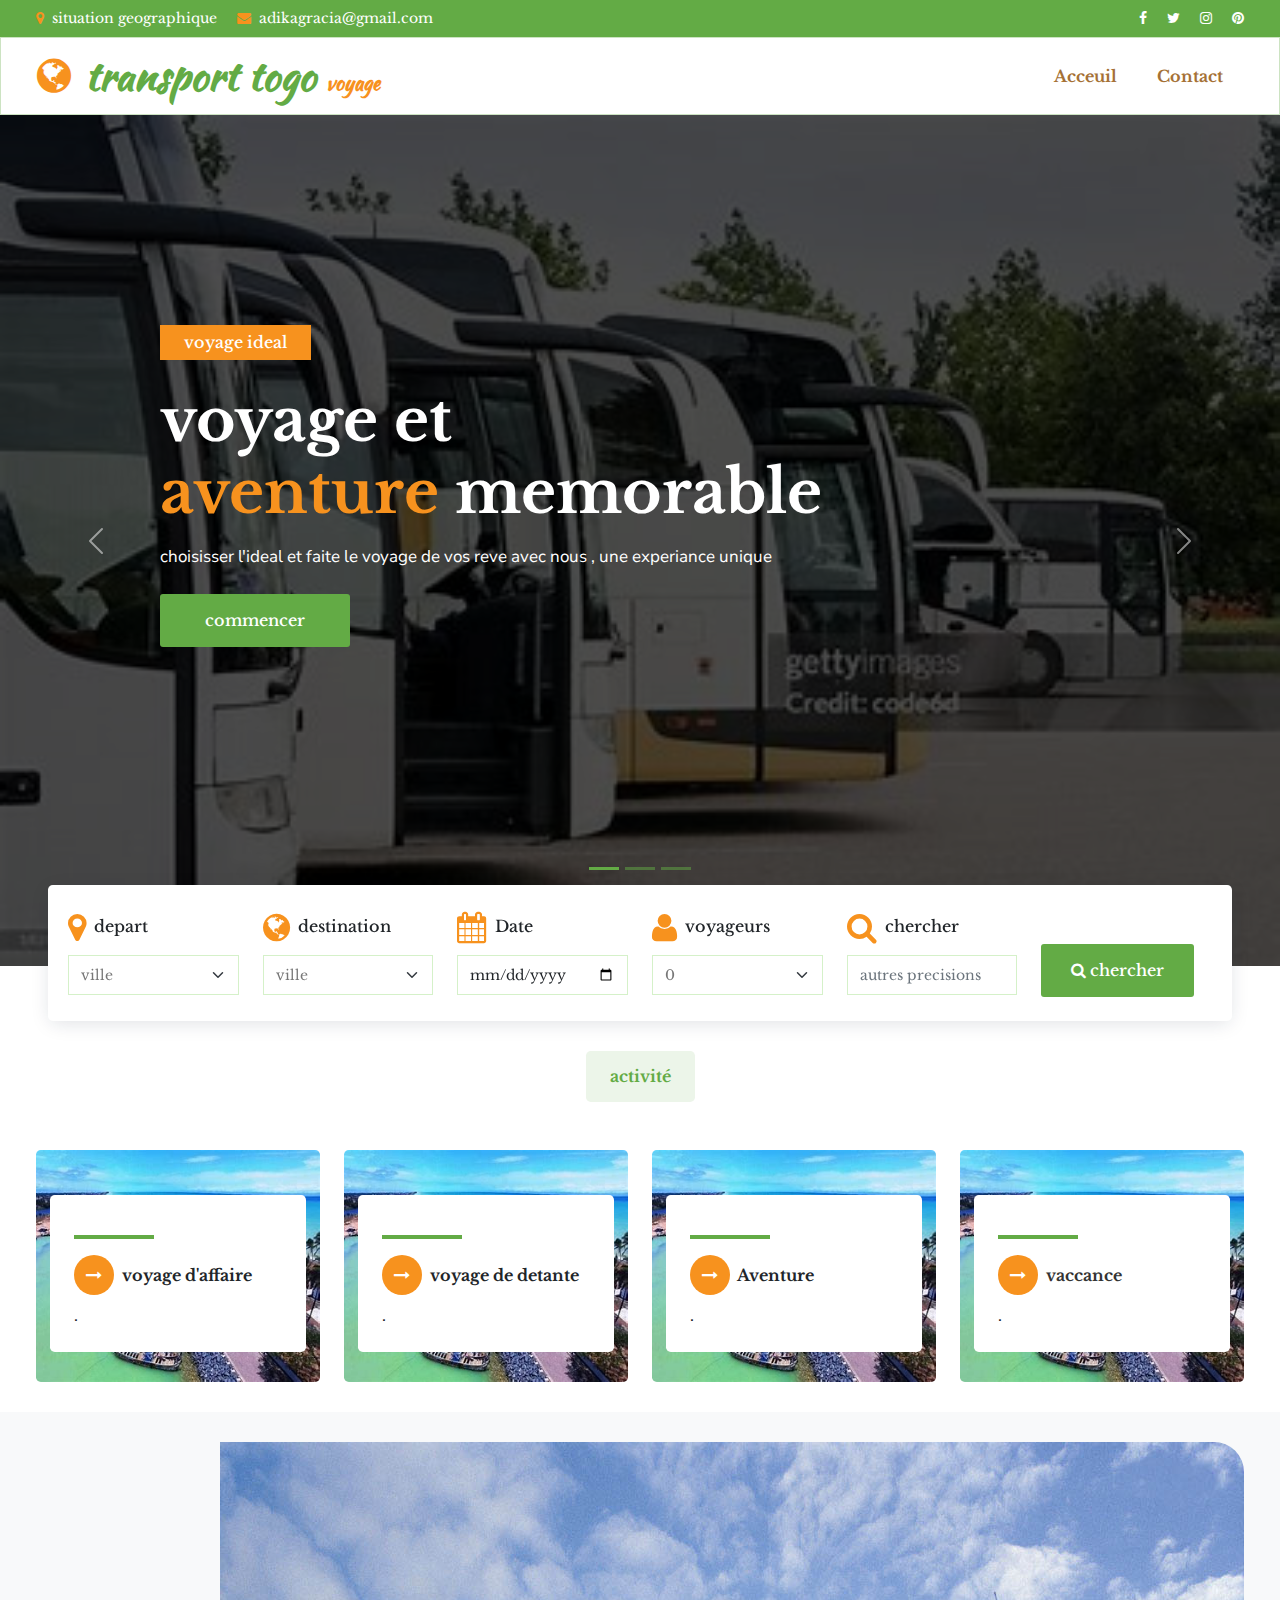
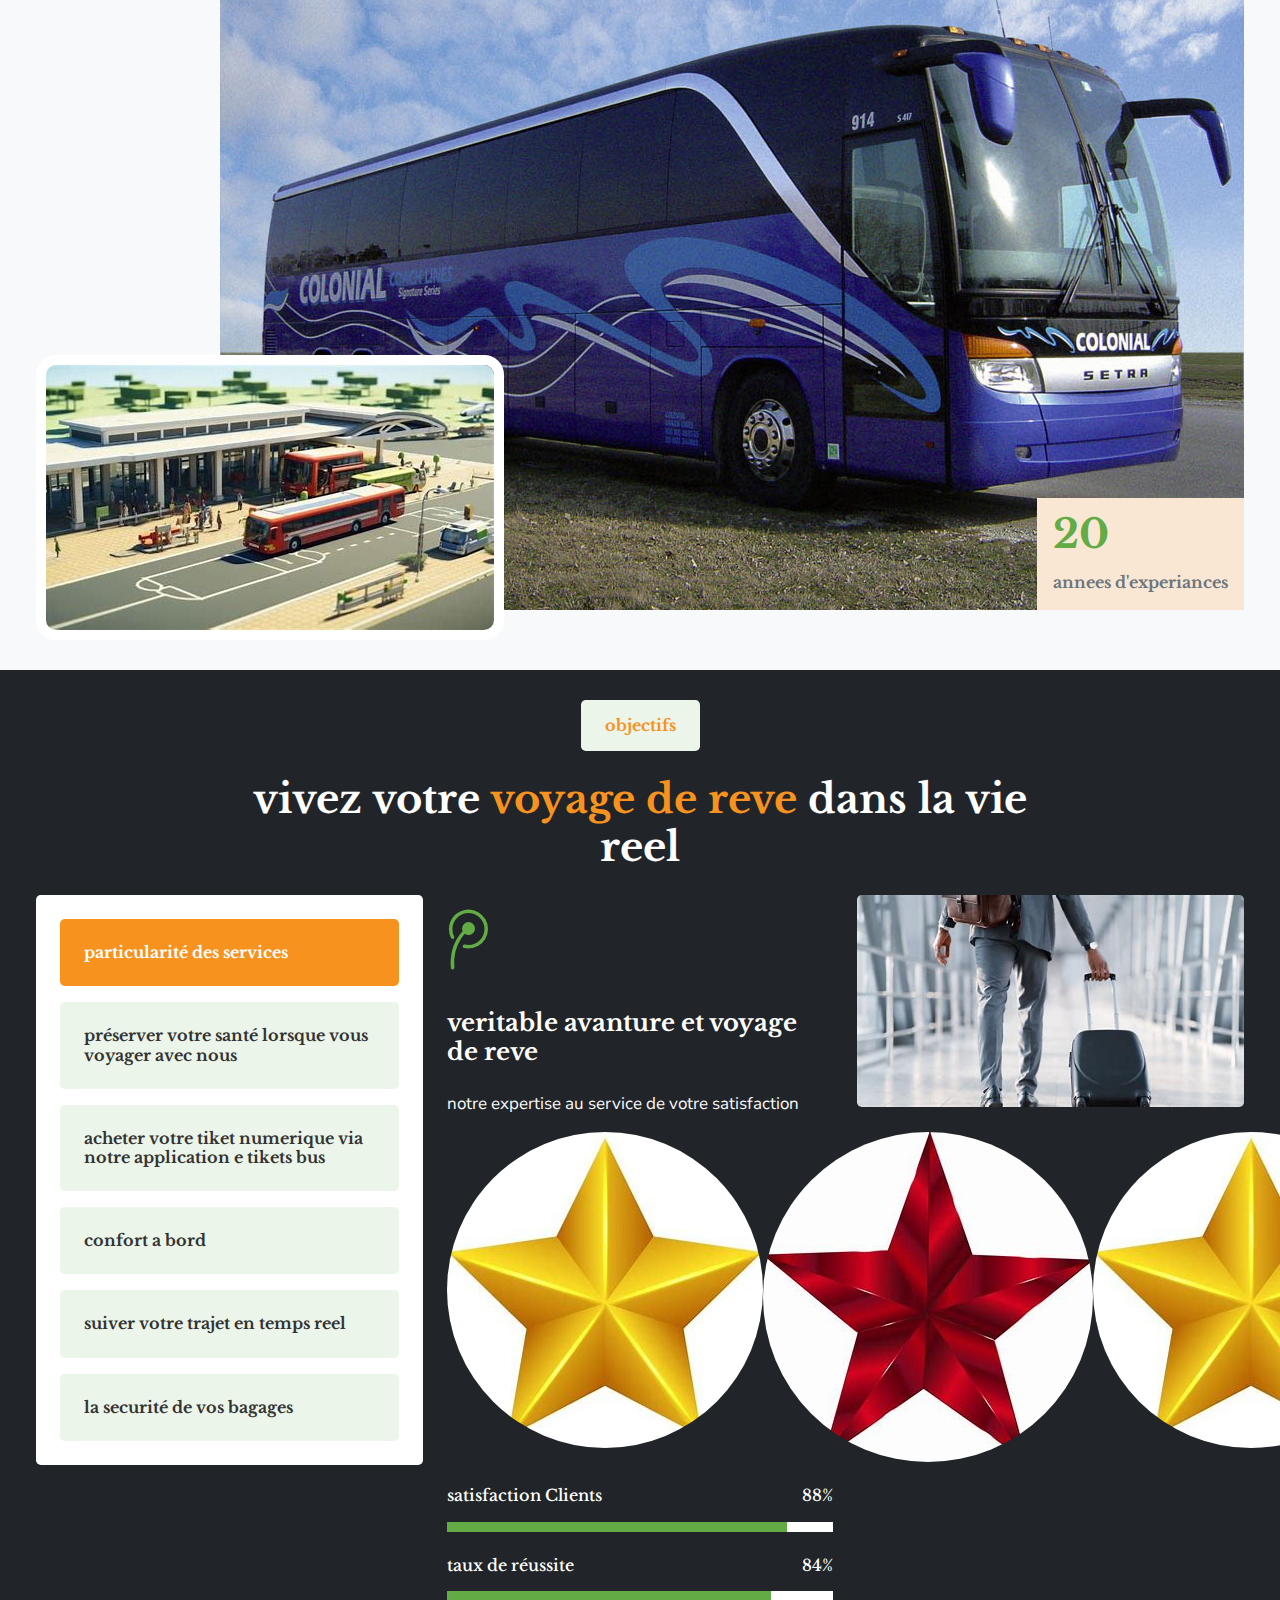
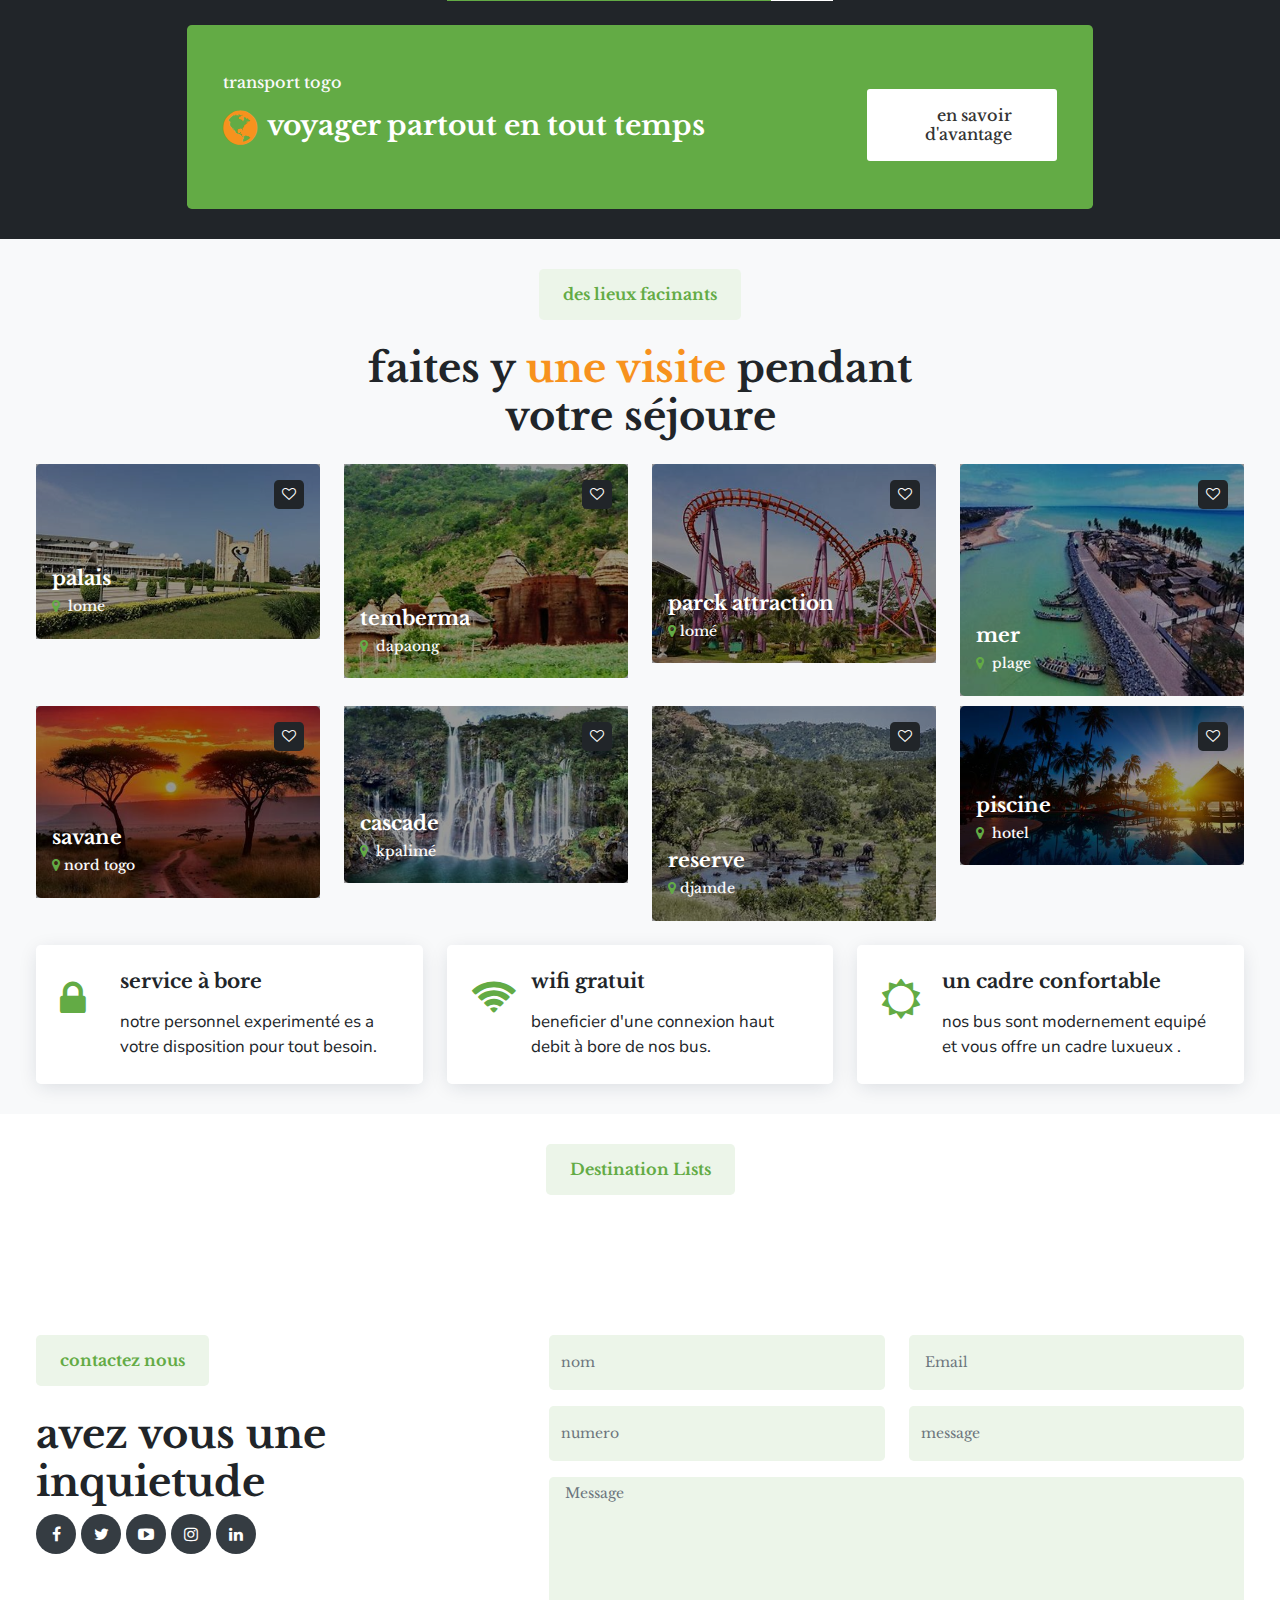
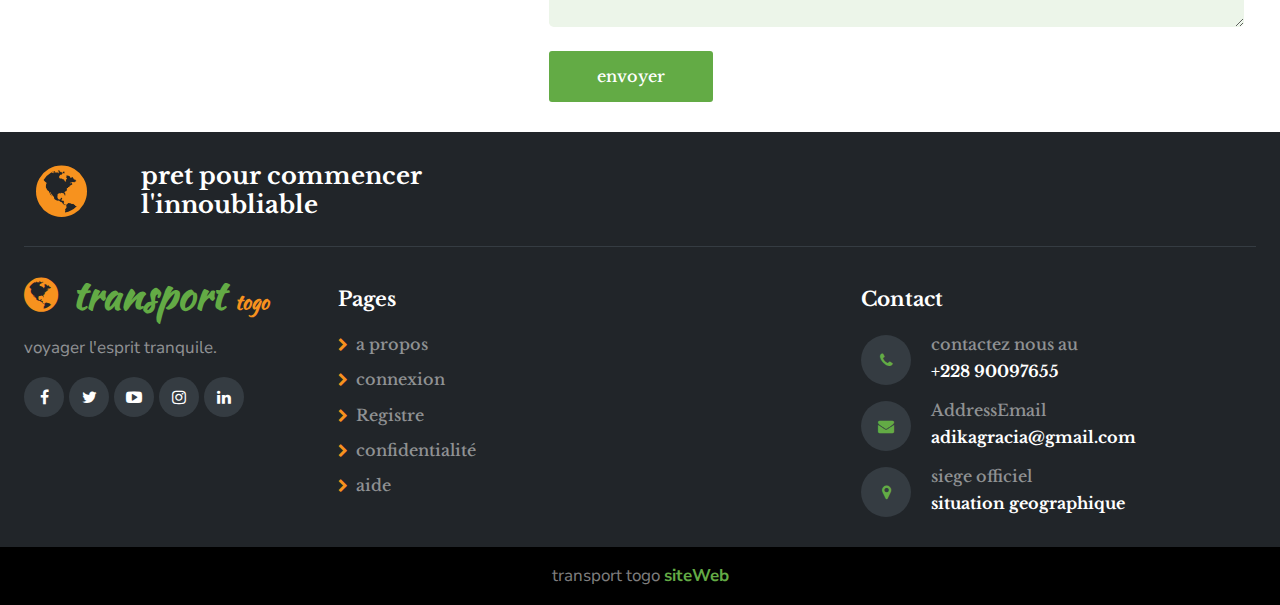
<file: index.html>
<!DOCTYPE html>
<html lang="en">

<head>
	<meta charset="utf-8">
	<meta http-equiv="X-UA-Compatible" content="IE=edge">
	<meta name="viewport" content="width=device-width, initial-scale=1">
	<title>voyage</title>
	<link href="css/bootstrap.min.css" rel="stylesheet">
	<link href="css/font-awesome.min.css" rel="stylesheet">
	<link href="css/global.css" rel="stylesheet">
	<link href="css/index.css" rel="stylesheet">
	<link href="https://fonts.googleapis.com/css2?family=Nunito+Sans:opsz,wght@6..12,500&display=swap" rel="stylesheet">
	<link href="https://fonts.googleapis.com/css2?family=Libre+Baskerville&display=swap" rel="stylesheet">
	<link href="https://fonts.googleapis.com/css2?family=Kaushan+Script&display=swap" rel="stylesheet">
	<script src="js/bootstrap.bundle.min.js"></script>

</head>

<body>
	<section id="top" class="pt-2 pb-2 bg_green px-4">
		<div class="container-fluid">
			<div class="row top_1">
				<div class="col-md-6">
					<div class="top_1l">
						<ul class="mb-0 font_14">
							<li class="d-inline-block text-white"> <i class="fa fa-map-marker me-1 col_yell"></i>
								situation geographique</li>
							<li class="d-inline-block ms-3"> <a class="text-white" href="#"><i
										class="fa fa-envelope me-1 col_yell"></i> adikagracia@gmail.com</a></li>
						</ul>
					</div>
				</div>
				<div class="col-md-6">
					<div class="top_1r text-end">
						<ul class="mb-0 font_14">
							<li class="d-inline-block"> <a class="text-white tag" href="#"> <i
										class="fa fa-facebook"></i></a></li>
							<li class="d-inline-block ms-3"> <a class="text-white tag" href="#"> <i
										class="fa fa-twitter"></i></a></li>
							<li class="d-inline-block ms-3"> <a class="text-white tag" href="#"> <i
										class="fa fa-instagram"></i></a></li>
							<li class="d-inline-block ms-3"> <a class="text-white tag" href="#"> <i
										class="fa fa-pinterest"></i></a></li>
						</ul>
					</div>
				</div>
			</div>

		</div>
	</section>

	<section id="header">
		<nav class="navbar navbar-expand-md navbar-light px-4" id="navbar_sticky">
			<div class="container-fluid">
				<a class="navbar-brand p-0  fw-bold col_yell" href="index.html"><i class="fa fa-globe me-1"></i> <span
						class="col_green">transport togo </span> <span class="fs-5">voyage</span></a>
				<button class="navbar-toggler" type="button" data-bs-toggle="collapse"
					data-bs-target="#navbarSupportedContent" aria-controls="navbarSupportedContent"
					aria-expanded="false" aria-label="Toggle navigation">
					<span class="navbar-toggler-icon"></span>
				</button>
				<div class="collapse navbar-collapse" id="navbarSupportedContent">
					<ul class="navbar-nav mb-0 ms-auto">
						<li class="nav-item">
							<a class="nav-link" aria-current="page" href="index.html">Acceuil</a>
						</li>


						<!-- <li class="nav-item dropdown">
							<a class="nav-link dropdown-toggle active" href="#" id="navbarDropdown" role="button"
								data-bs-toggle="dropdown" aria-expanded="false">
								Tours
							</a>
							<ul class="dropdown-menu drop_1" aria-labelledby="navbarDropdown">
								<li><a class="dropdown-item" href="tour.html"> Tours</a></li>
								<li>
									<a class="dropdown-item border-0" href="detail.html">
										Tour Detail</a>
								</li>
							</ul>
						</li>

						 -->

						<!-- <li class="nav-item">
							<a class="nav-link" href="team.html">Team</a>
						</li> -->

						<li class="nav-item">
							<a class="nav-link" href="contact.html">Contact</a>
						</li>

						<!-- <li class="nav-item dropdown">
							<a class="nav-link dropdown-toggle nav_hide" href="#" id="navbarDropdown" role="button"
								data-bs-toggle="dropdown" aria-expanded="false">
								<i class="fa fa-search"></i>
							</a>
							<ul class="dropdown-menu drop_1 drop_2" aria-labelledby="navbarDropdown">
								<li>
									<div class="input-group border_1">
										<input type="text" class="form-control border-0 rounded-0"
											placeholder="Search Here" />
										<span class="input-group-btn">
											<button
												class="btn btn-primary border-0 rounded-0 p-3 px-4 bg-transparent col_green"
												type="button">
												<i class="fa fa-search"></i>
											</button>
										</span>
									</div>
								</li>
							</ul>
						</li> -->
<!-- 
						<li class="nav-item">
							<a class="nav-link rounded-circle" href="#"><i class="fa fa-user"></i></a>
						</li> -->
					</ul>
				</div>

			</div>
		</nav>
	</section>

	<div class="main position-relative">
		<div class="main_1">
			<section id="center" class="center_home">
				<div id="carouselExampleCaptions" class="carousel slide" data-bs-ride="carousel">
					<div class="carousel-indicators">
						<button type="button" data-bs-target="#carouselExampleCaptions" data-bs-slide-to="0"
							class="active" aria-label="Slide 1"></button>
						<button type="button" data-bs-target="#carouselExampleCaptions" data-bs-slide-to="1"
							aria-label="Slide 2" class="" aria-current="true"></button>
						<button type="button" data-bs-target="#carouselExampleCaptions" data-bs-slide-to="2"
							aria-label="Slide 3"></button>
					</div>
					<div class="carousel-inner">
						<div class="carousel-item active">
							<img src="./img/bus 2.png" class="d-block w-100" alt="..." style="object-fit: fit;">
							<div class="carousel-caption d-md-block">
								<h6 class="d-inline-block bg_yell text-white p-2 px-4">voyage ideal</h6>
								<h1 class="mt-3 font_60">voyage et<br> <span class="col_yell">aventure </span> memorable
								</h1>
								<p class="mt-3">choisisser l'ideal et faite le voyage de vos reve avec nous , une
									experiance unique </p>
								<h6 class="mb-0 mt-4"><a class="button" href="#">commencer</a></h6>
							</div>
						</div>
						<div class="carousel-item">
							<img src="./img/lome.png" class="d-block w-100" alt="..." style="object-fit: fit;">
							<div class="carousel-caption d-md-block">
								<h6 class="d-inline-block bg_yell text-white p-2 px-4">voyage de reve</h6>

								<h6 class="mb-0 mt-4"><a class="button" href="#">explorer d'avantage</a></h6>
							</div>
						</div>
						<div class="carousel-item">
							<img src="./img/cascade.png" class="d-block w-100" alt="..." style="object-fit: fit;">
							<div class="carousel-caption d-md-block">
								<h6 class="d-inline-block bg_yell text-white p-2 px-4"> voyage special </h6>
								<h1 class="mt-3 font_60">sans <br> <span class="col_yell"> aucun </span> stress </h1>

								<h6 class="mb-0 mt-4"><a class="button" href="#">en savoir plus</a></h6>
							</div>
						</div>
					</div>
					<button class="carousel-control-prev" type="button" data-bs-target="#carouselExampleCaptions"
						data-bs-slide="prev">
						<span class="carousel-control-prev-icon" aria-hidden="true"></span>
						<span class="visually-hidden"> precedant</span>
					</button>
					<button class="carousel-control-next" type="button" data-bs-target="#carouselExampleCaptions"
						data-bs-slide="next">
						<span class="carousel-control-next-icon" aria-hidden="true"></span>
						<span class="visually-hidden">suivant</span>
					</button>
				</div>
			</section>
		</div>
		<div class="main_2 position-absolute w-100">
			<section id="book" class="px-5">
				<div class="container-fluid">
					<div class="row book_1 rounded-3 shadow_box bg-white pt-4 pb-4 px-2">
						<div class="col-md-2">
							<div class="book_1l">
								<h6><span class="fs-2 col_yell align-middle me-1"><i
											class="fa fa-map-marker"></i></span> depart</h6>
								<select class="form-select form_o" aria-label="Default select example">
									<option selected="">ville</option>
									<option value="1">lome</option>
									<option value="2">aneho</option>
									<option value="3">atakpamé</option>
									<option value="5">blitta</option>
									<option value="6">sotouboua</option>
									<option value="7">sokodé</option>
									<option value="8">kara</option>
									<option value="9">kanté</option>
									<option value="10">dapaong</option>
								</select>
							</div>
						</div>
						<div class="col-md-2">
							<div class="book_1l">
								<h6> <span class="fs-2 col_yell align-middle me-1"><i class="fa fa-globe"></i></span>
									destination</h6>
								<select class="form-select form_o" aria-label="Default select example">
									<option selected="">ville</option>
									<option value="1">lome</option>
									<option value="2">aneho</option>
									<option value="3">atakpamé</option>
									<option value="5">blitta</option>
									<option value="6">sotouboua</option>
									<option value="7">sokodé</option>
									<option value="8">kara</option>
									<option value="9">kanté</option>
									<option value="10">dapaong</option>
								</select>
							</div>
						</div>
						<div class="col-md-2">
							<div class="book_1l">
								<h6><span class="fs-2 col_yell align-middle me-1"><i class="fa fa-calendar"></i></span>
									Date </h6>
								<input class="form-control form_o" id="example-date" type="date" name="date">
							</div>
						</div>
						<div class="col-md-2">
							<div class="book_1l">
								<h6> <span class="fs-2 col_yell align-middle me-1"><i class="fa fa-user"></i></span>
									voyageurs</h6>
								<select class="form-select form_o" aria-label="Default select example">
									<option selected="">0</option>
									<option value="1">1</option>
									<option value="2">2</option>
									<option value="3">3</option>
									<option value="4">4</option>
								</select>
							</div>
						</div>
						<div class="col-md-2">
							<div class="book_1l">
								<h6> <span class="fs-2 col_yell align-middle me-1"><i class="fa fa-search"></i></span>
									chercher</h6>
								<input class="form-control form_o" placeholder="autres precisions" type="text">
							</div>
						</div>
						<div class="col-md-2">
							<div class="book_1l book_1lo">
								<h6 class="mb-0"><a class="button_1" href="reservation.html"><i
											class="fa fa-search me-1"></i>chercher</a></h6>
							</div>
						</div>
					</div>
				</div>
			</section>
		</div>
	</div>

	<section id="acti" class="p_3 px-4">
		<div class="container-fluid">
			<div class="acti_1 row text-center mb-4">
				<div class="col-md-12">
					<h6 class="d-inline-block bg_light col_green p-3 px-4 rounded-3 fw-bold">activité </h6>
					<h1 class="mt-3 mb-0"></h1>
				</div>
			</div>
			<div class="acti_2 row">
				<div class="col-md-3 col-sm-6">
					<div class="acti_2i position-relative">
						<div class="acti_2i1">
							<a href="#"><img src="./img/mere.png" alt="abc" class="w-100 rounded-3"></a>
						</div>
						<div class="acti_2i2 position-absolute bg-white p-4 rounded-3">
							<hr class="line">
							<h5 class="mt-3"> <span class="me-1"><a
										class="d-inline-block bg_yell text-white text-center rounded-circle" href="#"><i
											class="fa fa-long-arrow-right"></i></a></span> voyage d'affaire</h5>
							<p class="mb-0">.</p>
						</div>
					</div>
				</div>
				<div class="col-md-3 col-sm-6">
					<div class="acti_2i position-relative">
						<div class="acti_2i1">
							<a href="#"><img src="./img/mere.png" alt="abc" class="w-100 rounded-3"></a>
							
						</div>
						<div class="acti_2i2 position-absolute bg-white p-4 rounded-3">
							<hr class="line">
							<h5 class="mt-3"><span class="me-1"><a
										class="d-inline-block bg_yell text-white text-center rounded-circle" href="#"><i
											class="fa fa-long-arrow-right"></i></a></span> voyage de detante</h5>
							<p class="mb-0">.</p>
						</div>
					</div>
				</div>
				<div class="col-md-3 col-sm-6">
					<div class="acti_2i position-relative">
						<div class="acti_2i1">
							<a href="#"><img src="./img/mere.png" alt="abc" class="w-100 rounded-3"></a>
						</div>
						<div class="acti_2i2 position-absolute bg-white p-4 rounded-3">
							<hr class="line">
							<h5 class="mt-3"><span class="me-1"><a
										class="d-inline-block bg_yell text-white text-center rounded-circle" href="#"><i
											class="fa fa-long-arrow-right"></i></a></span> Aventure</h5>
							<p class="mb-0">.</p>
						</div>
					</div>
				</div>
				<div class="col-md-3 col-sm-6">
					<div class="acti_2i position-relative">
						<div class="acti_2i1">
							<a href="#"><img src="./img/mere.png" alt="abc" class="w-100 rounded-3"></a>
						</div>
						<div class="acti_2i2 position-absolute bg-white p-4 rounded-3">
							<hr class="line">
							<h5 class="mt-3"><span class="me-1"><a
										class="d-inline-block bg_yell text-white text-center rounded-circle" href="#"><i
											class="fa fa-long-arrow-right"></i></a></span> <a href="#">vaccance </a>
							</h5>
							<p class="mb-0">.</p>
						</div>
					</div>
				</div>
			</div>
		</div>
	</section>

	<section id="about_h" class="p_3 px-4 bg-light">
		<div class="container-fluid">
			<div class="about_h1 row">
				<div class="col-md">
					<div class="about_h1l position-relative">
						<div class="about_h1li text-end">
							<a href="#"><img src="./img/bus.jpg" alt="abc"></a>
						</div>
						<div class="about_h1li1 position-absolute">
							<a href="#"><img src="./img/care.png" alt="abc"></a>
						</div>
						<div class="about_h1li2 position-absolute bg_lighto p-3">
							<h1 class="col_green lh-1 mb-0">20 <br>
								<span class="fs-6 text-muted">annees d'experiances</span>
							</h1>
						</div>

					</div>
				</div>


			</div>
	</section>

	<section id="natu" class="p_3 px-4 bg-dark">
		<div class="container-fluid">
			<div class="acti_1 row text-center mb-4">
				<div class="col-md-12">
					<h6 class="d-inline-block bg_light col_yell p-3 px-4 rounded-3 fw-bold"> objectifs</h6>
					<h1 class="mt-3 mb-0 text-white">vivez votre  <span class="col_yell">voyage de reve</span> dans la vie <br> reel </h1>
				</div>
			</div>
			<div class="natu_1 row">
				<div class="col-md-4">
					<div class="natu_1l p-4 bg-white rounded-3">
						<h6 class="mb-0"><a class="bg_yell text-white p-4 fw-bold rounded-3 d-block" href="#">
								particularité des services</a></h6>
						<h6 class="mt-3"><a class="bg_light  p-4 fw-bold rounded-3 d-block" href="#">
								préserver votre santé lorsque vous voyager avec nous</a></h6>
						<h6 class="mt-3"><a class="bg_light p-4 fw-bold rounded-3 d-block" href="#">
								acheter votre tiket numerique via notre application e tikets bus </a></h6>
						<h6 class="mt-3"><a class="bg_light p-4 fw-bold rounded-3 d-block" href="#">
								confort a bord</a></h6>
						<h6 class="mt-3"><a class="bg_light p-4 fw-bold rounded-3 d-block" href="#">
								suiver votre trajet en temps reel</a></h6>
						<h6 class="mt-3 mb-0"><a class="bg_light p-4 fw-bold rounded-3 d-block" href="#">
								la securité de vos bagages</a></h6>
					</div>
				</div>
				<div class="col-md-4">
					<div class="natu_1m">
						<span class="col_green font_60"><i class="fa fa-tencent-weibo"></i></span>
						<h4 class="text-white mt-4">veritable avanture et voyage de reve </h4>
						<p class="mt-4 text-light"> notre expertise au service de votre satisfaction</p>
						<ul style="display: flex;">
							<li class="d-inline-block"><a href="#"><img alt="tabc" class="rounded-circle"
										src="./img/etoile.png"></a></li>
							<li class="d-inline-block"><a href="#"><img alt="tabc" class="rounded-circle"
										src="./img/etoile2.png"></a></li>
							</li>
							<li class="d-inline-block"><a href="#"><img alt="tabc" class="rounded-circle"
								src="./img/etoile.png"></a></li>
							<li class="d-inline-block"><a href="#"><img alt="tabc" class="rounded-circle"
								src="./img/etoile2.png"></a></li>
							</li>
							<li class="d-inline-block"><a href="#"><img alt="tabc" class="rounded-circle"
								src="./img/etoile.png"></a></li>
							<li class="d-inline-block"><a href="#"><img alt="tabc" class="rounded-circle"
								src="./img/etoile2.png"></a></li>
							</li>
							<li class="d-inline-block"><a href="#"><img alt="tabc" class="rounded-circle"
								src="./img/etoile.png"></a></li>
							<li class="d-inline-block"><a href="#"><img alt="tabc" class="rounded-circle"
								src="./img/etoile2.png"></a></li>
							</li>
							<li class="d-inline-block"><a href="#"><img alt="tabc" class="rounded-circle"
								src="./img/etoile.png"></a></li>
							<li class="d-inline-block"><a href="#"><img alt="tabc" class="rounded-circle"
								src="./img/etoile2.png"></a></li>
							</li>

						</ul>
						<h6 class="mt-4 text-white">satisfaction Clients <span class="pull-right">88%</span></h6>
						<div class="progress-bar mt-3">
							<div class="progress" style="width:88%;">
							</div>
						</div>
						<h6 class="mt-4 text-white">taux de réussite <span class="pull-right">84%</span></h6>
						<div class="progress-bar mt-3">
							<div class="progress" style="width:84%;">
							</div>
						</div>
					</div>
				</div>
				<div class="col-md-4">
					<div class="natu_1r">
						<a href="#"><img src="./img/voyageur.png" alt="abc" class="w-100 rounded-3"></a>
					</div>
				</div>
			</div>
			<div class="natu_2 row mt-4 bg_green pt-5 pb-5 px-4 rounded-3 mx-auto w-75">
				<div class="col-md-9">
					<div class="natu_2l">
						<h6 class="text-light">transport togo</h6>
						<h3 class="text-white mt-3 mb-0"><i class="fa fa-globe me-1 fs-1 col_yell align-middle"></i>
							voyager partout en tout temps</h3>
					</div>
				</div>
				<div class="col-md-3">
					<div class="natu_2r text-end">
						<h6 class="mb-0 mt-3"><a class="button_2" href="#">en savoir d'avantage</a></h6>
					</div>
				</div>
			</div>
		</div>
	</section>

	<section id="feat" class="p_3 px-4 bg-light">
		<div class="container-fluid">
			<div class="acti_1 row text-center mb-4">
				<div class="col-md-12">
					<h6 class="d-inline-block bg_light col_green p-3 px-4 rounded-3 fw-bold">des lieux facinants</h6>
					<h1 class="mt-3 mb-0">faites y <span class="col_yell">une visite </span> pendant<br> votre séjoure
					</h1>
				</div>
			</div>
			<div class="feat_1 row">
				<div class="col-md-3 col-sm-6">
					<div class="feat_1i position-relative">
						<div class="feat_1i1">
							<a href="#"><img src="./img/palais.png" alt="abc" class="w-100 rounded-3"></a>
						</div>
						<div class="feat_1i2 position-absolute w-100 top-0 p-3 h-100">
							<div class="feat_1i2i row">
								<div class="col-md-8 col-8">
									<div class="feat_1i2il">

									</div>
								</div>
								<div class="col-md-4 col-4">
									<div class="feat_1i2ir text-end">
										<span><a class="d-inline-block bg-dark text-white p-1 px-2 rounded-3 font_14"
												href="#"><i class="fa fa-heart-o"></i></a></span>
									</div>
								</div>
							</div>
						</div>
						<div class="feat_1i3 p-3 position-absolute w-100 bottom-0">
							<h6>

								<h5><a class="text-white" href="#">palais</a></h5>
								<h6 class="text-light font_14"><i class="fa fa-map-marker col_green me-1"></i> lome</h6>

						</div>
					</div>
				</div>
				<div class="col-md-3 col-sm-6">
					<div class="feat_1i position-relative">
						<div class="feat_1i1">
							<a href="#"><img src="./img/temberma.png" alt="abc" class="w-100 rounded-3"></a>
						</div>
						<div class="feat_1i2 position-absolute w-100 top-0 p-3 h-100">
							<div class="feat_1i2i row">
								<div class="col-md-8 col-8">
									<div class="feat_1i2il">

									</div>
								</div>
								<div class="col-md-4 col-4">
									<div class="feat_1i2ir text-end">
										<span><a class="d-inline-block bg-dark text-white p-1 px-2 rounded-3 font_14"
												href="#"><i class="fa fa-heart-o"></i></a></span>
									</div>
								</div>
							</div>
						</div>
						<div class="feat_1i3 p-3 position-absolute w-100 bottom-0">

							<h5><a class="text-white" href="#">temberma</a></h5>
							<h6 class="text-light font_14"><i class="fa fa-map-marker col_green me-1"></i> dapaong</h6>

						</div>
					</div>
				</div>
				<div class="col-md-3 col-sm-6">
					<div class="feat_1i position-relative">
						<div class="feat_1i1">
							<a href="#"><img src="./img/attraction.png" alt="abc" class="w-100 rounded-3"></a>
						</div>
						<div class="feat_1i2 position-absolute w-100 top-0 p-3 h-100">
							<div class="feat_1i2i row">
								<div class="col-md-8 col-8">
									<div class="feat_1i2il">

									</div>
								</div>
								<div class="col-md-4 col-4">
									<div class="feat_1i2ir text-end">
										<span><a class="d-inline-block bg-dark text-white p-1 px-2 rounded-3 font_14"
												href="#"><i class="fa fa-heart-o"></i></a></span>
									</div>
								</div>
							</div>
						</div>
						<div class="feat_1i3 p-3 position-absolute w-100 bottom-0">

							<h5><a class="text-white" href="#"> parck attraction </a></h5>
							<h6 class="text-light font_14"><i class="fa fa-map-marker col_green me-1"></i>lomé </h6>

						</div>
					</div>
				</div>
				<div class="col-md-3 col-sm-6">
					<div class="feat_1i position-relative">
						<div class="feat_1i1">
							<a href="#"><img src="./img/mere.png" alt="abc" class="w-100 rounded-3"></a>
						</div>
						<div class="feat_1i2 position-absolute w-100 top-0 p-3 h-100">
							<div class="feat_1i2i row">
								<div class="col-md-8 col-8">
									<div class="feat_1i2il">

									</div>
								</div>
								<div class="col-md-4 col-4">
									<div class="feat_1i2ir text-end">
										<span><a class="d-inline-block bg-dark text-white p-1 px-2 rounded-3 font_14"
												href="#"><i class="fa fa-heart-o"></i></a></span>
									</div>
								</div>
							</div>
						</div>
						<div class="feat_1i3 p-3 position-absolute w-100 bottom-0">

							<h5><a class="text-white" href="#">mer</a></h5>
							<h6 class="text-light font_14"><i class="fa fa-map-marker col_green me-1"></i> plage</h6>

						</div>
					</div>
				</div>
			</div>
			<section style=" margin-top: 10px;">
				<div class="feat_1 row">
					<div class="col-md-3 col-sm-6">
						<div class="feat_1i position-relative">
							<div class="feat_1i1">
								<a href="#"><img src="./img/savane.png" alt="abc" class="w-100 rounded-3"></a>
							</div>
							<div class="feat_1i2 position-absolute w-100 top-0 p-3 h-100">
								<div class="feat_1i2i row">
									<div class="col-md-8 col-8">
										<div class="feat_1i2il">

										</div>
									</div>
									<div class="col-md-4 col-4">
										<div class="feat_1i2ir text-end">
											<span><a class="d-inline-block bg-dark text-white p-1 px-2 rounded-3 font_14"
													href="#"><i class="fa fa-heart-o"></i></a></span>
										</div>
									</div>
								</div>
							</div>
							<div class="feat_1i3 p-3 position-absolute w-100 bottom-0">
								<h6>

									<h5><a class="text-white" href="#">savane</a></h5>
									<h6 class="text-light font_14"><i class="fa fa-map-marker col_green me-1"></i>nord
										togo</h6>

							</div>
						</div>
					</div>
					<div class="col-md-3 col-sm-6">
						<div class="feat_1i position-relative">
							<div class="feat_1i1">
								<a href="#"><img src="./img/cascade.png" alt="abc" class="w-100 rounded-3"></a>
							</div>
							<div class="feat_1i2 position-absolute w-100 top-0 p-3 h-100">
								<div class="feat_1i2i row">
									<div class="col-md-8 col-8">
										<div class="feat_1i2il">

										</div>
									</div>
									<div class="col-md-4 col-4">
										<div class="feat_1i2ir text-end">
											<span><a class="d-inline-block bg-dark text-white p-1 px-2 rounded-3 font_14"
													href="#"><i class="fa fa-heart-o"></i></a></span>
										</div>
									</div>
								</div>
							</div>
							<div class="feat_1i3 p-3 position-absolute w-100 bottom-0">

								<h5><a class="text-white" href="#">cascade</a></h5>
								<h6 class="text-light font_14"><i class="fa fa-map-marker col_green me-1"></i> kpalimé
								</h6>

							</div>
						</div>
					</div>
					<div class="col-md-3 col-sm-6">
						<div class="feat_1i position-relative">
							<div class="feat_1i1">
								<a href="#"><img src="./img/nature.png" alt="abc" class="w-100 rounded-3"></a>
							</div>
							<div class="feat_1i2 position-absolute w-100 top-0 p-3 h-100">
								<div class="feat_1i2i row">
									<div class="col-md-8 col-8">
										<div class="feat_1i2il">

										</div>
									</div>
									<div class="col-md-4 col-4">
										<div class="feat_1i2ir text-end">
											<span><a class="d-inline-block bg-dark text-white p-1 px-2 rounded-3 font_14"
													href="#"><i class="fa fa-heart-o"></i></a></span>
										</div>
									</div>
								</div>
							</div>
							<div class="feat_1i3 p-3 position-absolute w-100 bottom-0">

								<h5><a class="text-white" href="#">reserve </a></h5>
								<h6 class="text-light font_14"><i class="fa fa-map-marker col_green me-1"></i>djamde</h6>

							</div>
						</div>
					</div>
					<div class="col-md-3 col-sm-6">
						<div class="feat_1i position-relative">
							<div class="feat_1i1">
								<a href="#"><img src="./img/piscine.png" alt="abc" class="w-100 rounded-3"></a>
							</div>
							<div class="feat_1i2 position-absolute w-100 top-0 p-3 h-100">
								<div class="feat_1i2i row">
									<div class="col-md-8 col-8">
										<div class="feat_1i2il">

										</div>
									</div>
									<div class="col-md-4 col-4">
										<div class="feat_1i2ir text-end">
											<span><a class="d-inline-block bg-dark text-white p-1 px-2 rounded-3 font_14"
													href="#"><i class="fa fa-heart-o"></i></a></span>
										</div>
									</div>
								</div>
							</div>
							<div class="feat_1i3 p-3 position-absolute w-100 bottom-0">

								<h5><a class="text-white" href="#">piscine </a></h5>
								<h6 class="text-light font_14"><i class="fa fa-map-marker col_green me-1"></i> hotel
								</h6>

							</div>
						</div>
					</div>
				</div>
			</section>
			<div class="feat_2 row mt-4">
				<div class="col-md-4">
					<div class="feat_2i rounded-3 p-4 shadow_box bg-white">
						<div class="feat_2i1 row">
							<div class="col-md-2">
								<div class="feat_2i1l">
									<span class="fs-1 col_green"><i class="fa fa-lock"></i></span>
								</div>
							</div>
							<div class="col-md-10">
								<div class="feat_2i1r">
									<h5>service à bore</h5>
									<p class="mt-3 mb-0"> notre personnel experimenté es a votre disposition pour tout
										besoin.</p>
								</div>
							</div>
						</div>
					</div>
				</div>
				<div class="col-md-4">
					<div class="feat_2i rounded-3 p-4 shadow_box bg-white">
						<div class="feat_2i1 row">
							<div class="col-md-2">
								<div class="feat_2i1l">
									<span class="fs-1 col_green"><i class="fa fa-wifi"></i></span>
								</div>
							</div>
							<div class="col-md-10">
								<div class="feat_2i1r">
									<h5>wifi gratuit</h5>
									<p class="mt-3 mb-0">beneficier d'une connexion haut debit à bore de nos bus.</p>
								</div>
							</div>
						</div>
					</div>
				</div>
				<div class="col-md-4">
					<div class="feat_2i rounded-3 p-4 shadow_box bg-white">
						<div class="feat_2i1 row">
							<div class="col-md-2">
								<div class="feat_2i1l">
									<span class="fs-1 col_green"><i class="fa fa-sun-o"></i></span>
								</div>
							</div>
							<div class="col-md-10">
								<div class="feat_2i1r">
									<h5>un cadre confortable</h5>
									<p class="mt-3 mb-0">nos bus sont modernement equipé et vous offre un cadre luxueux
										.</p>
								</div>
							</div>
						</div>
					</div>
				</div>
			</div>



		</div>
	</section>

	<section id="list_h" class="p_3 px-4">
		<div class="container-fluid">
			<div class="acti_1 row text-center mb-4">
				<div class="col-md-12">
					<h6 class="d-inline-block bg_light col_green p-3 px-4 rounded-3 fw-bold">Destination Lists</h6>




	</section>

	<section id="contact" class="p_3 px-4">
		<div class="container-fluid">
			<div class="row contact_2 mt-5">
				<div class="col-md-5">
					<div class="contact_2l blog_1dt1i1r">
						<h6 class="d-inline-block bg_light col_green p-3 px-4 rounded-3 fw-bold">contactez nous</h6>
						<h1 class="mt-3">avez vous une inquietude <br> </h1>

						<ul class="social_tag mb-0">
							<li class="d-inline-block"><a href="#"><i class="fa fa-facebook"></i></a></li>
							<li class="d-inline-block"><a href="#"><i class="fa fa-twitter"></i></a></li>
							<li class="d-inline-block"><a href="#"><i class="fa fa-youtube-play"></i></a></li>
							<li class="d-inline-block"><a href="#"><i class="fa fa-instagram"></i></a></li>
							<li class="d-inline-block"><a href="#"><i class="fa fa-linkedin"></i></a></li>
						</ul>
					</div>
				</div>
				<div class="col-md-7">
					<div class="contact_2r">
						<div class="contact_2ri row">
							<div class="col-md-6">
								<div class="contact_2ril">
									<input class="form-control rounded-3 border-0 bg_light" placeholder="nom"
										type="text">
								</div>
							</div>
							<div class="col-md-6">
								<div class="contact_2ril">
									<input class="form-control rounded-3 border-0 bg_light" placeholder=" Email"
										type="text">
								</div>
							</div>
						</div>
						<div class="contact_2ri row mt-3">
							<div class="col-md-6">
								<div class="contact_2ril">
									<input class="form-control rounded-3 border-0 bg_light" placeholder="numero"
										type="text">
								</div>
							</div>
							<div class="col-md-6">
								<div class="contact_2ril">
									<input class="form-control rounded-3 border-0 bg_light" placeholder="message"
										type="text">
								</div>
							</div>
						</div>
						<div class="contact_2ri row mt-3">
							<div class="col-md-12">
								<div class="contact_2ril">
									<textarea placeholder=" Message"
										class="form-control rounded-3 border-0 bg_light form_text"></textarea>
									<h6 class="mb-0 mt-4"><a class="button_1 p-3 px-5" href="#">envoyer </a></h6>
								</div>
							</div>
						</div>
					</div>
				</div>
			</div>

		</div>
		</div>
	</section>


	</div>
	</section>


	<div class="main_o2 bg-dark">
		<section id="footer_m" class="p_3 px-4">
			<div class="container-fluid">
				<div class="footer_m1 row">
					
					</div>
					<div class="col-md-6">
						<div class="footer_m1l">
							<div class="footer_m1li row">
								<div class="col-md-2">
									<div class="footer_m1lil">
										<span class="font_60 col_yell lh-1"><i class="fa fa-globe"></i></span>
									</div>
								</div>
								<div class="col-md-10">
									<div class="footer_m1lir">
										<h4 class="text-white mb-0">
											pret pour commencer  <br> l'innoubliable</h4>
									</div>
								</div>
							</div>
						</div>
					</div>
				</div>
				<hr class="line_1 mt-4 mb-4">
				<div class="footer_m2 row">
					<div class="col-md-3">
						<div class="footer_m2i">
							<h3 class="mb-3"><a class="col_yell" href="index.html"><i class="fa fa-globe me-1"></i>
									<span class="col_green">transport</span> <span class="fs-5">togo</span></a></h3>
							<p class="text-white-50">voyager l'esprit tranquile.</p>
							<ul class="social_tag mb-0">
								<li class="d-inline-block"><a href="#"><i class="fa fa-facebook"></i></a></li>
								<li class="d-inline-block"><a href="#"><i class="fa fa-twitter"></i></a></li>
								<li class="d-inline-block"><a href="#"><i class="fa fa-youtube-play"></i></a></li>
								<li class="d-inline-block"><a href="#"><i class="fa fa-instagram"></i></a></li>
								<li class="d-inline-block"><a href="#"><i class="fa fa-linkedin"></i></a></li>
							</ul>
						</div>
					</div>
					<div class="col-md-2">
						<div class="footer_m2i">
							<h5 class="mb-4 text-white mt-3">Pages</h5>
							<div class="row footer_3ism">
								<h6 class="col-md-12 col-6"><a class="text-white-50" href="#"><i
											class="fa fa-chevron-right font_14 me-1 col_yell"></i> a propos </a></h6>
								<h6 class="col-md-12 col-6 mt-2"><a class="text-white-50" href="#"><i
											class="fa fa-chevron-right font_14 me-1 col_yell"></i> connexion</a></h6>
								<h6 class="col-md-12 col-6 mt-2"><a class="text-white-50" href="#"><i
											class="fa fa-chevron-right font_14 me-1 col_yell"></i> Registre</a></h6>
								<h6 class="col-md-12 col-6 mt-2"><a class="text-white-50" href="#"><i
											class="fa fa-chevron-right font_14 me-1 col_yell"></i> confidentialité</a>
								</h6>
								<h6 class="col-md-12 col-6 mt-2"><a class="text-white-50" href="#"><i
											class="fa fa-chevron-right font_14 me-1 col_yell"></i> aide</a></h6>

							</div>
						</div>
					</div>
					<div class="col-md-3">
						
					</div>
					<div class="col-md-4">
						<div class="footer_m2i">
							<h5 class="mb-4 text-white mt-3">Contact</h5>
							<div class="footer_m2i1 row">
								<div class="col-md-2 col-2">
									<div class="footer_m2i1l">
										<span class="d-inline-block col_green rounded-circle text-center"><i
												class="fa fa-phone"></i></span>
									</div>
								</div>
								<div class="col-md-10 col-10">
									<div class="footer_m2i1r">
										<h6 class="text-white-50">contactez nous au </h6>
										<h5 class="mb-0 text-white fs-6">+228 90097655</h5>
									</div>
								</div>
							</div>
							<div class="footer_m2i1 row mt-3">
								<div class="col-md-2 col-2">
									<div class="footer_m2i1l">
										<span class="d-inline-block col_green rounded-circle text-center"><i
												class="fa fa-envelope"></i></span>
									</div>
								</div>
								<div class="col-md-10 col-10">
									<div class="footer_m2i1r">
										<h6 class="text-white-50">AddressEmail </h6>
										<h5 class="mb-0 text-white fs-6">adikagracia@gmail.com</h5>
									</div>
								</div>
							</div>
							<div class="footer_m2i1 row mt-3">
								<div class="col-md-2 col-2">
									<div class="footer_m2i1l">
										<span class="d-inline-block col_green rounded-circle text-center"><i
												class="fa fa-map-marker"></i></span>
									</div>
								</div>
								<div class="col-md-10 col-10">
									<div class="footer_m2i1r">
										<h6 class="text-white-50">siege officiel</h6>
										<h5 class="mb-0 text-white fs-6">situation geographique</h5>
									</div>
								</div>
							</div>
						</div>
					</div>
				</div>

			</div>
		</section>
	</div>
	</div>

	<section id="footer_b" class="pt-3 pb-3 px-4 bg-black">
		<div class="container-fluid">
			<div class="row footer_b_1 text-center">
				<div class="col-md-12">
					<p class="mb-0 text-white-50">transport togo <a class="col_green fw-bold"
							href="http://www.templateonweb.com">siteWeb</a></p>
				</div>
			</div>
		</div>
	</section>

	<script>
		window.onscroll = function () { myFunction() };
		var navbar_sticky = document.getElementById("navbar_sticky");
		var sticky = navbar_sticky.offsetTop;
		var navbar_height = document.querySelector('.navbar').offsetHeight;
		function myFunction() {
			if (window.pageYOffset >= sticky + navbar_height) {
				navbar_sticky.classList.add("sticky")
				document.body.style.paddingTop = navbar_height + 'px';
			} else {
				navbar_sticky.classList.remove("sticky");
				document.body.style.paddingTop = '0'
			}
		}
	</script>

	<script src="js/bootstrap.bundle.min.js"></script>

</body>

</html>
</file>
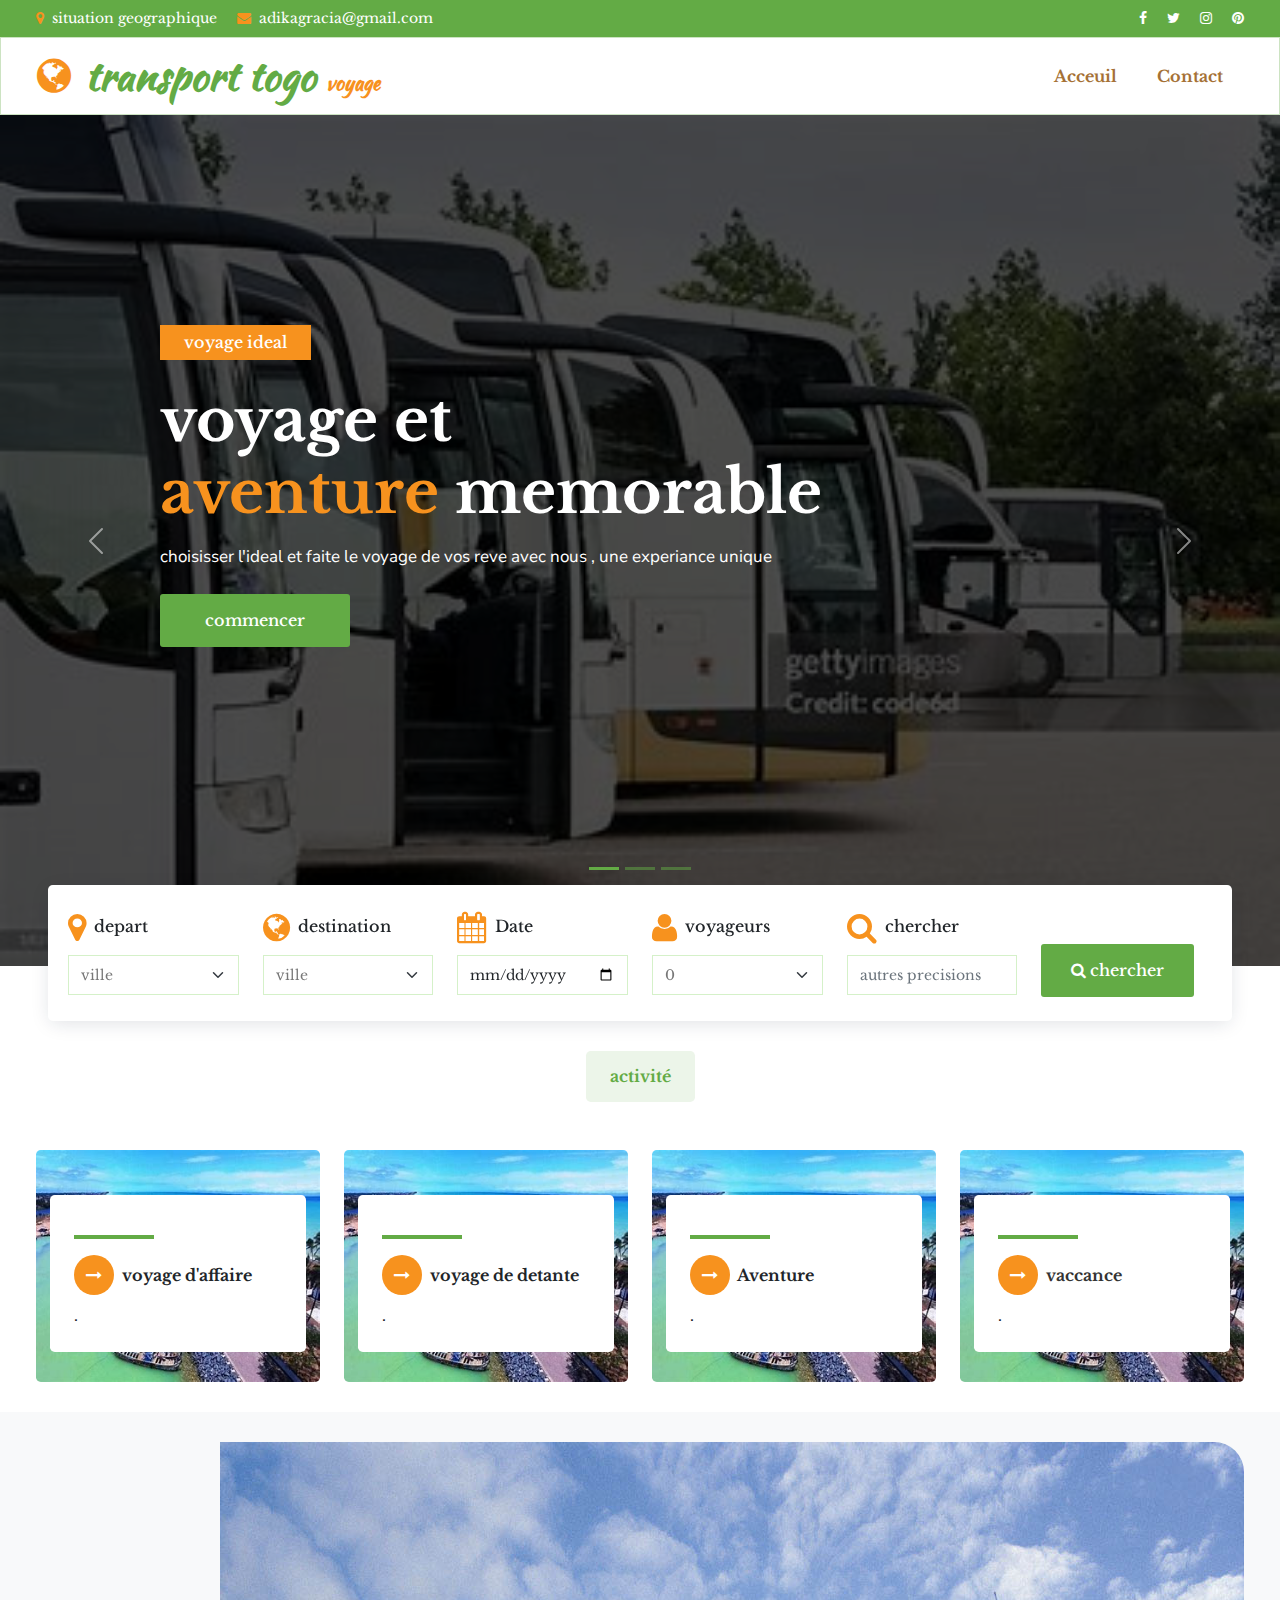
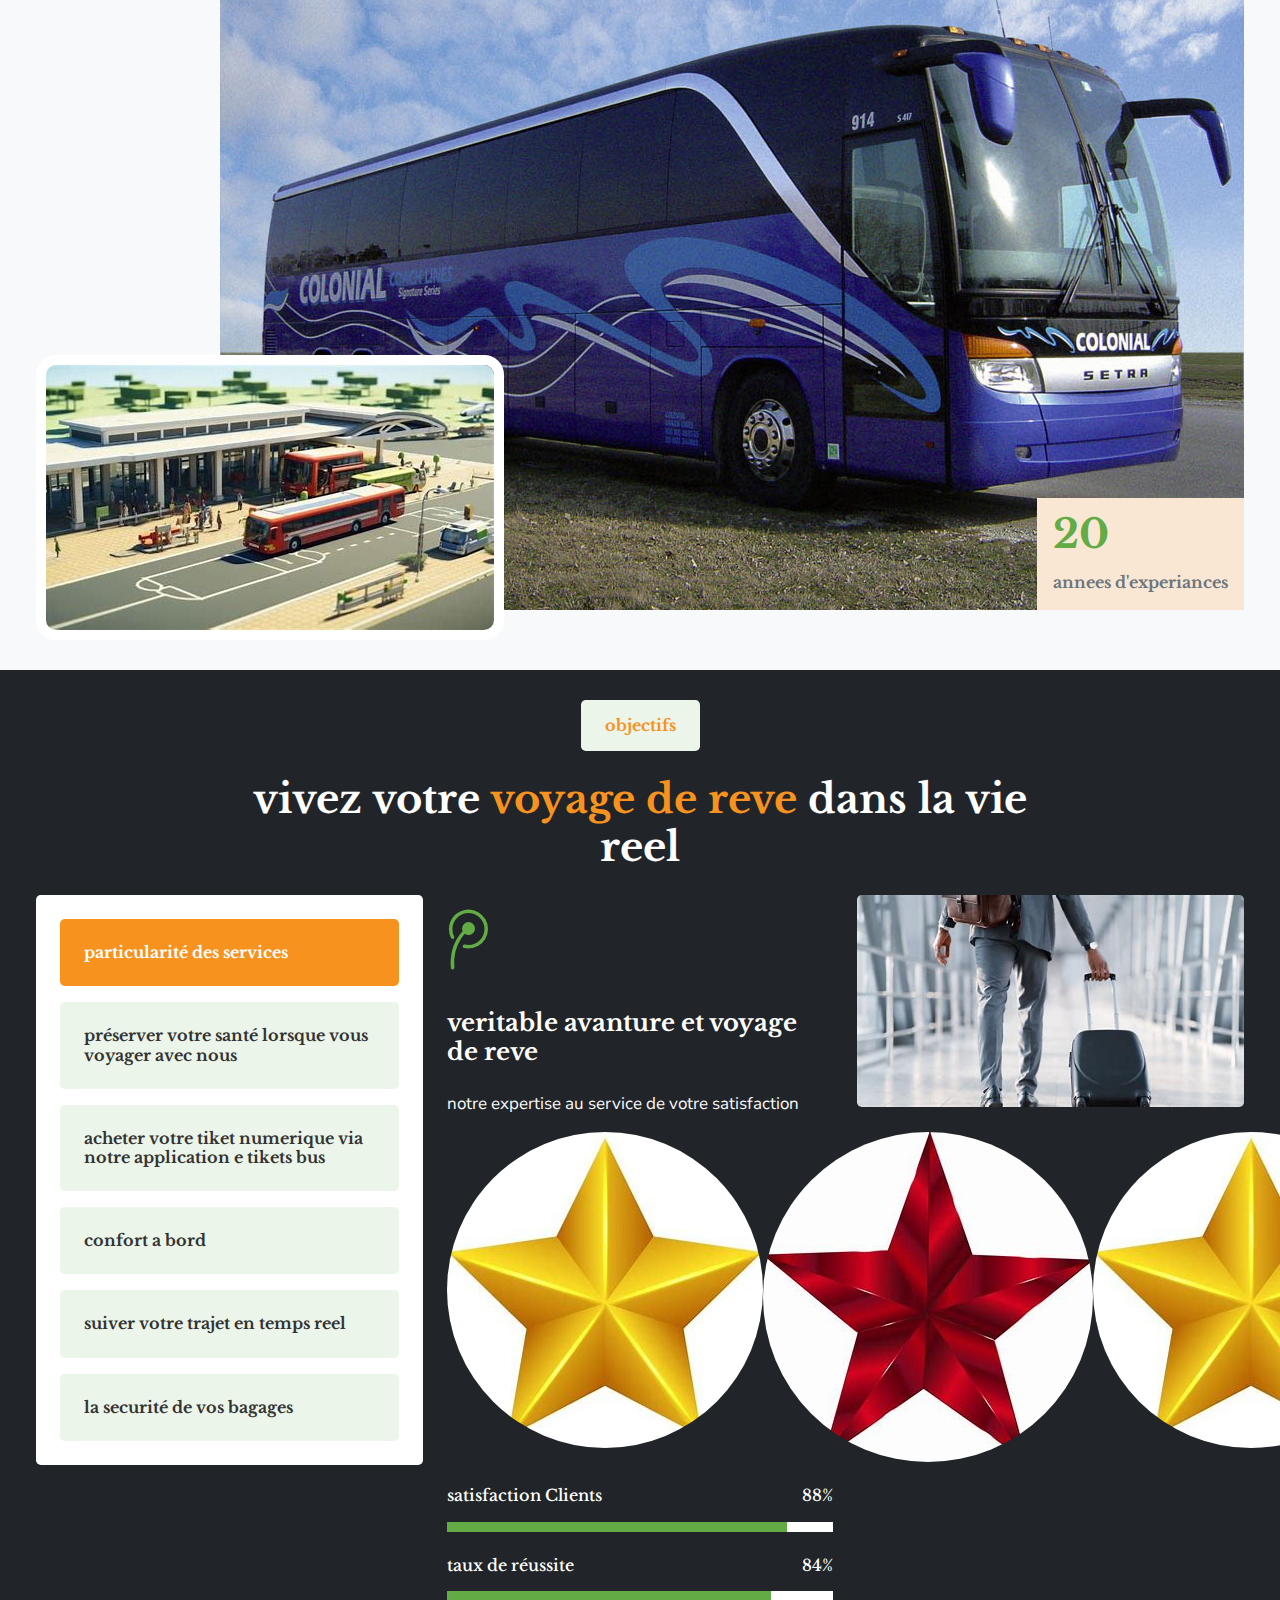
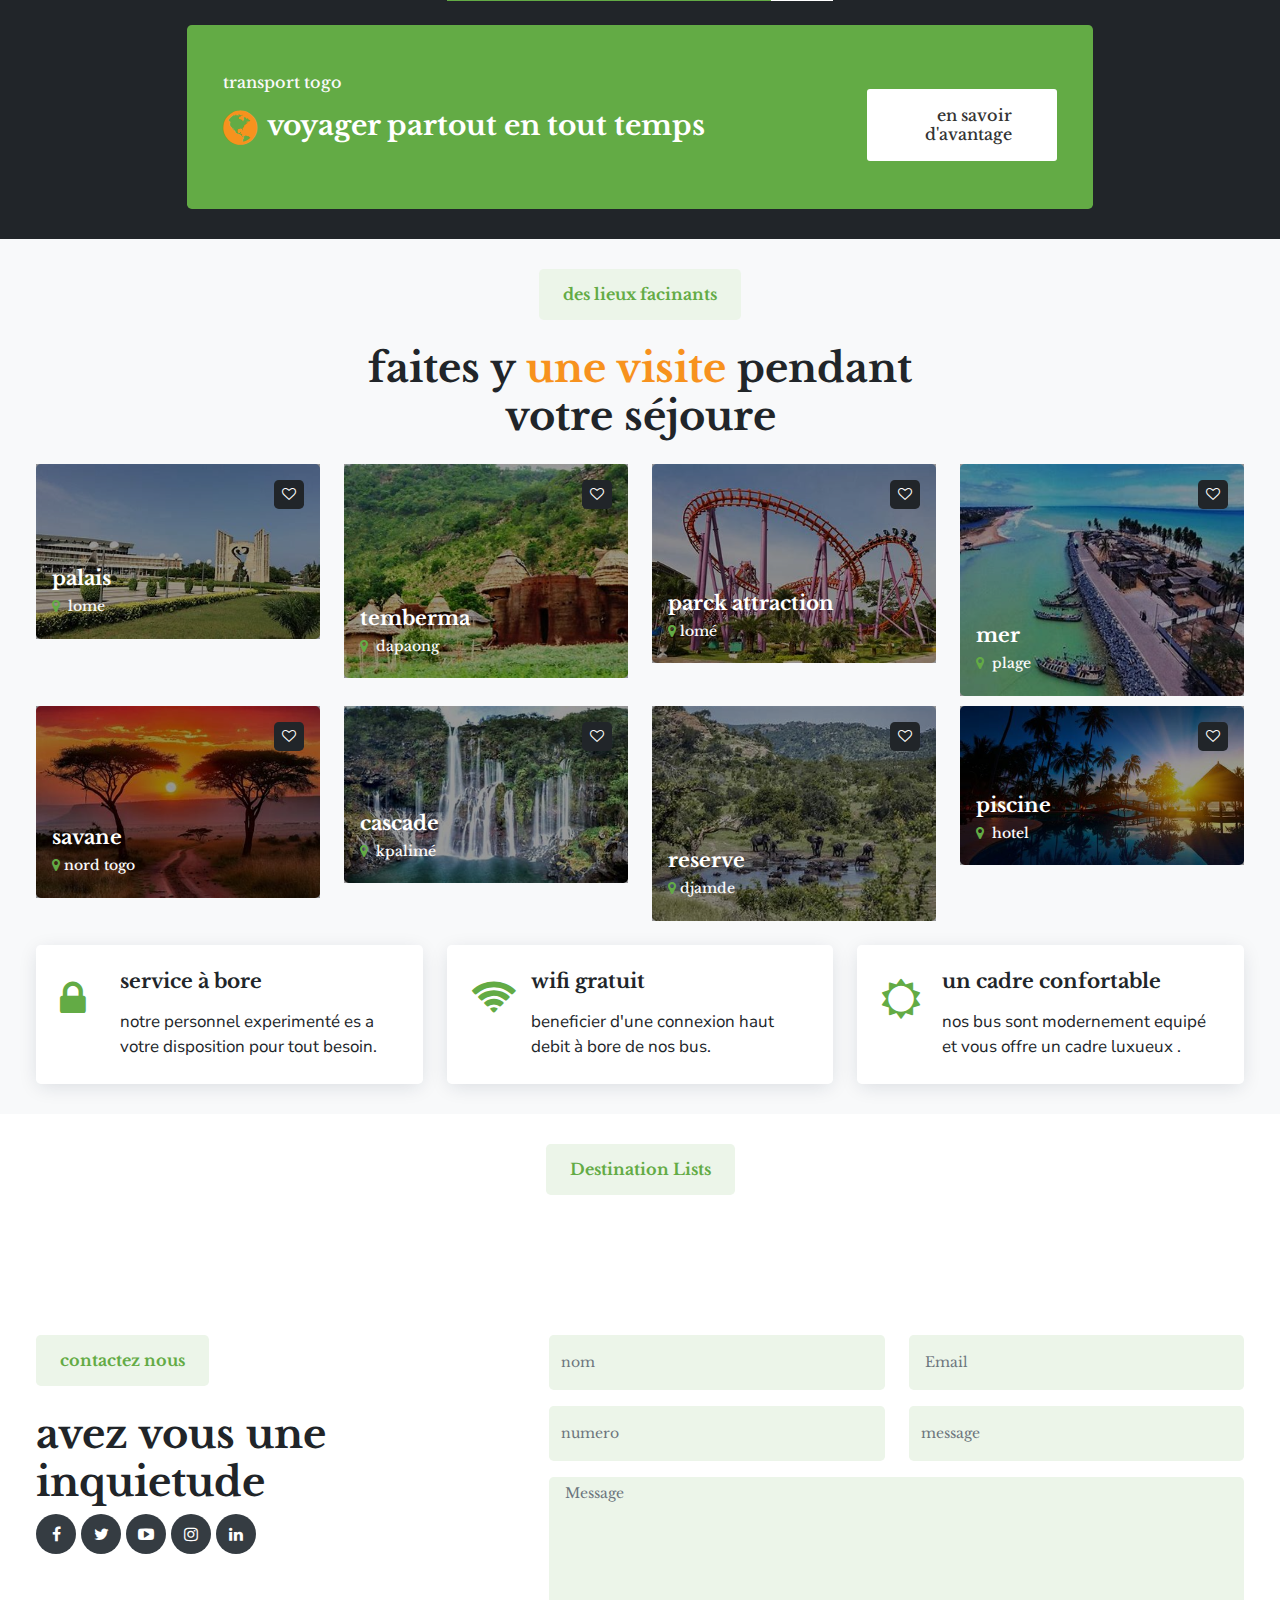
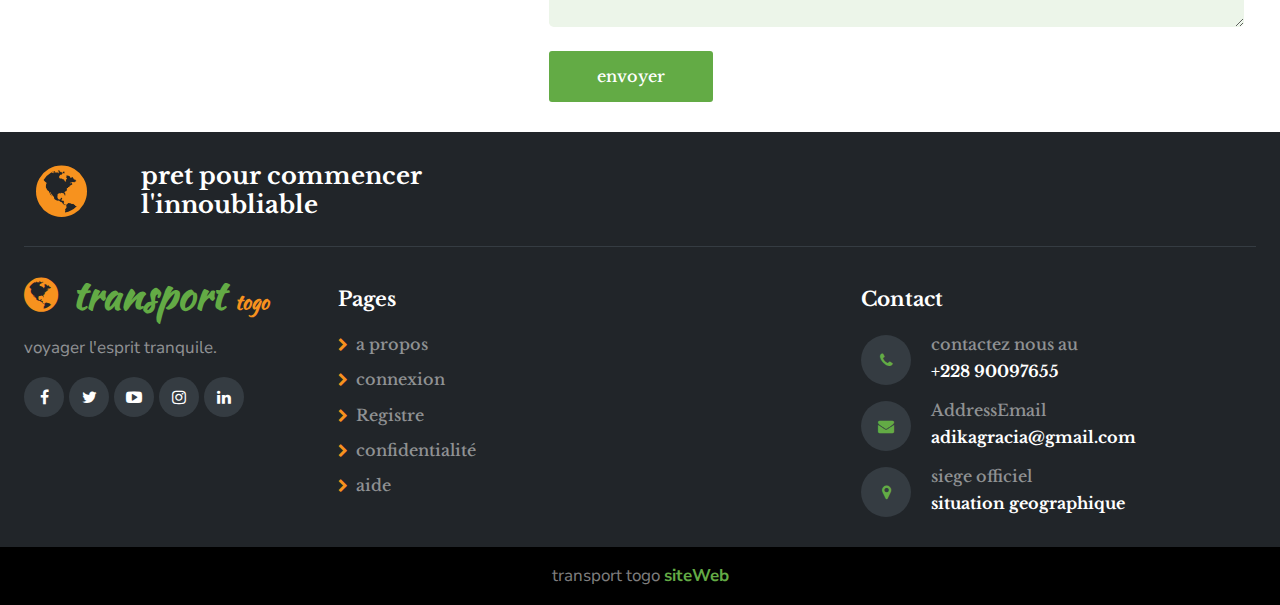
<file: my_trip/index.html>
<!DOCTYPE html>
<html lang="en">

<head>
	<meta charset="utf-8">
	<meta http-equiv="X-UA-Compatible" content="IE=edge">
	<meta name="viewport" content="width=device-width, initial-scale=1">
	<title>voyage</title>
	<link href="css/bootstrap.min.css" rel="stylesheet">
	<link href="css/font-awesome.min.css" rel="stylesheet">
	<link href="css/global.css" rel="stylesheet">
	<link href="css/index.css" rel="stylesheet">
	<link href="https://fonts.googleapis.com/css2?family=Nunito+Sans:opsz,wght@6..12,500&display=swap" rel="stylesheet">
	<link href="https://fonts.googleapis.com/css2?family=Libre+Baskerville&display=swap" rel="stylesheet">
	<link href="https://fonts.googleapis.com/css2?family=Kaushan+Script&display=swap" rel="stylesheet">
	<script src="js/bootstrap.bundle.min.js"></script>

</head>

<body>
	<section id="top" class="pt-2 pb-2 bg_green px-4">
		<div class="container-fluid">
			<div class="row top_1">
				<div class="col-md-6">
					<div class="top_1l">
						<ul class="mb-0 font_14">
							<li class="d-inline-block text-white"> <i class="fa fa-map-marker me-1 col_yell"></i>
								situation geographique</li>
							<li class="d-inline-block ms-3"> <a class="text-white" href="#"><i
										class="fa fa-envelope me-1 col_yell"></i> adikagracia@gmail.com</a></li>
						</ul>
					</div>
				</div>
				<div class="col-md-6">
					<div class="top_1r text-end">
						<ul class="mb-0 font_14">
							<li class="d-inline-block"> <a class="text-white tag" href="#"> <i
										class="fa fa-facebook"></i></a></li>
							<li class="d-inline-block ms-3"> <a class="text-white tag" href="#"> <i
										class="fa fa-twitter"></i></a></li>
							<li class="d-inline-block ms-3"> <a class="text-white tag" href="#"> <i
										class="fa fa-instagram"></i></a></li>
							<li class="d-inline-block ms-3"> <a class="text-white tag" href="#"> <i
										class="fa fa-pinterest"></i></a></li>
						</ul>
					</div>
				</div>
			</div>

		</div>
	</section>

	<section id="header">
		<nav class="navbar navbar-expand-md navbar-light px-4" id="navbar_sticky">
			<div class="container-fluid">
				<a class="navbar-brand p-0  fw-bold col_yell" href="index.html"><i class="fa fa-globe me-1"></i> <span
						class="col_green">transport togo </span> <span class="fs-5">voyage</span></a>
				<button class="navbar-toggler" type="button" data-bs-toggle="collapse"
					data-bs-target="#navbarSupportedContent" aria-controls="navbarSupportedContent"
					aria-expanded="false" aria-label="Toggle navigation">
					<span class="navbar-toggler-icon"></span>
				</button>
				<div class="collapse navbar-collapse" id="navbarSupportedContent">
					<ul class="navbar-nav mb-0 ms-auto">
						<li class="nav-item">
							<a class="nav-link" aria-current="page" href="index.html">Acceuil</a>
						</li>


						<!-- <li class="nav-item dropdown">
							<a class="nav-link dropdown-toggle active" href="#" id="navbarDropdown" role="button"
								data-bs-toggle="dropdown" aria-expanded="false">
								Tours
							</a>
							<ul class="dropdown-menu drop_1" aria-labelledby="navbarDropdown">
								<li><a class="dropdown-item" href="tour.html"> Tours</a></li>
								<li>
									<a class="dropdown-item border-0" href="detail.html">
										Tour Detail</a>
								</li>
							</ul>
						</li>

						 -->

						<!-- <li class="nav-item">
							<a class="nav-link" href="team.html">Team</a>
						</li> -->

						<li class="nav-item">
							<a class="nav-link" href="contact.html">Contact</a>
						</li>

						<!-- <li class="nav-item dropdown">
							<a class="nav-link dropdown-toggle nav_hide" href="#" id="navbarDropdown" role="button"
								data-bs-toggle="dropdown" aria-expanded="false">
								<i class="fa fa-search"></i>
							</a>
							<ul class="dropdown-menu drop_1 drop_2" aria-labelledby="navbarDropdown">
								<li>
									<div class="input-group border_1">
										<input type="text" class="form-control border-0 rounded-0"
											placeholder="Search Here" />
										<span class="input-group-btn">
											<button
												class="btn btn-primary border-0 rounded-0 p-3 px-4 bg-transparent col_green"
												type="button">
												<i class="fa fa-search"></i>
											</button>
										</span>
									</div>
								</li>
							</ul>
						</li> -->
<!-- 
						<li class="nav-item">
							<a class="nav-link rounded-circle" href="#"><i class="fa fa-user"></i></a>
						</li> -->
					</ul>
				</div>

			</div>
		</nav>
	</section>

	<div class="main position-relative">
		<div class="main_1">
			<section id="center" class="center_home">
				<div id="carouselExampleCaptions" class="carousel slide" data-bs-ride="carousel">
					<div class="carousel-indicators">
						<button type="button" data-bs-target="#carouselExampleCaptions" data-bs-slide-to="0"
							class="active" aria-label="Slide 1"></button>
						<button type="button" data-bs-target="#carouselExampleCaptions" data-bs-slide-to="1"
							aria-label="Slide 2" class="" aria-current="true"></button>
						<button type="button" data-bs-target="#carouselExampleCaptions" data-bs-slide-to="2"
							aria-label="Slide 3"></button>
					</div>
					<div class="carousel-inner">
						<div class="carousel-item active">
							<img src="./img/bus 2.png" class="d-block w-100" alt="..." style="object-fit: fit;">
							<div class="carousel-caption d-md-block">
								<h6 class="d-inline-block bg_yell text-white p-2 px-4">voyage ideal</h6>
								<h1 class="mt-3 font_60">voyage et<br> <span class="col_yell">aventure </span> memorable
								</h1>
								<p class="mt-3">choisisser l'ideal et faite le voyage de vos reve avec nous , une
									experiance unique </p>
								<h6 class="mb-0 mt-4"><a class="button" href="#">commencer</a></h6>
							</div>
						</div>
						<div class="carousel-item">
							<img src="./img/lome.png" class="d-block w-100" alt="..." style="object-fit: fit;">
							<div class="carousel-caption d-md-block">
								<h6 class="d-inline-block bg_yell text-white p-2 px-4">voyage de reve</h6>

								<h6 class="mb-0 mt-4"><a class="button" href="#">explorer d'avantage</a></h6>
							</div>
						</div>
						<div class="carousel-item">
							<img src="./img/cascade.png" class="d-block w-100" alt="..." style="object-fit: fit;">
							<div class="carousel-caption d-md-block">
								<h6 class="d-inline-block bg_yell text-white p-2 px-4"> voyage special </h6>
								<h1 class="mt-3 font_60">sans <br> <span class="col_yell"> aucun </span> stresse </h1>

								<h6 class="mb-0 mt-4"><a class="button" href="#">en savoir plus</a></h6>
							</div>
						</div>
					</div>
					<button class="carousel-control-prev" type="button" data-bs-target="#carouselExampleCaptions"
						data-bs-slide="prev">
						<span class="carousel-control-prev-icon" aria-hidden="true"></span>
						<span class="visually-hidden"> precedant</span>
					</button>
					<button class="carousel-control-next" type="button" data-bs-target="#carouselExampleCaptions"
						data-bs-slide="next">
						<span class="carousel-control-next-icon" aria-hidden="true"></span>
						<span class="visually-hidden">suivant</span>
					</button>
				</div>
			</section>
		</div>
		<div class="main_2 position-absolute w-100">
			<section id="book" class="px-5">
				<div class="container-fluid">
					<div class="row book_1 rounded-3 shadow_box bg-white pt-4 pb-4 px-2">
						<div class="col-md-2">
							<div class="book_1l">
								<h6><span class="fs-2 col_yell align-middle me-1"><i
											class="fa fa-map-marker"></i></span> depart</h6>
								<select class="form-select form_o" aria-label="Default select example">
									<option selected="">ville</option>
									<option value="1">lome</option>
									<option value="2">aneho</option>
									<option value="3">atakpamé</option>
									<option value="5">blitta</option>
									<option value="6">sotouboua</option>
									<option value="7">sokodé</option>
									<option value="8">kara</option>
									<option value="9">kanté</option>
									<option value="10">dapaong</option>
								</select>
							</div>
						</div>
						<div class="col-md-2">
							<div class="book_1l">
								<h6> <span class="fs-2 col_yell align-middle me-1"><i class="fa fa-globe"></i></span>
									destination</h6>
								<select class="form-select form_o" aria-label="Default select example">
									<option selected="">ville</option>
									<option value="1">lome</option>
									<option value="2">aneho</option>
									<option value="3">atakpamé</option>
									<option value="5">blitta</option>
									<option value="6">sotouboua</option>
									<option value="7">sokodé</option>
									<option value="8">kara</option>
									<option value="9">kanté</option>
									<option value="10">dapaong</option>
								</select>
							</div>
						</div>
						<div class="col-md-2">
							<div class="book_1l">
								<h6><span class="fs-2 col_yell align-middle me-1"><i class="fa fa-calendar"></i></span>
									Date </h6>
								<input class="form-control form_o" id="example-date" type="date" name="date">
							</div>
						</div>
						<div class="col-md-2">
							<div class="book_1l">
								<h6> <span class="fs-2 col_yell align-middle me-1"><i class="fa fa-user"></i></span>
									voyageurs</h6>
								<select class="form-select form_o" aria-label="Default select example">
									<option selected="">0</option>
									<option value="1">1</option>
									<option value="2">2</option>
									<option value="3">3</option>
									<option value="4">4</option>
								</select>
							</div>
						</div>
						<div class="col-md-2">
							<div class="book_1l">
								<h6> <span class="fs-2 col_yell align-middle me-1"><i class="fa fa-search"></i></span>
									chercher</h6>
								<input class="form-control form_o" placeholder="autres precisions" type="text">
							</div>
						</div>
						<div class="col-md-2">
							<div class="book_1l book_1lo">
								<h6 class="mb-0"><a class="button_1" href="reservation.html"><i
											class="fa fa-search me-1"></i>chercher</a></h6>
							</div>
						</div>
					</div>
				</div>
			</section>
		</div>
	</div>

	<section id="acti" class="p_3 px-4">
		<div class="container-fluid">
			<div class="acti_1 row text-center mb-4">
				<div class="col-md-12">
					<h6 class="d-inline-block bg_light col_green p-3 px-4 rounded-3 fw-bold">activité </h6>
					<h1 class="mt-3 mb-0"></h1>
				</div>
			</div>
			<div class="acti_2 row">
				<div class="col-md-3 col-sm-6">
					<div class="acti_2i position-relative">
						<div class="acti_2i1">
							<a href="#"><img src="./img/mere.png" alt="abc" class="w-100 rounded-3"></a>
						</div>
						<div class="acti_2i2 position-absolute bg-white p-4 rounded-3">
							<hr class="line">
							<h5 class="mt-3"> <span class="me-1"><a
										class="d-inline-block bg_yell text-white text-center rounded-circle" href="#"><i
											class="fa fa-long-arrow-right"></i></a></span> voyage d'affaire</h5>
							<p class="mb-0">.</p>
						</div>
					</div>
				</div>
				<div class="col-md-3 col-sm-6">
					<div class="acti_2i position-relative">
						<div class="acti_2i1">
							<a href="#"><img src="./img/mere.png" alt="abc" class="w-100 rounded-3"></a>
							
						</div>
						<div class="acti_2i2 position-absolute bg-white p-4 rounded-3">
							<hr class="line">
							<h5 class="mt-3"><span class="me-1"><a
										class="d-inline-block bg_yell text-white text-center rounded-circle" href="#"><i
											class="fa fa-long-arrow-right"></i></a></span> voyage de detante</h5>
							<p class="mb-0">.</p>
						</div>
					</div>
				</div>
				<div class="col-md-3 col-sm-6">
					<div class="acti_2i position-relative">
						<div class="acti_2i1">
							<a href="#"><img src="./img/mere.png" alt="abc" class="w-100 rounded-3"></a>
						</div>
						<div class="acti_2i2 position-absolute bg-white p-4 rounded-3">
							<hr class="line">
							<h5 class="mt-3"><span class="me-1"><a
										class="d-inline-block bg_yell text-white text-center rounded-circle" href="#"><i
											class="fa fa-long-arrow-right"></i></a></span> Aventure</h5>
							<p class="mb-0">.</p>
						</div>
					</div>
				</div>
				<div class="col-md-3 col-sm-6">
					<div class="acti_2i position-relative">
						<div class="acti_2i1">
							<a href="#"><img src="./img/mere.png" alt="abc" class="w-100 rounded-3"></a>
						</div>
						<div class="acti_2i2 position-absolute bg-white p-4 rounded-3">
							<hr class="line">
							<h5 class="mt-3"><span class="me-1"><a
										class="d-inline-block bg_yell text-white text-center rounded-circle" href="#"><i
											class="fa fa-long-arrow-right"></i></a></span> <a href="#">vaccance </a>
							</h5>
							<p class="mb-0">.</p>
						</div>
					</div>
				</div>
			</div>
		</div>
	</section>

	<section id="about_h" class="p_3 px-4 bg-light">
		<div class="container-fluid">
			<div class="about_h1 row">
				<div class="col-md">
					<div class="about_h1l position-relative">
						<div class="about_h1li text-end">
							<a href="#"><img src="./img/bus.jpg" alt="abc"></a>
						</div>
						<div class="about_h1li1 position-absolute">
							<a href="#"><img src="./img/care.png" alt="abc"></a>
						</div>
						<div class="about_h1li2 position-absolute bg_lighto p-3">
							<h1 class="col_green lh-1 mb-0">20 <br>
								<span class="fs-6 text-muted">annees d'experiances</span>
							</h1>
						</div>

					</div>
				</div>


			</div>
	</section>

	<section id="natu" class="p_3 px-4 bg-dark">
		<div class="container-fluid">
			<div class="acti_1 row text-center mb-4">
				<div class="col-md-12">
					<h6 class="d-inline-block bg_light col_yell p-3 px-4 rounded-3 fw-bold"> objectifs</h6>
					<h1 class="mt-3 mb-0 text-white">vivez votre  <span class="col_yell">voyage de reve</span> dans la vie <br> reel </h1>
				</div>
			</div>
			<div class="natu_1 row">
				<div class="col-md-4">
					<div class="natu_1l p-4 bg-white rounded-3">
						<h6 class="mb-0"><a class="bg_yell text-white p-4 fw-bold rounded-3 d-block" href="#">
								particularité des services</a></h6>
						<h6 class="mt-3"><a class="bg_light  p-4 fw-bold rounded-3 d-block" href="#">
								préserver votre santé lorsque vous voyager avec nous</a></h6>
						<h6 class="mt-3"><a class="bg_light p-4 fw-bold rounded-3 d-block" href="#">
								acheter votre tiket numerique via notre application e tikets bus </a></h6>
						<h6 class="mt-3"><a class="bg_light p-4 fw-bold rounded-3 d-block" href="#">
								confort a bord</a></h6>
						<h6 class="mt-3"><a class="bg_light p-4 fw-bold rounded-3 d-block" href="#">
								suiver votre trajet en temps reel</a></h6>
						<h6 class="mt-3 mb-0"><a class="bg_light p-4 fw-bold rounded-3 d-block" href="#">
								la securité de vos bagages</a></h6>
					</div>
				</div>
				<div class="col-md-4">
					<div class="natu_1m">
						<span class="col_green font_60"><i class="fa fa-tencent-weibo"></i></span>
						<h4 class="text-white mt-4">veritable avanture et voyage de reve </h4>
						<p class="mt-4 text-light"> notre expertise au service de votre satisfaction</p>
						<ul style="display: flex;">
							<li class="d-inline-block"><a href="#"><img alt="tabc" class="rounded-circle"
										src="./img/etoile.png"></a></li>
							<li class="d-inline-block"><a href="#"><img alt="tabc" class="rounded-circle"
										src="./img/etoile2.png"></a></li>
							</li>
							<li class="d-inline-block"><a href="#"><img alt="tabc" class="rounded-circle"
								src="./img/etoile.png"></a></li>
							<li class="d-inline-block"><a href="#"><img alt="tabc" class="rounded-circle"
								src="./img/etoile2.png"></a></li>
							</li>
							<li class="d-inline-block"><a href="#"><img alt="tabc" class="rounded-circle"
								src="./img/etoile.png"></a></li>
							<li class="d-inline-block"><a href="#"><img alt="tabc" class="rounded-circle"
								src="./img/etoile2.png"></a></li>
							</li>
							<li class="d-inline-block"><a href="#"><img alt="tabc" class="rounded-circle"
								src="./img/etoile.png"></a></li>
							<li class="d-inline-block"><a href="#"><img alt="tabc" class="rounded-circle"
								src="./img/etoile2.png"></a></li>
							</li>
							<li class="d-inline-block"><a href="#"><img alt="tabc" class="rounded-circle"
								src="./img/etoile.png"></a></li>
							<li class="d-inline-block"><a href="#"><img alt="tabc" class="rounded-circle"
								src="./img/etoile2.png"></a></li>
							</li>

						</ul>
						<h6 class="mt-4 text-white">satisfaction Clients <span class="pull-right">88%</span></h6>
						<div class="progress-bar mt-3">
							<div class="progress" style="width:88%;">
							</div>
						</div>
						<h6 class="mt-4 text-white">taux de réussite <span class="pull-right">84%</span></h6>
						<div class="progress-bar mt-3">
							<div class="progress" style="width:84%;">
							</div>
						</div>
					</div>
				</div>
				<div class="col-md-4">
					<div class="natu_1r">
						<a href="#"><img src="./img/voyageur.png" alt="abc" class="w-100 rounded-3"></a>
					</div>
				</div>
			</div>
			<div class="natu_2 row mt-4 bg_green pt-5 pb-5 px-4 rounded-3 mx-auto w-75">
				<div class="col-md-9">
					<div class="natu_2l">
						<h6 class="text-light">transport togo</h6>
						<h3 class="text-white mt-3 mb-0"><i class="fa fa-globe me-1 fs-1 col_yell align-middle"></i>
							voyager partout en tout temps</h3>
					</div>
				</div>
				<div class="col-md-3">
					<div class="natu_2r text-end">
						<h6 class="mb-0 mt-3"><a class="button_2" href="#">en savoir d'avantage</a></h6>
					</div>
				</div>
			</div>
		</div>
	</section>

	<section id="feat" class="p_3 px-4 bg-light">
		<div class="container-fluid">
			<div class="acti_1 row text-center mb-4">
				<div class="col-md-12">
					<h6 class="d-inline-block bg_light col_green p-3 px-4 rounded-3 fw-bold">des lieux facinants</h6>
					<h1 class="mt-3 mb-0">faites y <span class="col_yell">une visite </span> pendant<br> votre séjoure
					</h1>
				</div>
			</div>
			<div class="feat_1 row">
				<div class="col-md-3 col-sm-6">
					<div class="feat_1i position-relative">
						<div class="feat_1i1">
							<a href="#"><img src="./img/palais.png" alt="abc" class="w-100 rounded-3"></a>
						</div>
						<div class="feat_1i2 position-absolute w-100 top-0 p-3 h-100">
							<div class="feat_1i2i row">
								<div class="col-md-8 col-8">
									<div class="feat_1i2il">

									</div>
								</div>
								<div class="col-md-4 col-4">
									<div class="feat_1i2ir text-end">
										<span><a class="d-inline-block bg-dark text-white p-1 px-2 rounded-3 font_14"
												href="#"><i class="fa fa-heart-o"></i></a></span>
									</div>
								</div>
							</div>
						</div>
						<div class="feat_1i3 p-3 position-absolute w-100 bottom-0">
							<h6>

								<h5><a class="text-white" href="#">palais</a></h5>
								<h6 class="text-light font_14"><i class="fa fa-map-marker col_green me-1"></i> lome</h6>

						</div>
					</div>
				</div>
				<div class="col-md-3 col-sm-6">
					<div class="feat_1i position-relative">
						<div class="feat_1i1">
							<a href="#"><img src="./img/temberma.png" alt="abc" class="w-100 rounded-3"></a>
						</div>
						<div class="feat_1i2 position-absolute w-100 top-0 p-3 h-100">
							<div class="feat_1i2i row">
								<div class="col-md-8 col-8">
									<div class="feat_1i2il">

									</div>
								</div>
								<div class="col-md-4 col-4">
									<div class="feat_1i2ir text-end">
										<span><a class="d-inline-block bg-dark text-white p-1 px-2 rounded-3 font_14"
												href="#"><i class="fa fa-heart-o"></i></a></span>
									</div>
								</div>
							</div>
						</div>
						<div class="feat_1i3 p-3 position-absolute w-100 bottom-0">

							<h5><a class="text-white" href="#">temberma</a></h5>
							<h6 class="text-light font_14"><i class="fa fa-map-marker col_green me-1"></i> dapaong</h6>

						</div>
					</div>
				</div>
				<div class="col-md-3 col-sm-6">
					<div class="feat_1i position-relative">
						<div class="feat_1i1">
							<a href="#"><img src="./img/attraction.png" alt="abc" class="w-100 rounded-3"></a>
						</div>
						<div class="feat_1i2 position-absolute w-100 top-0 p-3 h-100">
							<div class="feat_1i2i row">
								<div class="col-md-8 col-8">
									<div class="feat_1i2il">

									</div>
								</div>
								<div class="col-md-4 col-4">
									<div class="feat_1i2ir text-end">
										<span><a class="d-inline-block bg-dark text-white p-1 px-2 rounded-3 font_14"
												href="#"><i class="fa fa-heart-o"></i></a></span>
									</div>
								</div>
							</div>
						</div>
						<div class="feat_1i3 p-3 position-absolute w-100 bottom-0">

							<h5><a class="text-white" href="#"> parck attraction </a></h5>
							<h6 class="text-light font_14"><i class="fa fa-map-marker col_green me-1"></i>lomé </h6>

						</div>
					</div>
				</div>
				<div class="col-md-3 col-sm-6">
					<div class="feat_1i position-relative">
						<div class="feat_1i1">
							<a href="#"><img src="./img/mere.png" alt="abc" class="w-100 rounded-3"></a>
						</div>
						<div class="feat_1i2 position-absolute w-100 top-0 p-3 h-100">
							<div class="feat_1i2i row">
								<div class="col-md-8 col-8">
									<div class="feat_1i2il">

									</div>
								</div>
								<div class="col-md-4 col-4">
									<div class="feat_1i2ir text-end">
										<span><a class="d-inline-block bg-dark text-white p-1 px-2 rounded-3 font_14"
												href="#"><i class="fa fa-heart-o"></i></a></span>
									</div>
								</div>
							</div>
						</div>
						<div class="feat_1i3 p-3 position-absolute w-100 bottom-0">

							<h5><a class="text-white" href="#">mer</a></h5>
							<h6 class="text-light font_14"><i class="fa fa-map-marker col_green me-1"></i> plage</h6>

						</div>
					</div>
				</div>
			</div>
			<section style=" margin-top: 10px;">
				<div class="feat_1 row">
					<div class="col-md-3 col-sm-6">
						<div class="feat_1i position-relative">
							<div class="feat_1i1">
								<a href="#"><img src="./img/savane.png" alt="abc" class="w-100 rounded-3"></a>
							</div>
							<div class="feat_1i2 position-absolute w-100 top-0 p-3 h-100">
								<div class="feat_1i2i row">
									<div class="col-md-8 col-8">
										<div class="feat_1i2il">

										</div>
									</div>
									<div class="col-md-4 col-4">
										<div class="feat_1i2ir text-end">
											<span><a class="d-inline-block bg-dark text-white p-1 px-2 rounded-3 font_14"
													href="#"><i class="fa fa-heart-o"></i></a></span>
										</div>
									</div>
								</div>
							</div>
							<div class="feat_1i3 p-3 position-absolute w-100 bottom-0">
								<h6>

									<h5><a class="text-white" href="#">savane</a></h5>
									<h6 class="text-light font_14"><i class="fa fa-map-marker col_green me-1"></i>nord
										togo</h6>

							</div>
						</div>
					</div>
					<div class="col-md-3 col-sm-6">
						<div class="feat_1i position-relative">
							<div class="feat_1i1">
								<a href="#"><img src="./img/cascade.png" alt="abc" class="w-100 rounded-3"></a>
							</div>
							<div class="feat_1i2 position-absolute w-100 top-0 p-3 h-100">
								<div class="feat_1i2i row">
									<div class="col-md-8 col-8">
										<div class="feat_1i2il">

										</div>
									</div>
									<div class="col-md-4 col-4">
										<div class="feat_1i2ir text-end">
											<span><a class="d-inline-block bg-dark text-white p-1 px-2 rounded-3 font_14"
													href="#"><i class="fa fa-heart-o"></i></a></span>
										</div>
									</div>
								</div>
							</div>
							<div class="feat_1i3 p-3 position-absolute w-100 bottom-0">

								<h5><a class="text-white" href="#">cascade</a></h5>
								<h6 class="text-light font_14"><i class="fa fa-map-marker col_green me-1"></i> kpalimé
								</h6>

							</div>
						</div>
					</div>
					<div class="col-md-3 col-sm-6">
						<div class="feat_1i position-relative">
							<div class="feat_1i1">
								<a href="#"><img src="./img/nature.png" alt="abc" class="w-100 rounded-3"></a>
							</div>
							<div class="feat_1i2 position-absolute w-100 top-0 p-3 h-100">
								<div class="feat_1i2i row">
									<div class="col-md-8 col-8">
										<div class="feat_1i2il">

										</div>
									</div>
									<div class="col-md-4 col-4">
										<div class="feat_1i2ir text-end">
											<span><a class="d-inline-block bg-dark text-white p-1 px-2 rounded-3 font_14"
													href="#"><i class="fa fa-heart-o"></i></a></span>
										</div>
									</div>
								</div>
							</div>
							<div class="feat_1i3 p-3 position-absolute w-100 bottom-0">

								<h5><a class="text-white" href="#">reserve </a></h5>
								<h6 class="text-light font_14"><i class="fa fa-map-marker col_green me-1"></i>djamde</h6>

							</div>
						</div>
					</div>
					<div class="col-md-3 col-sm-6">
						<div class="feat_1i position-relative">
							<div class="feat_1i1">
								<a href="#"><img src="./img/piscine.png" alt="abc" class="w-100 rounded-3"></a>
							</div>
							<div class="feat_1i2 position-absolute w-100 top-0 p-3 h-100">
								<div class="feat_1i2i row">
									<div class="col-md-8 col-8">
										<div class="feat_1i2il">

										</div>
									</div>
									<div class="col-md-4 col-4">
										<div class="feat_1i2ir text-end">
											<span><a class="d-inline-block bg-dark text-white p-1 px-2 rounded-3 font_14"
													href="#"><i class="fa fa-heart-o"></i></a></span>
										</div>
									</div>
								</div>
							</div>
							<div class="feat_1i3 p-3 position-absolute w-100 bottom-0">

								<h5><a class="text-white" href="#">piscine </a></h5>
								<h6 class="text-light font_14"><i class="fa fa-map-marker col_green me-1"></i> hotel
								</h6>

							</div>
						</div>
					</div>
				</div>
			</section>
			<div class="feat_2 row mt-4">
				<div class="col-md-4">
					<div class="feat_2i rounded-3 p-4 shadow_box bg-white">
						<div class="feat_2i1 row">
							<div class="col-md-2">
								<div class="feat_2i1l">
									<span class="fs-1 col_green"><i class="fa fa-lock"></i></span>
								</div>
							</div>
							<div class="col-md-10">
								<div class="feat_2i1r">
									<h5>service à bore</h5>
									<p class="mt-3 mb-0"> notre personnel experimenté es a votre disposition pour tout
										besoin.</p>
								</div>
							</div>
						</div>
					</div>
				</div>
				<div class="col-md-4">
					<div class="feat_2i rounded-3 p-4 shadow_box bg-white">
						<div class="feat_2i1 row">
							<div class="col-md-2">
								<div class="feat_2i1l">
									<span class="fs-1 col_green"><i class="fa fa-wifi"></i></span>
								</div>
							</div>
							<div class="col-md-10">
								<div class="feat_2i1r">
									<h5>wifi gratuit</h5>
									<p class="mt-3 mb-0">beneficier d'une connexion haut debit à bore de nos bus.</p>
								</div>
							</div>
						</div>
					</div>
				</div>
				<div class="col-md-4">
					<div class="feat_2i rounded-3 p-4 shadow_box bg-white">
						<div class="feat_2i1 row">
							<div class="col-md-2">
								<div class="feat_2i1l">
									<span class="fs-1 col_green"><i class="fa fa-sun-o"></i></span>
								</div>
							</div>
							<div class="col-md-10">
								<div class="feat_2i1r">
									<h5>un cadre confortable</h5>
									<p class="mt-3 mb-0">nos bus sont modernement equipé et vous offre un cadre luxueux
										.</p>
								</div>
							</div>
						</div>
					</div>
				</div>
			</div>



		</div>
	</section>

	<section id="list_h" class="p_3 px-4">
		<div class="container-fluid">
			<div class="acti_1 row text-center mb-4">
				<div class="col-md-12">
					<h6 class="d-inline-block bg_light col_green p-3 px-4 rounded-3 fw-bold">Destination Lists</h6>




	</section>

	<section id="contact" class="p_3 px-4">
		<div class="container-fluid">
			<div class="row contact_2 mt-5">
				<div class="col-md-5">
					<div class="contact_2l blog_1dt1i1r">
						<h6 class="d-inline-block bg_light col_green p-3 px-4 rounded-3 fw-bold">contactez nous</h6>
						<h1 class="mt-3">avez vous une inquietude <br> </h1>

						<ul class="social_tag mb-0">
							<li class="d-inline-block"><a href="#"><i class="fa fa-facebook"></i></a></li>
							<li class="d-inline-block"><a href="#"><i class="fa fa-twitter"></i></a></li>
							<li class="d-inline-block"><a href="#"><i class="fa fa-youtube-play"></i></a></li>
							<li class="d-inline-block"><a href="#"><i class="fa fa-instagram"></i></a></li>
							<li class="d-inline-block"><a href="#"><i class="fa fa-linkedin"></i></a></li>
						</ul>
					</div>
				</div>
				<div class="col-md-7">
					<div class="contact_2r">
						<div class="contact_2ri row">
							<div class="col-md-6">
								<div class="contact_2ril">
									<input class="form-control rounded-3 border-0 bg_light" placeholder="nom"
										type="text">
								</div>
							</div>
							<div class="col-md-6">
								<div class="contact_2ril">
									<input class="form-control rounded-3 border-0 bg_light" placeholder=" Email"
										type="text">
								</div>
							</div>
						</div>
						<div class="contact_2ri row mt-3">
							<div class="col-md-6">
								<div class="contact_2ril">
									<input class="form-control rounded-3 border-0 bg_light" placeholder="numero"
										type="text">
								</div>
							</div>
							<div class="col-md-6">
								<div class="contact_2ril">
									<input class="form-control rounded-3 border-0 bg_light" placeholder="message"
										type="text">
								</div>
							</div>
						</div>
						<div class="contact_2ri row mt-3">
							<div class="col-md-12">
								<div class="contact_2ril">
									<textarea placeholder=" Message"
										class="form-control rounded-3 border-0 bg_light form_text"></textarea>
									<h6 class="mb-0 mt-4"><a class="button_1 p-3 px-5" href="#">envoyer </a></h6>
								</div>
							</div>
						</div>
					</div>
				</div>
			</div>

		</div>
		</div>
	</section>


	</div>
	</section>


	<div class="main_o2 bg-dark">
		<section id="footer_m" class="p_3 px-4">
			<div class="container-fluid">
				<div class="footer_m1 row">
					
					</div>
					<div class="col-md-6">
						<div class="footer_m1l">
							<div class="footer_m1li row">
								<div class="col-md-2">
									<div class="footer_m1lil">
										<span class="font_60 col_yell lh-1"><i class="fa fa-globe"></i></span>
									</div>
								</div>
								<div class="col-md-10">
									<div class="footer_m1lir">
										<h4 class="text-white mb-0">
											pret pour commencer  <br> l'innoubliable</h4>
									</div>
								</div>
							</div>
						</div>
					</div>
				</div>
				<hr class="line_1 mt-4 mb-4">
				<div class="footer_m2 row">
					<div class="col-md-3">
						<div class="footer_m2i">
							<h3 class="mb-3"><a class="col_yell" href="index.html"><i class="fa fa-globe me-1"></i>
									<span class="col_green">transport</span> <span class="fs-5">togo</span></a></h3>
							<p class="text-white-50">voyager l'esprit tranquile.</p>
							<ul class="social_tag mb-0">
								<li class="d-inline-block"><a href="#"><i class="fa fa-facebook"></i></a></li>
								<li class="d-inline-block"><a href="#"><i class="fa fa-twitter"></i></a></li>
								<li class="d-inline-block"><a href="#"><i class="fa fa-youtube-play"></i></a></li>
								<li class="d-inline-block"><a href="#"><i class="fa fa-instagram"></i></a></li>
								<li class="d-inline-block"><a href="#"><i class="fa fa-linkedin"></i></a></li>
							</ul>
						</div>
					</div>
					<div class="col-md-2">
						<div class="footer_m2i">
							<h5 class="mb-4 text-white mt-3">Pages</h5>
							<div class="row footer_3ism">
								<h6 class="col-md-12 col-6"><a class="text-white-50" href="#"><i
											class="fa fa-chevron-right font_14 me-1 col_yell"></i> a propos </a></h6>
								<h6 class="col-md-12 col-6 mt-2"><a class="text-white-50" href="#"><i
											class="fa fa-chevron-right font_14 me-1 col_yell"></i> connexion</a></h6>
								<h6 class="col-md-12 col-6 mt-2"><a class="text-white-50" href="#"><i
											class="fa fa-chevron-right font_14 me-1 col_yell"></i> Registre</a></h6>
								<h6 class="col-md-12 col-6 mt-2"><a class="text-white-50" href="#"><i
											class="fa fa-chevron-right font_14 me-1 col_yell"></i> confidentialité</a>
								</h6>
								<h6 class="col-md-12 col-6 mt-2"><a class="text-white-50" href="#"><i
											class="fa fa-chevron-right font_14 me-1 col_yell"></i> aide</a></h6>

							</div>
						</div>
					</div>
					<div class="col-md-3">
						
					</div>
					<div class="col-md-4">
						<div class="footer_m2i">
							<h5 class="mb-4 text-white mt-3">Contact</h5>
							<div class="footer_m2i1 row">
								<div class="col-md-2 col-2">
									<div class="footer_m2i1l">
										<span class="d-inline-block col_green rounded-circle text-center"><i
												class="fa fa-phone"></i></span>
									</div>
								</div>
								<div class="col-md-10 col-10">
									<div class="footer_m2i1r">
										<h6 class="text-white-50">contactez nous au </h6>
										<h5 class="mb-0 text-white fs-6">+228 90097655</h5>
									</div>
								</div>
							</div>
							<div class="footer_m2i1 row mt-3">
								<div class="col-md-2 col-2">
									<div class="footer_m2i1l">
										<span class="d-inline-block col_green rounded-circle text-center"><i
												class="fa fa-envelope"></i></span>
									</div>
								</div>
								<div class="col-md-10 col-10">
									<div class="footer_m2i1r">
										<h6 class="text-white-50">AddressEmail </h6>
										<h5 class="mb-0 text-white fs-6">adikagracia@gmail.com</h5>
									</div>
								</div>
							</div>
							<div class="footer_m2i1 row mt-3">
								<div class="col-md-2 col-2">
									<div class="footer_m2i1l">
										<span class="d-inline-block col_green rounded-circle text-center"><i
												class="fa fa-map-marker"></i></span>
									</div>
								</div>
								<div class="col-md-10 col-10">
									<div class="footer_m2i1r">
										<h6 class="text-white-50">siege officiel</h6>
										<h5 class="mb-0 text-white fs-6">situation geographique</h5>
									</div>
								</div>
							</div>
						</div>
					</div>
				</div>

			</div>
		</section>
	</div>
	</div>

	<section id="footer_b" class="pt-3 pb-3 px-4 bg-black">
		<div class="container-fluid">
			<div class="row footer_b_1 text-center">
				<div class="col-md-12">
					<p class="mb-0 text-white-50">transport togo <a class="col_green fw-bold"
							href="http://www.templateonweb.com">siteWeb</a></p>
				</div>
			</div>
		</div>
	</section>

	<script>
		window.onscroll = function () { myFunction() };
		var navbar_sticky = document.getElementById("navbar_sticky");
		var sticky = navbar_sticky.offsetTop;
		var navbar_height = document.querySelector('.navbar').offsetHeight;
		function myFunction() {
			if (window.pageYOffset >= sticky + navbar_height) {
				navbar_sticky.classList.add("sticky")
				document.body.style.paddingTop = navbar_height + 'px';
			} else {
				navbar_sticky.classList.remove("sticky");
				document.body.style.paddingTop = '0'
			}
		}
	</script>

	<script src="js/bootstrap.bundle.min.js"></script>

</body>

</html>
</file>
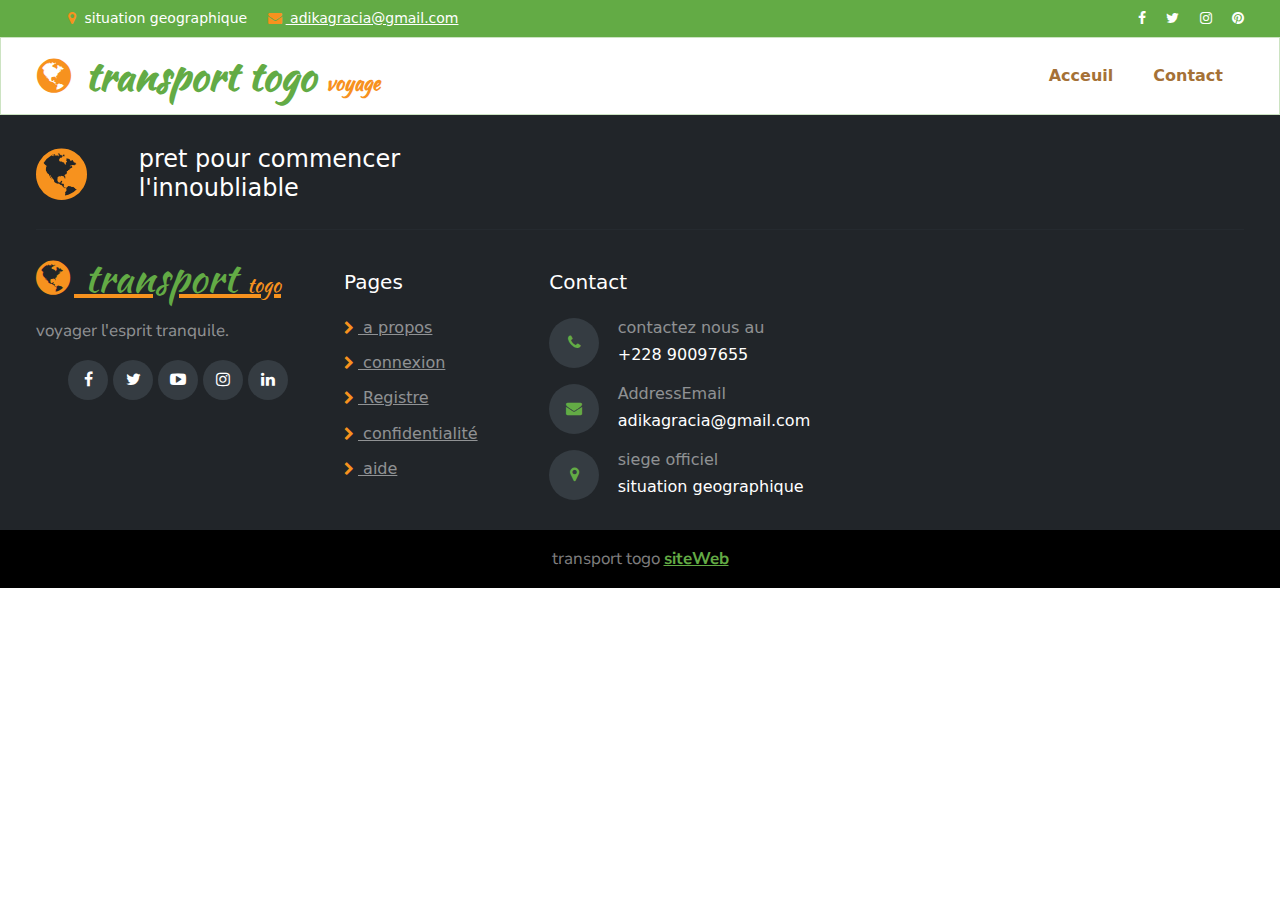
<file: contact.html>
<!DOCTYPE html>
<html lang="en">

<head>
	<meta charset="utf-8">
	<meta http-equiv="X-UA-Compatible" content="IE=edge">
	<meta name="viewport" content="width=device-width, initial-scale=1">
	<title>voyage</title>
	<link href="css/font-awesome.min.css" rel="stylesheet">
	<link href="css/global.css" rel="stylesheet">
	<link href="css/index.css" rel="stylesheet">
	<link href="css/bootstrap.min.css" rel="stylesheet">
	<link href="https://fonts.googleapis.com/css2?family=Nunito+Sans:opsz,wght@6..12,500&display=swap" rel="stylesheet">
	<link href="https://fonts.googleapis.com/css2?family=Libre+Baskerville&display=swap" rel="stylesheet">
	<link href="https://fonts.googleapis.com/css2?family=Kaushan+Script&display=swap" rel="stylesheet">
	

</head>

<body>

<section id="top" class="pt-2 pb-2 bg_green px-4">
    <div class="container-fluid">
        <div class="row top_1">
            <div class="col-md-6">
                <div class="top_1l">
                    <ul class="mb-0 font_14">
                        <li class="d-inline-block text-white"> <i class="fa fa-map-marker me-1 col_yell"></i>
                            situation geographique</li>
                        <li class="d-inline-block ms-3"> <a class="text-white" href="#"><i
                                    class="fa fa-envelope me-1 col_yell"></i> adikagracia@gmail.com</a></li>
                    </ul>
                </div>
            </div>
            <div class="col-md-6">
                <div class="top_1r text-end">
                    <ul class="mb-0 font_14">
                        <li class="d-inline-block"> <a class="text-white tag" href="#"> <i
                                    class="fa fa-facebook"></i></a></li>
                        <li class="d-inline-block ms-3"> <a class="text-white tag" href="#"> <i
                                    class="fa fa-twitter"></i></a></li>
                        <li class="d-inline-block ms-3"> <a class="text-white tag" href="#"> <i
                                    class="fa fa-instagram"></i></a></li>
                        <li class="d-inline-block ms-3"> <a class="text-white tag" href="#"> <i
                                    class="fa fa-pinterest"></i></a></li>
                    </ul>
                </div>
            </div>
        </div>

    </div>
</section>

<section id="header">
    <nav class="navbar navbar-expand-md navbar-light px-4" id="navbar_sticky">
        <div class="container-fluid">
            <a class="navbar-brand p-0  fw-bold col_yell" href="index.html"><i class="fa fa-globe me-1"></i> <span
                    class="col_green">transport togo </span> <span class="fs-5">voyage</span></a>
            <button class="navbar-toggler" type="button" data-bs-toggle="collapse"
                data-bs-target="#navbarSupportedContent" aria-controls="navbarSupportedContent"
                aria-expanded="false" aria-label="Toggle navigation">
                <span class="navbar-toggler-icon"></span>
            </button>
            <div class="collapse navbar-collapse" id="navbarSupportedContent">
                <ul class="navbar-nav mb-0 ms-auto">
                    <li class="nav-item">
                        <a class="nav-link" aria-current="page" href="index.html">Acceuil</a>
                    </li>


                    <!-- <li class="nav-item dropdown">
                        <a class="nav-link dropdown-toggle active" href="#" id="navbarDropdown" role="button"
                            data-bs-toggle="dropdown" aria-expanded="false">
                            Tours
                        </a>
                        <ul class="dropdown-menu drop_1" aria-labelledby="navbarDropdown">
                            <li><a class="dropdown-item" href="tour.html"> Tours</a></li>
                            <li>
                                <a class="dropdown-item border-0" href="detail.html">
                                    Tour Detail</a>
                            </li>
                        </ul>
                    </li>

                     -->

                    <!-- <li class="nav-item">
                        <a class="nav-link" href="team.html">Team</a>
                    </li> -->

                    <li class="nav-item">
                        <a class="nav-link" href="contact.html">Contact</a>
                    </li>

                    <!-- <li class="nav-item dropdown">
                        <a class="nav-link dropdown-toggle nav_hide" href="#" id="navbarDropdown" role="button"
                            data-bs-toggle="dropdown" aria-expanded="false">
                            <i class="fa fa-search"></i>
                        </a>
                        <ul class="dropdown-menu drop_1 drop_2" aria-labelledby="navbarDropdown">
                            <li>
                                <div class="input-group border_1">
                                    <input type="text" class="form-control border-0 rounded-0"
                                        placeholder="Search Here" />
                                    <span class="input-group-btn">
                                        <button
                                            class="btn btn-primary border-0 rounded-0 p-3 px-4 bg-transparent col_green"
                                            type="button">
                                            <i class="fa fa-search"></i>
                                        </button>
                                    </span>
                                </div>
                            </li>
                        </ul>
                    </li> -->
<!-- 
                    <li class="nav-item">
                        <a class="nav-link rounded-circle" href="#"><i class="fa fa-user"></i></a>
                    </li> -->
                </ul>
            </div>

        </div>
    </nav>
</section>

<div class="main_o2 bg-dark">
    <section id="footer_m" class="p_3 px-4">
        <div class="container-fluid">
            <div class="footer_m1 row">
               
                <div class="col-md-6">
                    <div class="footer_m1l">
                        <div class="footer_m1li row">
                            <div class="col-md-2">
                                <div class="footer_m1lil">
                                    <span class="font_60 col_yell lh-1"><i class="fa fa-globe"></i></span>
                                </div>
                            </div>
                            <div class="col-md-10">
                                <div class="footer_m1lir">
                                    <h4 class="text-white mb-0">
                                        pret pour commencer  <br> l'innoubliable </h4>
                                </div>
                            </div>
                        </div>
                    </div>
                </div>
            </div>
            <hr class="line_1 mt-4 mb-4">
            <div class="footer_m2 row">
                <div class="col-md-3">
                    <div class="footer_m2i">
                        <h3 class="mb-3"><a class="col_yell" href="index.html"><i class="fa fa-globe me-1"></i>
                                <span class="col_green">transport</span> <span class="fs-5">togo</span></a></h3>
                        <p class="text-white-50">voyager l'esprit tranquile.</p>
                        <ul class="social_tag mb-0">
                            <li class="d-inline-block"><a href="#"><i class="fa fa-facebook"></i></a></li>
                            <li class="d-inline-block"><a href="#"><i class="fa fa-twitter"></i></a></li>
                            <li class="d-inline-block"><a href="#"><i class="fa fa-youtube-play"></i></a></li>
                            <li class="d-inline-block"><a href="#"><i class="fa fa-instagram"></i></a></li>
                            <li class="d-inline-block"><a href="#"><i class="fa fa-linkedin"></i></a></li>
                        </ul>
                    </div>
                </div>
                <div class="col-md-2">
                    <div class="footer_m2i">
                        <h5 class="mb-4 text-white mt-3">Pages</h5>
                        <div class="row footer_3ism">
                            <h6 class="col-md-12 col-6"><a class="text-white-50" href="#"><i
                                        class="fa fa-chevron-right font_14 me-1 col_yell"></i> a propos </a></h6>
                            <h6 class="col-md-12 col-6 mt-2"><a class="text-white-50" href="#"><i
                                        class="fa fa-chevron-right font_14 me-1 col_yell"></i> connexion</a></h6>
                            <h6 class="col-md-12 col-6 mt-2"><a class="text-white-50" href="#"><i
                                        class="fa fa-chevron-right font_14 me-1 col_yell"></i> Registre</a></h6>
                            <h6 class="col-md-12 col-6 mt-2"><a class="text-white-50" href="#"><i
                                        class="fa fa-chevron-right font_14 me-1 col_yell"></i> confidentialité</a>
                            </h6>
                            <h6 class="col-md-12 col-6 mt-2"><a class="text-white-50" href="#"><i
                                        class="fa fa-chevron-right font_14 me-1 col_yell"></i> aide</a></h6>

                        </div>
                    </div>
                </div>
                
                <div class="col-md-4">
                    <div class="footer_m2i">
                        <h5 class="mb-4 text-white mt-3">Contact</h5>
                        <div class="footer_m2i1 row">
                            <div class="col-md-2 col-2">
                                <div class="footer_m2i1l">
                                    <span class="d-inline-block col_green rounded-circle text-center"><i
                                            class="fa fa-phone"></i></span>
                                </div>
                            </div>
                            <div class="col-md-10 col-10">
                                <div class="footer_m2i1r">
                                    <h6 class="text-white-50">contactez nous au </h6>
                                    <h5 class="mb-0 text-white fs-6">+228 90097655</h5>
                                </div>
                            </div>
                        </div>
                        <div class="footer_m2i1 row mt-3">
                            <div class="col-md-2 col-2">
                                <div class="footer_m2i1l">
                                    <span class="d-inline-block col_green rounded-circle text-center"><i
                                            class="fa fa-envelope"></i></span>
                                </div>
                            </div>
                            <div class="col-md-10 col-10">
                                <div class="footer_m2i1r">
                                    <h6 class="text-white-50">AddressEmail </h6>
                                    <h5 class="mb-0 text-white fs-6">adikagracia@gmail.com</h5>
                                </div>
                            </div>
                        </div>
                        <div class="footer_m2i1 row mt-3">
                            <div class="col-md-2 col-2">
                                <div class="footer_m2i1l">
                                    <span class="d-inline-block col_green rounded-circle text-center"><i
                                            class="fa fa-map-marker"></i></span>
                                </div>
                            </div>
                            <div class="col-md-10 col-10">
                                <div class="footer_m2i1r">
                                    <h6 class="text-white-50">siege officiel</h6>
                                    <h5 class="mb-0 text-white fs-6">situation geographique</h5>
                                </div>
                            </div>
                        </div>
                    </div>
                </div>
            </div>

        </div>
    </section>
</div>
</div>

<section id="footer_b" class="pt-3 pb-3 px-4 bg-black">
    <div class="container-fluid">
        <div class="row footer_b_1 text-center">
            <div class="col-md-12">
                <p class="mb-0 text-white-50">transport togo <a class="col_green fw-bold"
                        href="http://www.templateonweb.com">siteWeb</a></p>
            </div>
        </div>
    </div>
</section>

<script>
    window.onscroll = function () { myFunction() };
    var navbar_sticky = document.getElementById("navbar_sticky");
    var sticky = navbar_sticky.offsetTop;
    var navbar_height = document.querySelector('.navbar').offsetHeight;
    function myFunction() {
        if (window.pageYOffset >= sticky + navbar_height) {
            navbar_sticky.classList.add("sticky")
            document.body.style.paddingTop = navbar_height + 'px';
        } else {
            navbar_sticky.classList.remove("sticky");
            document.body.style.paddingTop = '0'
        }
    }
</script>

<script src="js/bootstrap.bundle.min.js"></script>

    
</body>
</file>
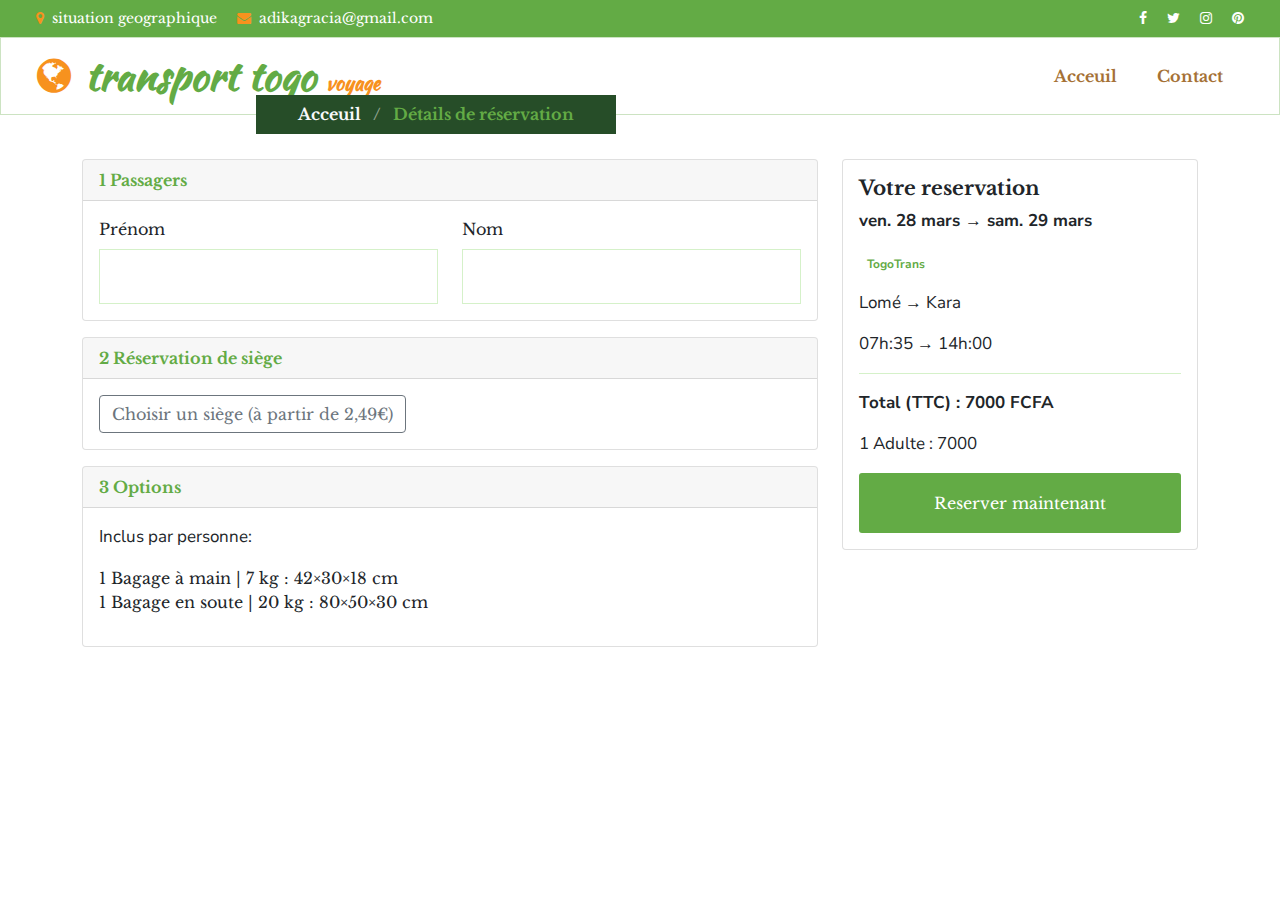
<file: reservation-detail.html>
<!DOCTYPE html>
<html lang="en">

<head>
  <meta charset="utf-8" />
  <meta http-equiv="X-UA-Compatible" content="IE=edge" />
  <meta name="viewport" content="width=device-width, initial-scale=1" />
  <title>Adven Trip</title>
  <link href="css/bootstrap.min.css" rel="stylesheet" />
  <link href="css/font-awesome.min.css" rel="stylesheet" />
  <link href="css/global.css" rel="stylesheet" />
  <link href="css/tour.css" rel="stylesheet" />
  <link href="https://fonts.googleapis.com/css2?family=Nunito+Sans:opsz,wght@6..12,500&display=swap" rel="stylesheet" />
  <link href="https://fonts.googleapis.com/css2?family=Libre+Baskerville&display=swap" rel="stylesheet" />
  <link href="https://fonts.googleapis.com/css2?family=Kaushan+Script&display=swap" rel="stylesheet" />
  <script src="js/bootstrap.bundle.min.js"></script>
</head>

<body>
  <section id="top" class="pt-2 pb-2 bg_green px-4">
		<div class="container-fluid">
			<div class="row top_1">
				<div class="col-md-6">
					<div class="top_1l">
						<ul class="mb-0 font_14">
							<li class="d-inline-block text-white"> <i class="fa fa-map-marker me-1 col_yell"></i>
								situation geographique</li>
							<li class="d-inline-block ms-3"> <a class="text-white" href="#"><i
										class="fa fa-envelope me-1 col_yell"></i> adikagracia@gmail.com</a></li>
						</ul>
					</div>
				</div>
				<div class="col-md-6">
					<div class="top_1r text-end">
						<ul class="mb-0 font_14">
							<li class="d-inline-block"> <a class="text-white tag" href="#"> <i
										class="fa fa-facebook"></i></a></li>
							<li class="d-inline-block ms-3"> <a class="text-white tag" href="#"> <i
										class="fa fa-twitter"></i></a></li>
							<li class="d-inline-block ms-3"> <a class="text-white tag" href="#"> <i
										class="fa fa-instagram"></i></a></li>
							<li class="d-inline-block ms-3"> <a class="text-white tag" href="#"> <i
										class="fa fa-pinterest"></i></a></li>
						</ul>
					</div>
				</div>
			</div>

		</div>
	</section>

	<section id="header">
		<nav class="navbar navbar-expand-md navbar-light px-4" id="navbar_sticky">
			<div class="container-fluid">
				<a class="navbar-brand p-0  fw-bold col_yell" href="index.html"><i class="fa fa-globe me-1"></i> <span
						class="col_green">transport togo </span> <span class="fs-5">voyage</span></a>
				<button class="navbar-toggler" type="button" data-bs-toggle="collapse"
					data-bs-target="#navbarSupportedContent" aria-controls="navbarSupportedContent"
					aria-expanded="false" aria-label="Toggle navigation">
					<span class="navbar-toggler-icon"></span>
				</button>
				<div class="collapse navbar-collapse" id="navbarSupportedContent">
					<ul class="navbar-nav mb-0 ms-auto">
						<li class="nav-item">
							<a class="nav-link" aria-current="page" href="index.html">Acceuil</a>
						</li>


						<!-- <li class="nav-item dropdown">
							<a class="nav-link dropdown-toggle active" href="#" id="navbarDropdown" role="button"
								data-bs-toggle="dropdown" aria-expanded="false">
								Tours
							</a>
							<ul class="dropdown-menu drop_1" aria-labelledby="navbarDropdown">
								<li><a class="dropdown-item" href="tour.html"> Tours</a></li>
								<li>
									<a class="dropdown-item border-0" href="detail.html">
										Tour Detail</a>
								</li>
							</ul>
						</li>

						 -->

						<!-- <li class="nav-item">
							<a class="nav-link" href="team.html">Team</a>
						</li> -->

						<li class="nav-item">
							<a class="nav-link" href="contact.html">Contact</a>
						</li>

						<!-- <li class="nav-item dropdown">
							<a class="nav-link dropdown-toggle nav_hide" href="#" id="navbarDropdown" role="button"
								data-bs-toggle="dropdown" aria-expanded="false">
								<i class="fa fa-search"></i>
							</a>
							<ul class="dropdown-menu drop_1 drop_2" aria-labelledby="navbarDropdown">
								<li>
									<div class="input-group border_1">
										<input type="text" class="form-control border-0 rounded-0"
											placeholder="Search Here" />
										<span class="input-group-btn">
											<button
												class="btn btn-primary border-0 rounded-0 p-3 px-4 bg-transparent col_green"
												type="button">
												<i class="fa fa-search"></i>
											</button>
										</span>
									</div>
								</li>
							</ul>
						</li> -->
<!-- 
						<li class="nav-item">
							<a class="nav-link rounded-circle" href="#"><i class="fa fa-user"></i></a>
						</li> -->
					</ul>
				</div>

			</div>
		</nav>
	</section>
 

  <section id="center" class="center_o">
    <div class="center_om back_mo1">
      <div class="container-xl">
        <div class="row center_o1 text-center">
          <div class="col-md-12">
            <h1 class="text-white d-md-none">Tickets</h1>
            <h6 class="col_green mb-0 fw-bold">
              <a class="text-light" href="#">Acceuil</a>
              <span class="mx-2 text-white-50">/</span> Détails de réservation
            </h6>
          </div>
        </div>
      </div>
    </div>
  </section>

  <section>

    <div class="container mt-4">
        <div class="row">
            <div class="col-md-8">
                <div class="card mb-3">
                    <div class="card-header col_green text-white fw-bold">1 Passagers</div>
                    <div class="card-body">
                        <div class="row">
                            <div class="col-md-6">
                                <label class="form-label">Prénom</label>
                                <input type="text" class="form-control">
                            </div>
                            <div class="col-md-6">
                                <label class="form-label">Nom</label>
                                <input type="text" class="form-control">
                            </div>
                        </div>
                    </div>
                </div>
                <div class="card mb-3">
                    <div class="card-header col_green text-white fw-bold">2 Réservation de siège</div>
                    <div class="card-body">
                        <button class="btn btn-outline-secondary">Choisir un siège (à partir de 2,49€)</button>
                    </div>
                </div>
                <div class="card mb-3">
                    <div class="card-header col_green text-white fw-bold">3 Options</div>
                    <div class="card-body">
                        <p>Inclus par personne:</p>
                        <ul>
                            <li>1 Bagage à main | 7 kg : 42×30×18 cm</li>
                            <li>1 Bagage en soute | 20 kg : 80×50×30 cm</li>
                        </ul>
                    </div>
                </div>
            </div>
            <div class="col-md-4">
                <div class="card position-sticky top-0">
                    <div class="card-body">
                        <h5 class="fw-bold">Votre reservation</h5>
                        <p><strong>ven. 28 mars → sam. 29 mars</strong></p>
                        <p class="badge col_green">TogoTrans</p>
                        <p>Lomé → Kara</p>
                        <p>07h:35 → 14h:00</p>
                        <hr>
                        <p><strong>Total (TTC) : 7000 FCFA</strong></p>
                        <p>1 Adulte : 7000 </p>
                        <!-- <p>Frais de service : 0,99 €</p!> -->
                        <button class="btn button_1 w-100">Reserver maintenant</button>
                    </div>
                </div>
            </div>
        </div>
    </div>
    
  </section>
  <script>
    window.onscroll = function () {
      myFunction();
    };
    var navbar_sticky = document.getElementById("navbar_sticky");
    var sticky = navbar_sticky.offsetTop;
    var navbar_height = document.querySelector(".navbar").offsetHeight;
    function myFunction() {
      if (window.pageYOffset >= sticky + navbar_height) {
        navbar_sticky.classList.add("sticky");
        document.body.style.paddingTop = navbar_height + "px";
      } else {
        navbar_sticky.classList.remove("sticky");
        document.body.style.paddingTop = "0";
      }
    }
  </script>
</body>

</html>
</file>
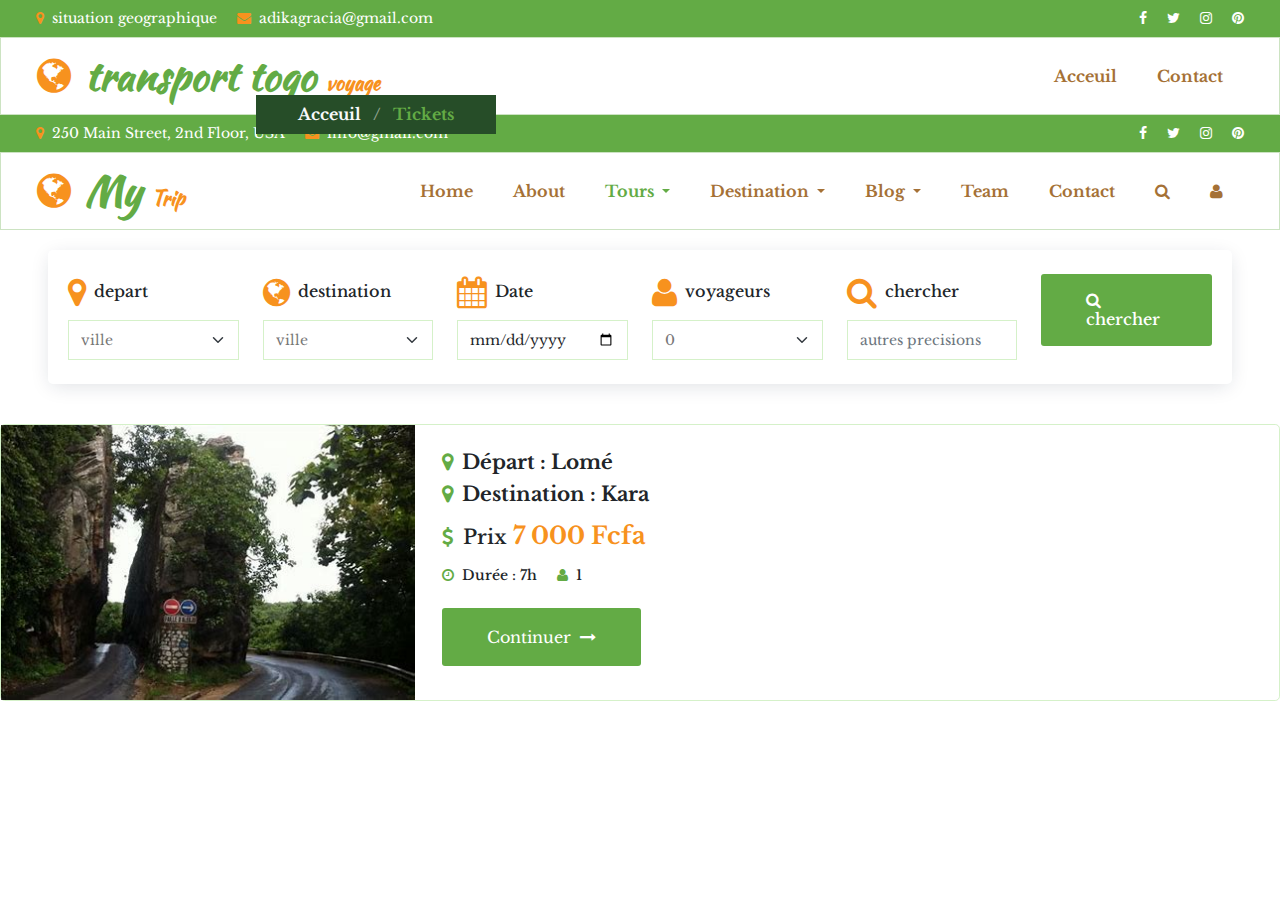
<file: reservation.html>
<!DOCTYPE html>
<html lang="en">

<head>
  <meta charset="utf-8" />
  <meta http-equiv="X-UA-Compatible" content="IE=edge" />
  <meta name="viewport" content="width=device-width, initial-scale=1" />
  <title>Adven Trip</title>
  <link href="css/bootstrap.min.css" rel="stylesheet" />
  <link href="css/font-awesome.min.css" rel="stylesheet" />
  <link href="css/global.css" rel="stylesheet" />
  <link href="css/tour.css" rel="stylesheet" />
  <link href="https://fonts.googleapis.com/css2?family=Nunito+Sans:opsz,wght@6..12,500&display=swap" rel="stylesheet" />
  <link href="https://fonts.googleapis.com/css2?family=Libre+Baskerville&display=swap" rel="stylesheet" />
  <link href="https://fonts.googleapis.com/css2?family=Kaushan+Script&display=swap" rel="stylesheet" />
  <script src="js/bootstrap.bundle.min.js"></script>
</head>

<body>

  <section id="top" class="pt-2 pb-2 bg_green px-4">
		<div class="container-fluid">
			<div class="row top_1">
				<div class="col-md-6">
					<div class="top_1l">
						<ul class="mb-0 font_14">
							<li class="d-inline-block text-white"> <i class="fa fa-map-marker me-1 col_yell"></i>
								situation geographique</li>
							<li class="d-inline-block ms-3"> <a class="text-white" href="#"><i
										class="fa fa-envelope me-1 col_yell"></i> adikagracia@gmail.com</a></li>
						</ul>
					</div>
				</div>
				<div class="col-md-6">
					<div class="top_1r text-end">
						<ul class="mb-0 font_14">
							<li class="d-inline-block"> <a class="text-white tag" href="#"> <i
										class="fa fa-facebook"></i></a></li>
							<li class="d-inline-block ms-3"> <a class="text-white tag" href="#"> <i
										class="fa fa-twitter"></i></a></li>
							<li class="d-inline-block ms-3"> <a class="text-white tag" href="#"> <i
										class="fa fa-instagram"></i></a></li>
							<li class="d-inline-block ms-3"> <a class="text-white tag" href="#"> <i
										class="fa fa-pinterest"></i></a></li>
						</ul>
					</div>
				</div>
			</div>

		</div>
	</section>

	<section id="header">
		<nav class="navbar navbar-expand-md navbar-light px-4" id="navbar_sticky">
			<div class="container-fluid">
				<a class="navbar-brand p-0  fw-bold col_yell" href="index.html"><i class="fa fa-globe me-1"></i> <span
						class="col_green">transport togo </span> <span class="fs-5">voyage</span></a>
				<button class="navbar-toggler" type="button" data-bs-toggle="collapse"
					data-bs-target="#navbarSupportedContent" aria-controls="navbarSupportedContent"
					aria-expanded="false" aria-label="Toggle navigation">
					<span class="navbar-toggler-icon"></span>
				</button>
				<div class="collapse navbar-collapse" id="navbarSupportedContent">
					<ul class="navbar-nav mb-0 ms-auto">
						<li class="nav-item">
							<a class="nav-link" aria-current="page" href="index.html">Acceuil</a>
						</li>


						<!-- <li class="nav-item dropdown">
							<a class="nav-link dropdown-toggle active" href="#" id="navbarDropdown" role="button"
								data-bs-toggle="dropdown" aria-expanded="false">
								Tours
							</a>
							<ul class="dropdown-menu drop_1" aria-labelledby="navbarDropdown">
								<li><a class="dropdown-item" href="tour.html"> Tours</a></li>
								<li>
									<a class="dropdown-item border-0" href="detail.html">
										Tour Detail</a>
								</li>
							</ul>
						</li>

						 -->

						<!-- <li class="nav-item">
							<a class="nav-link" href="team.html">Team</a>
						</li> -->

						<li class="nav-item">
							<a class="nav-link" href="contact.html">Contact</a>
						</li>

						<!-- <li class="nav-item dropdown">
							<a class="nav-link dropdown-toggle nav_hide" href="#" id="navbarDropdown" role="button"
								data-bs-toggle="dropdown" aria-expanded="false">
								<i class="fa fa-search"></i>
							</a>
							<ul class="dropdown-menu drop_1 drop_2" aria-labelledby="navbarDropdown">
								<li>
									<div class="input-group border_1">
										<input type="text" class="form-control border-0 rounded-0"
											placeholder="Search Here" />
										<span class="input-group-btn">
											<button
												class="btn btn-primary border-0 rounded-0 p-3 px-4 bg-transparent col_green"
												type="button">
												<i class="fa fa-search"></i>
											</button>
										</span>
									</div>
								</li>
							</ul>
						</li> -->
<!-- 
						<li class="nav-item">
							<a class="nav-link rounded-circle" href="#"><i class="fa fa-user"></i></a>
						</li> -->
					</ul>
				</div>

			</div>
		</nav>
	</section>
  
  <section id="top" class="pt-2 pb-2 bg_green px-4">
    <div class="container-fluid">
      <div class="row top_1">
        <div class="col-md-6">
          <div class="top_1l">
            <ul class="mb-0 font_14">
              <li class="d-inline-block text-white">
                <i class="fa fa-map-marker me-1 col_yell"></i> 250 Main
                Street, 2nd Floor, USA
              </li>
              <li class="d-inline-block ms-3">
                <a class="text-white" href="#"><i class="fa fa-envelope me-1 col_yell"></i>
                  info@gmail.com</a>
              </li>
            </ul>
          </div>
        </div>
        <div class="col-md-6">
          <div class="top_1r text-end">
            <ul class="mb-0 font_14">
              <li class="d-inline-block">
                <a class="text-white tag" href="#">
                  <i class="fa fa-facebook"></i></a>
              </li>
              <li class="d-inline-block ms-3">
                <a class="text-white tag" href="#">
                  <i class="fa fa-twitter"></i></a>
              </li>
              <li class="d-inline-block ms-3">
                <a class="text-white tag" href="#">
                  <i class="fa fa-instagram"></i></a>
              </li>
              <li class="d-inline-block ms-3">
                <a class="text-white tag" href="#">
                  <i class="fa fa-pinterest"></i></a>
              </li>
            </ul>
          </div>
        </div>
      </div>
    </div>
  </section>

  <section id="header">
    <nav class="navbar navbar-expand-md navbar-light px-4" id="navbar_sticky">
      <div class="container-fluid">
        <a class="navbar-brand p-0 fw-bold col_yell" href="index.html"><i class="fa fa-globe me-1"></i> <span
            class="col_green">My</span>
          <span class="fs-5">Trip</span></a>
        <button class="navbar-toggler" type="button" data-bs-toggle="collapse" data-bs-target="#navbarSupportedContent"
          aria-controls="navbarSupportedContent" aria-expanded="false" aria-label="Toggle navigation">
          <span class="navbar-toggler-icon"></span>
        </button>
        <div class="collapse navbar-collapse" id="navbarSupportedContent">
          <ul class="navbar-nav mb-0 ms-auto">
            <li class="nav-item">
              <a class="nav-link" aria-current="page" href="index.html">Home</a>
            </li>

            <li class="nav-item">
              <a class="nav-link" href="about.html">About </a>
            </li>

            <li class="nav-item dropdown">
              <a class="nav-link dropdown-toggle active" href="#" id="navbarDropdown" role="button"
                data-bs-toggle="dropdown" aria-expanded="false">
                Tours
              </a>
              <ul class="dropdown-menu drop_1" aria-labelledby="navbarDropdown">
                <li><a class="dropdown-item" href="tour.html"> Tours</a></li>
                <li>
                  <a class="dropdown-item border-0" href="detail.html">
                    Tour Detail</a>
                </li>
              </ul>
            </li>

            <li class="nav-item dropdown">
              <a class="nav-link dropdown-toggle" href="#" id="navbarDropdown" role="button" data-bs-toggle="dropdown"
                aria-expanded="false">
                Destination
              </a>
              <ul class="dropdown-menu drop_1" aria-labelledby="navbarDropdown">
                <li>
                  <a class="dropdown-item" href="destination.html">
                    Destination</a>
                </li>
                <li>
                  <a class="dropdown-item border-0" href="destination_detail.html">
                    Destination Detail</a>
                </li>
              </ul>
            </li>

            <li class="nav-item dropdown">
              <a class="nav-link dropdown-toggle" href="#" id="navbarDropdown" role="button" data-bs-toggle="dropdown"
                aria-expanded="false">
                Blog
              </a>
              <ul class="dropdown-menu drop_1" aria-labelledby="navbarDropdown">
                <li><a class="dropdown-item" href="blog.html"> Blog</a></li>
                <li>
                  <a class="dropdown-item border-0" href="blog_detail.html">
                    Blog Detail</a>
                </li>
              </ul>
            </li>

            <li class="nav-item">
              <a class="nav-link" href="team.html">Team</a>
            </li>

            <li class="nav-item">
              <a class="nav-link" href="contact.html">Contact</a>
            </li>

            <li class="nav-item dropdown">
              <a class="nav-link dropdown-toggle nav_hide" href="#" id="navbarDropdown" role="button"
                data-bs-toggle="dropdown" aria-expanded="false">
                <i class="fa fa-search"></i>
              </a>
              <ul class="dropdown-menu drop_1 drop_2" aria-labelledby="navbarDropdown">
                <li>
                  <div class="input-group border_1">
                    <input type="text" class="form-control border-0 rounded-0" placeholder="Search Here" />
                    <span class="input-group-btn">
                      <button class="btn btn-primary border-0 rounded-0 p-3 px-4 bg-transparent col_green"
                        type="button">
                        <i class="fa fa-search"></i>
                      </button>
                    </span>
                  </div>
                </li>
              </ul>
            </li>

            <li class="nav-item">
              <a class="nav-link rounded-circle" href="#"><i class="fa fa-user"></i></a>
            </li>
          </ul>
        </div>
      </div>
    </nav>
  </section>

  <section id="center" class="center_o">
    <div class="center_om back_mo1">
      <div class="container-xl">
        <div class="row center_o1 text-center">
          <div class="col-md-12">
            <h1 class="text-white d-md-none">Tickets</h1>
            <h6 class="col_green mb-0 fw-bold">
              <a class="text-light" href="#">Acceuil</a>
              <span class="mx-2 text-white-50">/</span> Tickets
            </h6>
          </div>
        </div>
      </div>
    </div>
  </section>

  <section>
    <div class="main_2 w-100">
      <section id="book" class="px-5">
        <div class="container-fluid">
          <div class="row book_1 rounded-3 shadow_box bg-white pt-4 pb-4 px-2">
            <div class="col-md-2">
              <div class="book_1l">
                <h6><span class="fs-2 col_yell align-middle me-1"><i class="fa fa-map-marker"></i></span> depart</h6>
                <select class="form-select form_o" aria-label="Default select example">
                  <option selected="">ville</option>
                  <option value="1">lome</option>
                  <option value="2">aneho</option>
                  <option value="3">atakpamé</option>
                  <option value="5">blitta</option>
                  <option value="6">sotouboua</option>
                  <option value="7">sokodé</option>
                  <option value="8">kara</option>
                  <option value="9">kanté</option>
                  <option value="10">dapaong</option>
                </select>
              </div>
            </div>
            <div class="col-md-2">
              <div class="book_1l">
                <h6> <span class="fs-2 col_yell align-middle me-1"><i class="fa fa-globe"></i></span> destination</h6>
                <select class="form-select form_o" aria-label="Default select example">
                  <option selected="">ville</option>
                  <option value="1">lome</option>
                  <option value="2">aneho</option>
                  <option value="3">atakpamé</option>
                  <option value="5">blitta</option>
                  <option value="6">sotouboua</option>
                  <option value="7">sokodé</option>
                  <option value="8">kara</option>
                  <option value="9">kanté</option>
                  <option value="10">dapaong</option>
                </select>
              </div>
            </div>
            <div class="col-md-2">
              <div class="book_1l">
                <h6><span class="fs-2 col_yell align-middle me-1"><i class="fa fa-calendar"></i></span> Date </h6>
                <input class="form-control form_o" id="example-date" type="date" name="date">
              </div>
            </div>
            <div class="col-md-2">
              <div class="book_1l">
                <h6> <span class="fs-2 col_yell align-middle me-1"><i class="fa fa-user"></i></span> voyageurs</h6>
                <select class="form-select form_o" aria-label="Default select example">
                  <option selected="">0</option>
                  <option value="1">1</option>
                  <option value="2">2</option>
                  <option value="3">3</option>
                  <option value="4">4</option>
                </select>
              </div>
            </div>
            <div class="col-md-2">
              <div class="book_1l">
                <h6> <span class="fs-2 col_yell align-middle me-1"><i class="fa fa-search"></i></span> chercher</h6>
                <input class="form-control form_o" placeholder="autres precisions" type="text">
              </div>
            </div>
            <div class="col-md-2">
              <div class="book_1l book_1lo">
                <h6 class="mb-0"><a class="button_1" href="#"><i class="fa fa-search me-1"></i>chercher</a></h6>
              </div>
            </div>
          </div>
        </div>
      </section>
    </div>

    <div class="col-md-12">
      <div class="tour_1r">
        <div class="tour_1r1 row">
          <div class="col-md-6">
            <div class="tour_1r1l mt-3">

            </div>
          </div>

        </div>
      </div>
      <div class="tour_1r2 row mt-4 border_1 rounded-3 mx-0">
        <div class="col-md-4 ps-0">
          <div class="tour_1r2l">
            <div class="feat_1i position-relative">
              <div class="feat_1i1">
                <a href="detail.html"><img src="img/aledjo.png" alt="abc" class="w-100"></a>
              </div>
              <!-- <div class="feat_1i2 position-absolute w-100 top-0 p-3 h-100">
                <div class="feat_1i2i row">
                  <div class="col-md-8 col-8">
                    <div class="feat_1i2il">
                      <h6 class="bg_green text-white p-2 px-3 font_12 rounded-3 d-inline-block">FEATURED</h6>
                    </div>
                  </div>
                  <div class="col-md-4 col-4">
                    <div class="feat_1i2ir text-end">
                      <span><a class="d-inline-block bg-dark text-white p-1 px-2 rounded-3 font_14"
                          href="detail.html"><i class="fa fa-heart-o"></i></a></span>
                    </div>
                  </div>
                </div>
              </div> -->

            </div>
          </div>
        </div>
        <div class="col-md-8 ps-0">
          <div class="tour_1r2r p-4">
            <!-- <h6 class="mb-3">
              <span class="span_1 text-warning">
                <i class="fa fa-star"></i>
                <i class="fa fa-star"></i>
                <i class="fa fa-star"></i>
                <i class="fa fa-star"></i>
                <i class="fa fa-star"></i>
              </span>
              <span class="span_2 float-end">
                <a href="detail.html">
                  <i class="fa fa-camera me-1"></i>
                  <i class="fa fa-video-camera"></i>
                </a>
              </span>
            </h6> -->
            <!-- <h5 class="mb-3"><a href="detail.html">Beautiful Villa</a></h5> -->
            <h2 class="font_20"><i class="fa fa-map-marker col_green me-1"></i> Départ : Lomé</h2>
            <h2 class="font_20"><i class="fa fa-map-marker col_green me-1"></i> Destination : Kara</h2>
            <h6 class="font_20  mt-3"><i class="fa fa-dollar col_green me-1"></i> Prix <span
                class="col_yell fs-4 fw-bold">7 000 Fcfa</span> </h6>
            <div class="tour_1r2ri rounded-3 mt-3">

              <h6 class="mb-0 font_14">
                <i class="fa fa-clock-o col_green me-1"></i>
                Durée : 7h
                <i class="fa fa-user col_green me-1 ms-3"></i> 1
              </h6>
              <div class="mt-4 button_1 ">
                <a class="text-white" href="reservation-detail.html">Continuer <i class="fa fa-long-arrow-right ms-1"></i>
                </a>
              </div>

            </div>
          </div>
        </div>
      </div>
      <!-- <div class="pages  text-center mt-4 row">
        <div class="col-md-12">
          <ul class="mb-0">
            <li><a href="detail.html"><i class="fa fa-chevron-left"></i></a></li>
            <li><a class="act" href="detail.html">1</a></li>
            <li><a href="detail.html">2</a></li>
            <li><a href="detail.html">3</a></li>
            <li><a href="detail.html">4</a></li>
            <li><a href="detail.html">5</a></li>
            <li><a href="detail.html">6</a></li>
            <li><a href="detail.html"><i class="fa fa-chevron-right"></i></a></li>
          </ul>
        </div>
      </div> -->
    </div>
    </div>
    </div>
  </section>
  <script>
    window.onscroll = function () {
      myFunction();
    };
    var navbar_sticky = document.getElementById("navbar_sticky");
    var sticky = navbar_sticky.offsetTop;
    var navbar_height = document.querySelector(".navbar").offsetHeight;
    function myFunction() {
      if (window.pageYOffset >= sticky + navbar_height) {
        navbar_sticky.classList.add("sticky");
        document.body.style.paddingTop = navbar_height + "px";
      } else {
        navbar_sticky.classList.remove("sticky");
        document.body.style.paddingTop = "0";
      }
    }
  </script>
</body>

</html>
</file>
<file: css/global.css>
/*
Template Name: Adven Trip
File: Layout CSS
Author: TemplatesOnWeb
Author URI: https://www.templateonweb.com/
Licence: <a href="https://www.templateonweb.com/license">Website Template Licence</a>
*/
body{
font-family: 'Libre Baskerville', serif;
}
ul{
list-style:none;
padding:0;
 }

p{
font-family: 'Nunito Sans', sans-serif;
font-size:17px; 
 }
h1,h2,h3,h4,h5{
font-weight:bold;
 }

a{
color: #333;
text-decoration:none;
 }
a:hover{
text-decoration:none;
color: #63ab45;
 }
a:focus{
text-decoration:none;
color: #63ab45;
 }

.tag:hover{
text-decoration:none;
color: #f7921e!important;
 }
.tag:focus{
text-decoration:none;
color: #f7921e!important;
 }

.button{
background:#63ab45; 
color:#fff!important;
display: inline-block;
transition: 0.3s;
padding: 17px 45px 17px 45px;
border-radius:3px; 
 }

.button:hover{
background:#fff!important; 
color:#63ab45!important;
 }
 
.button_1{
background:#63ab45; 
color:#fff!important;
display: inline-block;
transition: 0.3s;
padding: 17px 45px 17px 45px;
border-radius:3px; 
 }

.button_1:hover{
background:#f7921e!important; 
color:#fff!important;
 }
 
.button_2{
background:#fff; 
color:#333!important;
display: inline-block;
transition: 0.3s;
padding: 17px 45px 17px 45px;
border-radius:3px; 
 }

.button_2:hover{
background:#f7921e!important; 
color:#fff!important;
 }

.grid figure {
position: relative;
float: left;
overflow: hidden;
width: 100%;
text-align: center;
cursor: pointer;
}
figure.effect-jazz figcaption::after,
figure.effect-jazz img
{
-webkit-transition: opacity 0.35s, -webkit-transform 0.35s;
transition: opacity 0.35s, transform 0.35s;
}

figure.effect-jazz:hover img {
-webkit-transform: scale3d(1.05,1.05,1);
transform: scale3d(1.05,1.05,1);
}

.col_green{
color: #63ab45!important; 
 }
.col_yell{
color:#f7921e!important; 
 }
.bg_green{
background: #63ab45!important; 
 }
.bg_yell{
background: #f7921e!important; 
 }
.bg_light{
background:#ecf5e9; 
 }
.bg_lighto{
background:#f9e7d3; 
 }
.back_m{
background:#000c;
}
.back_mo{
background:#0000007a; 
 
 }
.back_mo1{
	background:#264d28;
	
}

hr{
opacity:1;
background-color:#d5f1c9; 
 }
.font_14{
font-size:14px; 
 }
.font_20{
font-size:20px; 
 }
.font_12{
font-size:12px; 
 }
.font_13{
font-size:13px; 
 }
.font_60{
font-size:60px; 
 }
.font_50{
font-size:50px; 
 }

.line {
height:4px!important;
width: 80px;
background-color:#63ab45;
}
.line1 {
height:4px!important;
width: 80px;
background-color:#f7921e;
}


.p_3{
padding-top:30px;
padding-bottom:30px; 
 }

.border_1{
border:1px solid #d5f1c9;
 }

.carousel_p .carousel-indicators {
bottom: -60px!important;
}
.carousel_p {
padding-bottom: 70px!important;
}
.form_o{
height:40px!important;
 }
.blog_2i2 ul .text-muted{
color:#d5f1c9!important; 
 }
.col_line{
color:#d5f1c9!important; 
 }

.col_white{
color:#d5f1c9!important; 
 }
/*********************top****************/

/*********************top_end****************/

/*********************header****************/
.nav_hide:after{
display:none; 
 }

#header{
background-color: #fff; 
    border: 1px solid #63ab4554;
 }
#header .navbar-brand{
font-size:40px;
font-family: "Kaushan Script", cursive;
 }
.navbar-collapse {
align-items:start;
}

#header .nav-link{
padding:16px 20px;
color:#a57136;
font-weight:bold;
 }
#header .nav-link:hover{
background:none;
color:#63ab45;
 }
#header .nav-link:focus{
background:none;
color:#63ab45;
 }
#header .active{
background:none;
color:#63ab45;
 }


.drop_1{
min-width:220px;
padding:0;
border-radius:0;
margin-top:11px!important;
border:none;
box-shadow: 0px 4px 20px -3px rgb(22 36 62 / 15%);
background:#fff;
 }
.drop_1 a{
padding-top:15px;
padding-bottom:15px;
border-bottom:1px solid #d5f1c9;
color:#8a551a;
font-weight:bold;
font-size:14px;
 }
.drop_1 a:hover{
background:none;
color:#63ab45;
 }
.drop_2{
min-width:260px;
padding:15px;
border-radius:0;
margin-top:11px!important;
border:none;
box-shadow: 0px 4px 20px -3px rgb(22 36 62 / 15%);
background:#fff;
left:auto!important;
right:0!important;
 }
.sticky {
position: fixed;
top: 0;
width: 100%!important;
z-index:3;
background-color: #fff;
box-shadow: rgba(249, 238, 226, 1) 0px 4px 10px -3px;
}
.sticky {
top: -40px;
transform: translateY(40px);
transition: transform .3s;
}

/*********************header_end****************/


/*********************common****************/
.pages ul li{
 display:inline-block;
 }
.pages ul li a{
display:block;
color: #0c121d;
 margin: 0 2px;
 width:40px;
 height:40px;
 line-height:38px;
 text-align:center;
 border:1px solid #d5f1c9;
 background:#fff;
 }
.pages ul li a:hover{
 background: #63ab45;
 border:1px solid #63ab45;
 }
.pages ul li a:hover{
 color: #fff!important;
 }
.act{
background:#63ab45!important;
border:1px solid #63ab45!important;
color:#fff!important;
 }

 /* footer social icons */
ul.social-network {
list-style: none;
display: block;
margin-left:0 !important;
padding: 0;
}
ul.social-network li {
display: inline-block;
}

/* footer social icons */
.social-network a.icoRss:hover {
background-color: #F56505;
}
.social-network a.icoFacebook:hover {
background-color:#3B5998;
}
.social-network a.icoTwitter:hover {
background-color:#33ccff;
}
.social-network a.icoGoogle:hover {
background-color:#BD3518;
}
.social-network a.icoVimeo:hover {
background-color:#0590B8;
}
.social-network a.icoLinkedin:hover {
background-color:#007bb7;
}
.social-network a.icoRss:hover i, .social-network a.icoFacebook:hover i, .social-network a.icoTwitter:hover i,
.social-network a.icoGoogle:hover i, .social-network a.icoVimeo:hover i, .social-network a.icoLinkedin:hover i {
color:#fff;
}
a.socialIcon:hover, .socialHoverClass {
color:#44BCDD;
}

.social-circle li a {
display:inline-block;
position:relative;
margin:0 2px 0 2px;
-moz-border-radius:50%;
-webkit-border-radius:50%;
border-radius:50%;
text-align:center;
width: 40px;
height: 40px;
}
.social-circle li i {
margin:0;
line-height:40px;
text-align: center;
}

.social-circle li a:hover i, .triggeredHover {
-moz-transform: rotate(360deg);
-webkit-transform: rotate(360deg);
-ms--transform: rotate(360deg);
transform: rotate(360deg);
-webkit-transition: all 0.2s;
-moz-transition: all 0.2s;
-o-transition: all 0.2s;
-ms-transition: all 0.2s;
transition: all 0.2s;
}
.social-circle i {
color: #fff;
-webkit-transition: all 0.8s;
-moz-transition: all 0.8s;
-o-transition: all 0.8s;
-ms-transition: all 0.8s;
transition: all 0.8s;
}
.form-control:focus{
  box-shadow:none;
 border-color:#d5f1c9; 
 }
.form-select:focus{
 box-shadow:none;
 border-color:#d5f1c9;  
 }
.form-control{
border-color:#d5f1c9;
box-shadow:none;
border-radius:0;
height:55px;
font-size:14px;
 }
.form-select{
border-color:#d5f1c9;
box-shadow:none; 
border-radius:0;
height:55px;
color:#777;
font-size:14px;
 }

.shadow_box{
box-shadow: 0px 4px 20px -3px rgb(22 36 62 / 15%);
 }
.carousel-indicators [data-bs-target] {
 background-color:#63ab45; 
}

.input-group .form-control{
height:auto; 
 }
.input-group .form-control:focus{
box-shadow:none;
 }
.form-check .form-check-input:checked {
background-color: #63ab45;
border-color: #63ab45;
}
.form_text{
height:150px!important; 
 }
.about_h1ril span{
width:80px;
height:80px;
line-height:80px; 
 }
 
.center_o {
	/*
background-image: url(../img/46.jpg);
background-position: center;
   */
       padding-bottom: 20px;
}
.center_om {
    padding: 10px 30px;
    position: absolute;
    z-index: 1;
    left: 20%;
    top: 95px;
}
/*********************common_end****************/

/*********************avail*************/
.avail_1l span a{
width:100px;
height:100px;
line-height:100px;
font-size:24px;
 }
#avail {
background-image: url(../img/2.jpg);
background-position: center;
}
.avail_1ril{
border:1px solid #514d4a;
 }
.avail_1ril:hover{
border:1px solid #63ab45;
 }
/*********************avail_end****************/


/*********************footer****************/
.footer_t1i2 span{
width:50px;
height:50px;
line-height:50px; 
 }
.footer_t1i2{
display:none; 
 }
.footer_t1i:hover .footer_t1i2{
display:block;
padding-top:30%;
transition: 0.3s; 
 }
.line_1{
background:#353c42;
 }
.social_tag a{
display:block;
background:#353c42;
color:#fff;
width:40px;
height:40px;
line-height:40px;
border-radius:50%;
text-align:center;
transition: 0.3s; 
 }
.social_tag a:hover{
background:#fff;
color:#63ab45;
 }
.footer_m2i1l span{
background:#353c42; 
width:50px;
height:50px;
line-height:50px;
 }
.main_o1{
position:static!important;
 }
.footer_m2i h3{
font-size:40px;
font-family: "Kaushan Script", cursive;
 }
.footer_m2i h6 a:hover{
color: #63ab45!important; 
 }
/*********************footer_end****************/

/*********************testim****************/
.testim_1r{
border-bottom:5px solid #63ab45; 
 }
/*********************testim_end****************/

/*********************list_h****************/
.list_h1i1 img{
height:302px; 
 }
.list_h3i span{
width:130px;
height:130px;
line-height:130px;
 }
.list_h3i:hover span{
background:#63ab45;
color:#fff!important;
transition: 0.3s;
 }
/*********************list_h_end****************/

/*********************feat****************/
.feat_1i2{
background:#0006;
 }
.feat_2i:hover{
background:#63ab45!important;
color:#fff;
transition: 0.3s; 
 }
.feat_2i:hover span{
color:#fff!important;
 }
/*********************feat_end****************/


@media screen and (max-width : 767px){
.navbar-collapse{
max-height:300px;
overflow-y:scroll; 
border-top:1px solid #d5f1c9;
margin-top:15px;
 }
#header .nav-link{
font-size:26px!important;
border-bottom:1px solid #d5f1c9;
padding-top:10px;
padding-bottom:10px;
border-radius:0!important;
 }

.navbar .navbar-toggler{
box-shadow:none!important;
background:#fbfbfb;
border:none;
border-radius:0;
margin-top:0;
 }
.drop_1{
margin-top:0!important;
min-width:100%; 
 }
.drop_1 a{
font-size:24px; 
padding-left: 60px;
 }
.navbar{
padding-top:10px!important;
padding-bottom:10px!important;
padding-left:0!important;
padding-right:0!important;
 }

.sticky .drop_1{
margin-top:0!important; 
 }
.line{
margin-left:auto;
margin-right:auto; 
 }

.pages ul li{
margin-top:5px;
margin-bottom:5px; 
 }

.center_sm{
text-align:center!important; 
 }
#top{
display:none; 
 }
.navbar-brand{
margin-right:0!important;
font-size:24px; 
 }
.acti_1  br{
display:none; 
 }
.about_h1rir{
margin-top:15px;  
  }
.natu_2r{
text-align:center!important;  
 }
#feat{
padding-left:0!important; 
padding-right:0!important; 
 }
.feat_1i{
margin-top:8px;
margin-bottom:8px;  
 }
.feat_2i{
margin-top:8px;
margin-bottom:8px; 
text-align:center; 
 }
.feat_2i p{
text-align:left;
 }
.feat_2i1r{
margin-top:10px; 
 }
.back_m{
padding-left:0!important; 
padding-right:0!important;  
 }
.avail_1l{
text-align:center; 
margin-bottom:15px;
}
#list_h{
padding-left:0!important; 
padding-right:0!important; 
 }
.list_h1i{
margin-top:8px;
margin-bottom:8px;
}
.list_h3i{
margin-top:8px;
margin-bottom:8px; 
 }
#testim{
padding-left:0!important; 
padding-right:0!important; 
 }
.testim_1l{
text-align:center;
margin-bottom:15px; 
 }
.testim_1l p{
text-align:left; 
 }
#blog{
padding-left:0!important; 
padding-right:0!important; 
 }
.blog_2i{
margin-top:8px;
margin-bottom:8px; 
 }
#footer_t{
padding-left:0!important; 
padding-right:0!important; 
padding-top:0;
 }
#footer_m{
padding-left:0!important; 
padding-right:0!important; 
 }
#footer_b{
padding-left:0!important; 
padding-right:0!important; 
 }
.main_o1{
position:static!important; 
 }
.main_o {
margin-top:0; 
}
.footer_t1i{
margin-top:8px;
margin-bottom:8px; 
 }
.main_o2 {
padding-top:0;
}
.footer_m1lir{
margin-top:10px; 
 }
.footer_m1l{
margin-top:8px;
margin-bottom:8px;
text-align:center; 
 }
.footer_m1l br{
display:none;
 }
.footer_m2i h4{
text-align:center; 
 }
.footer_m2i h5{
text-align:center; 
 }
.footer_m2i {
margin-top:8px;
margin-bottom:8px;
 }
.footer_3ism h6{
margin-top:10px!important; 
 }
.footer_m2i ul{
text-align:center;
 }
.footer_m2i1r h5{
text-align:left; 
 }
.footer_m2i1l span {
font-size:14px;
width: 35px;
height: 35px;
line-height: 35px;
}
.footer_b_1{
text-align:left!important;  
 }
.center_o{
padding-left:0!important; 
padding-right:0!important;
text-align:center; 
    padding-bottom: 10px;
 }
.center_om {
    padding: 10px 30px;
    position:unset;
    z-index: 1;
    left: 0;
    top: 0px;
}
.about_h1r {
margin-top:15px;
text-align:center; 
 }
#about_h{
padding-left:0!important; 
padding-right:0!important; 
 }
#team_h{
padding-left:0!important; 
padding-right:0!important; 
 }
.team_h1im{
margin-top:8px;
margin-bottom:8px; 
 }
.blog_1dt3  h4{
text-align:center; 
 }
.blog_1dt3  h6{
text-align:center; 
 }
.footer_m2i h3{
text-align:center;
 }
 }
@media (min-width:576px) and (max-width:767px) {

 }
@media (min-width:768px) and (max-width:991px) {
.center_om {
    top: 85px;
}
.navbar-expand-md {
flex-wrap:wrap!important;
}
.drop_1{
left:auto!important;
right:0!important;
margin-top:9px!important;
 }
.top_1l .font_14{
font-size:10px; 
 }
.top_1r .font_14{
font-size:10px; 
 }
#header .nav-link {
padding: 16px 8px;
font-size:14px;
}
#header .navbar-brand {
font-size: 26px;
margin-right:0!important;
}
.navbar{
padding-left:0!important;
padding-right:0!important;
 } 
 
#feat{
padding-left:0!important; 
padding-right:0!important; 
 }

.back_m{
padding-left:0!important; 
padding-right:0!important;  
 }

#list_h{
padding-left:0!important; 
padding-right:0!important; 
 }
#testim{
padding-left:0!important; 
padding-right:0!important; 
 }
#blog{
padding-left:0!important; 
padding-right:0!important; 
 }

#footer_t{
padding-left:0!important; 
padding-right:0!important; 
padding-top:0;
 }
#footer_m{
padding-left:0!important; 
padding-right:0!important; 
 }
#footer_b{
padding-left:0!important; 
padding-right:0!important; 
 }
.center_o{
padding-left:0!important; 
padding-right:0!important;
 }
#about_h{
padding-left:0!important; 
padding-right:0!important; 
 }
#team_h{
padding-left:0!important; 
padding-right:0!important; 
 }
#top{
padding-left:0!important; 
padding-right:0!important; 
 }
 
.feat_1i1 img{
 min-height:310px;
 }
.feat_1i2il h6{
 font-size:10px;
 }
.feat_1i3  h6{
 font-size:10px;
 }
.feat_1i3  h5{
 font-size:12px;
 }
.feat_2i1l .fs-1{
font-size:16px!important; 
 }
.avail_1ril  h5{
font-size:16px; 
 }
.list_h1i3  h4{
 font-size:17px; 
 }
.list_h1i2o  .button{
padding-left:10px;
padding-right:10px; 
 }
.list_h3i span {
width: 100px;
height: 100px;
line-height: 100px;
font-size:40px;
}
.list_h3i h6 {
font-size:12px;
}
.blog_1r .button_1{
padding-left:10px;
padding-right:10px;  
 }
.blog_2i2  .button_1{
padding-left:10px!important;
padding-right:10px!important;  
 }
 

.main_o1{
position:static!important; 
 }
.main_o {
margin-top:0; 
}
.main_o2 {
padding-top:0;
}
.footer_m1lil .font_60{
 font-size:40px;
 }
.footer_m1lir h4{
 font-size:16px;
 }
.footer_m2i ul li{
 margin-top:5px;
 margin-bottom:5px;
 }
.footer_m2i h6{
font-size:13px;
 }
.footer_m2i p{
font-size:13px;
 }
.footer_m2i1l span {
width: 30px;
height: 30px;
line-height: 30px;
font-size:12px;
}
.about_h1ril span{
width: 40px;
height: 40px;
line-height: 40px;
font-size:16px!important; 
 }
.about_h1rip{
font-size:14px; 
 }
.about_h1r  h1{
font-size:24px;  
 }
.natu_2{
width:100%!important; 
 }
 }
@media (min-width:871px) and (max-width:991px) {
#header .nav-link {
padding: 16px 13px;
}
 }
@media (min-width:992px) and (max-width:1200px) {
.navbar-expand-md {
flex-wrap:wrap!important;
}
.drop_1{
left:auto!important;
right:0!important;
 }
#header .nav-link {
padding: 16px 12px;
}
.about_h1ril span{
width: 50px;
height: 50px;
line-height: 50px;
font-size:18px!important; 
 }
.about_h1rip{
font-size:14px; 
 }
.about_h1r  h1{
font-size:24px;  
 }
.feat_1i1 img{
 min-height:310px;
 }
.feat_1i2il h6{
 font-size:10px;
 }
.feat_1i3  h6{
 font-size:10px;
 }
.feat_1i3  h5{
 font-size:12px;
 }
.feat_2i1l .fs-1{
font-size:16px!important; 
 }
.avail_1ril  h5{
font-size:15px; 
 }
.list_h1i3  h4{
 font-size:17px; 
 }
.list_h1i2o  .button{
padding-left:10px;
padding-right:10px; 
 }
.list_h3i span {
width: 100px;
height: 100px;
line-height: 100px;
font-size:40px;
}
.list_h3i h6 {
font-size:12px;
}
.blog_1r .button_1{
padding-left:10px;
padding-right:10px;  
 }
.blog_2i2  .button_1{
padding-left:10px!important;
padding-right:10px!important;  
 }
.main_o1{
position:static!important; 
 }
.main_o {
margin-top:0; 
}
.main_o2 {
padding-top:0;
}
.footer_m1lil .font_60{
 font-size:40px;
 }
.footer_m1lir h4{
 font-size:16px;
 }
.footer_m2i ul li{
 margin-top:5px;
 margin-bottom:5px;
 }
.footer_m2i h6{
font-size:13px;
 }
.footer_m2i p{
font-size:13px;
 }
.footer_m2i1l span {
width: 30px;
height: 30px;
line-height: 30px;
font-size:12px;
}
 }
@media (min-width:1201px) and (max-width:1360px) {

 }
</file>
<file: css/index.css>
/*
Template Name: Adven Trip
File: Layout CSS
Author: TemplatesOnWeb
Author URI: https://www.templateonweb.com/
Licence: <a href="https://www.templateonweb.com/license">Website Template Licence</a>
*/

/*********************center****************/
.carousel-caption{
background-color: rgba(0, 0, 0, 0.7);
padding:210px 160px 0px 160px;
bottom:0;
left:0;
width:100%;
height:100%;
text-align:left;
 }
.center_home img{
min-height:700px;
 }
.center_home .carousel-indicators {
bottom: 70px!important;
}

.main_2{
bottom:-55px; 
 }
#new{
margin-top:200px; 
 }
/*********************center_end****************/

/*********************acti****************/
#acti{
margin-top:55px; 
 }
.acti_2i2 h5 span a{
width:40px;
height:40px;
line-height:40px; 
 }
.acti_2i2{
bottom:30px;
width:90%;
left:5%; 
 }
.acti_2i:hover h5 span a{
background:#63ab45!important;
transition: 0.3s;
 }
.acti_2i:hover .line{
background:#f7921e;
transition: 0.3s;
 }
/*********************acti_end****************/

/*********************about_h****************/

.about_h1li img{
border-radius:0px 30px 0px 0px; 
 }
.about_h1li1 img{
border-radius:20px;
border:10px solid #fff; 
 }
.about_h1li1{
bottom:-30px; 
 }
.about_h1li2{
right:0;
bottom:0;
 }
.about_h1li3{
right:0; 
 }
.about_h1li3 span{
width:90px;
height:90px;
line-height:90px;
 }
#about_h{
padding-bottom:60px; 
 }
/*********************about_h_end****************/

/*********************natu****************/

.natu_1m .progress-bar {
background: #fff;
border-radius: 0;
}
.natu_1m .progress {
background-color: #63ab45;
height: 10px;
overflow: hidden;
border-radius: 0;
}

.book_1lo {
margin-top:35px;
 }
/*********************natu_end****************/



@media screen and (max-width : 767px){
.main_2 {
position:static!important; 
 }
.carousel-caption{
padding:15px;
text-align:center;
 }
.carousel-caption p{
text-align:left;
font-size:14px;
 }
.carousel-caption br{
display:none;
 }
.center_home img{
min-height:350px;
 }
.carousel-caption .font_60{
font-size:22px;
 }
.center_home .carousel-indicators {
bottom: 0!important;
}
.book_1l{
text-align:center;
margin-top:8px;
margin-bottom:8px; 
 }
.book_1lir{
margin-top:10px; 
 }
#acti {
margin-top:0;
padding-left:0!important; 
padding-right:0!important; 
}
#book{
padding-top:30px;
padding-left:0!important; 
padding-right:0!important; 
 }
.acti_2i {
margin-top:8px;
margin-bottom:8px; 
 }
.about_h1l  img{
width:100%; 
 }
.about_h1li1 {
position:static!important;
margin-top:15px;
}

#natu{
padding-left:0!important; 
padding-right:0!important; 
 }
.natu_1m{
margin-top:15px;
margin-bottom:15px; 
 }
.blog_1l br{
display:none; 
 }
.blog_1l {
text-align:center;
 }
.blog_1r {
text-align:center!important;
margin-top:15px!important;
 }
.acti_2i2{
text-align:center;  
  }
 }

@media (min-width:576px) and (max-width:767px) {
.carousel-caption{
padding:25px;
 }
.carousel-caption p{
font-size:16px;
 }

.carousel-caption .font_60{
font-size:28px;
 }
 }
@media (min-width:768px) and (max-width:991px) {
#acti {
margin-top:0;
padding-left:0!important; 
padding-right:0!important; 
}
#book{
padding-top:30px;
padding-left:0!important; 
padding-right:0!important; 
 }
#natu{
padding-left:0!important; 
padding-right:0!important; 
 }

.carousel-caption br{
display:none;
 }
.carousel-caption .font_60{
font-size:40px;
 }
.carousel-caption{
padding:210px 150px 0px 150px;
 }
.main_2 {
position:static!important; 
 }
.book_1lil span{
font-size:12px!important;
 }
.book_1lir h6{
font-size:12px; 
 }
.book_1l  .button_1{
padding-left:10px;
padding-right:10px;
font-size:12px;
margin-top:10px; 
 }
.acti_2i2  h5{
font-size:12px; 
 }
.acti_2i2  p{
font-size:12px; 
 }
.acti_2i2  {
padding:10px!important; 
 }
.about_h1li  img{
width:100%; 
 }

.natu_1m img{
width:30px;
height:30px;
line-height:30px; 
 }
.natu_2r .button_2{
padding-left:15px;
padding-right:15px; 
 }
.center_home .carousel-indicators {
bottom: 0!important;
}
.carousel-caption br{
display:none;
 }
.book_1l h6{
font-size:12px; 
 }
.book_1l h6 span{
font-size:20px!important; 
 }
.book_1lo{
margin-top:15px; 
 }
.acti_2i2 h5 span a {
width: 20px;
height: 20px;
line-height: 20px;
}
 }

@media (min-width:992px) and (max-width:1200px) {
.book_1lil span{
font-size:12px!important;
 }
.book_1lir h6{
font-size:12px; 
 }
.book_1l  .button_1{
padding-left:15px;
padding-right:15px;
font-size:14px;
margin-top:10px; 
 }
.carousel-caption br{
display:none;
 }
.acti_2i2  h5{
font-size:16px; 
 }
.acti_2i2  p{
font-size:14px; 
 }
.acti_2i2  {
padding:10px!important; 
 }
.about_h1li  img{
width:100%; 
 }
.natu_2r .button_2{
padding-left:15px;
padding-right:15px; 
 }
.book_1lo{
margin-top:25px; 
 }
 }
@media (min-width:1201px) and (max-width:1300px) {
.book_1lil span{
font-size:18px!important;
 }
.book_1lir h6{
font-size:12px; 
 }
.book_1l  .button_1{
padding-left:30px;
padding-right:30px;
 }
.acti_2i2 h5{
font-size:16px; 
 }
 }
</file>
<file: my_trip/css/global.css>
/*
Template Name: Adven Trip
File: Layout CSS
Author: TemplatesOnWeb
Author URI: https://www.templateonweb.com/
Licence: <a href="https://www.templateonweb.com/license">Website Template Licence</a>
*/
body{
font-family: 'Libre Baskerville', serif;
}
ul{
list-style:none;
padding:0;
 }

p{
font-family: 'Nunito Sans', sans-serif;
font-size:17px; 
 }
h1,h2,h3,h4,h5{
font-weight:bold;
 }

a{
color: #333;
text-decoration:none;
 }
a:hover{
text-decoration:none;
color: #63ab45;
 }
a:focus{
text-decoration:none;
color: #63ab45;
 }

.tag:hover{
text-decoration:none;
color: #f7921e!important;
 }
.tag:focus{
text-decoration:none;
color: #f7921e!important;
 }

.button{
background:#63ab45; 
color:#fff!important;
display: inline-block;
transition: 0.3s;
padding: 17px 45px 17px 45px;
border-radius:3px; 
 }

.button:hover{
background:#fff!important; 
color:#63ab45!important;
 }
 
.button_1{
background:#63ab45; 
color:#fff!important;
display: inline-block;
transition: 0.3s;
padding: 17px 45px 17px 45px;
border-radius:3px; 
 }

.button_1:hover{
background:#f7921e!important; 
color:#fff!important;
 }
 
.button_2{
background:#fff; 
color:#333!important;
display: inline-block;
transition: 0.3s;
padding: 17px 45px 17px 45px;
border-radius:3px; 
 }

.button_2:hover{
background:#f7921e!important; 
color:#fff!important;
 }

.grid figure {
position: relative;
float: left;
overflow: hidden;
width: 100%;
text-align: center;
cursor: pointer;
}
figure.effect-jazz figcaption::after,
figure.effect-jazz img
{
-webkit-transition: opacity 0.35s, -webkit-transform 0.35s;
transition: opacity 0.35s, transform 0.35s;
}

figure.effect-jazz:hover img {
-webkit-transform: scale3d(1.05,1.05,1);
transform: scale3d(1.05,1.05,1);
}

.col_green{
color: #63ab45!important; 
 }
.col_yell{
color:#f7921e!important; 
 }
.bg_green{
background: #63ab45!important; 
 }
.bg_yell{
background: #f7921e!important; 
 }
.bg_light{
background:#ecf5e9; 
 }
.bg_lighto{
background:#f9e7d3; 
 }
.back_m{
background:#000c;
}
.back_mo{
background:#0000007a; 
 
 }
.back_mo1{
	background:#264d28;
	
}

hr{
opacity:1;
background-color:#d5f1c9; 
 }
.font_14{
font-size:14px; 
 }
.font_20{
font-size:20px; 
 }
.font_12{
font-size:12px; 
 }
.font_13{
font-size:13px; 
 }
.font_60{
font-size:60px; 
 }
.font_50{
font-size:50px; 
 }

.line {
height:4px!important;
width: 80px;
background-color:#63ab45;
}
.line1 {
height:4px!important;
width: 80px;
background-color:#f7921e;
}


.p_3{
padding-top:30px;
padding-bottom:30px; 
 }

.border_1{
border:1px solid #d5f1c9;
 }

.carousel_p .carousel-indicators {
bottom: -60px!important;
}
.carousel_p {
padding-bottom: 70px!important;
}
.form_o{
height:40px!important;
 }
.blog_2i2 ul .text-muted{
color:#d5f1c9!important; 
 }
.col_line{
color:#d5f1c9!important; 
 }

.col_white{
color:#d5f1c9!important; 
 }
/*********************top****************/

/*********************top_end****************/

/*********************header****************/
.nav_hide:after{
display:none; 
 }

#header{
background-color: #fff; 
    border: 1px solid #63ab4554;
 }
#header .navbar-brand{
font-size:40px;
font-family: "Kaushan Script", cursive;
 }
.navbar-collapse {
align-items:start;
}

#header .nav-link{
padding:16px 20px;
color:#a57136;
font-weight:bold;
 }
#header .nav-link:hover{
background:none;
color:#63ab45;
 }
#header .nav-link:focus{
background:none;
color:#63ab45;
 }
#header .active{
background:none;
color:#63ab45;
 }


.drop_1{
min-width:220px;
padding:0;
border-radius:0;
margin-top:11px!important;
border:none;
box-shadow: 0px 4px 20px -3px rgb(22 36 62 / 15%);
background:#fff;
 }
.drop_1 a{
padding-top:15px;
padding-bottom:15px;
border-bottom:1px solid #d5f1c9;
color:#8a551a;
font-weight:bold;
font-size:14px;
 }
.drop_1 a:hover{
background:none;
color:#63ab45;
 }
.drop_2{
min-width:260px;
padding:15px;
border-radius:0;
margin-top:11px!important;
border:none;
box-shadow: 0px 4px 20px -3px rgb(22 36 62 / 15%);
background:#fff;
left:auto!important;
right:0!important;
 }
.sticky {
position: fixed;
top: 0;
width: 100%!important;
z-index:3;
background-color: #fff;
box-shadow: rgba(249, 238, 226, 1) 0px 4px 10px -3px;
}
.sticky {
top: -40px;
transform: translateY(40px);
transition: transform .3s;
}

/*********************header_end****************/


/*********************common****************/
.pages ul li{
 display:inline-block;
 }
.pages ul li a{
display:block;
color: #0c121d;
 margin: 0 2px;
 width:40px;
 height:40px;
 line-height:38px;
 text-align:center;
 border:1px solid #d5f1c9;
 background:#fff;
 }
.pages ul li a:hover{
 background: #63ab45;
 border:1px solid #63ab45;
 }
.pages ul li a:hover{
 color: #fff!important;
 }
.act{
background:#63ab45!important;
border:1px solid #63ab45!important;
color:#fff!important;
 }

 /* footer social icons */
ul.social-network {
list-style: none;
display: block;
margin-left:0 !important;
padding: 0;
}
ul.social-network li {
display: inline-block;
}

/* footer social icons */
.social-network a.icoRss:hover {
background-color: #F56505;
}
.social-network a.icoFacebook:hover {
background-color:#3B5998;
}
.social-network a.icoTwitter:hover {
background-color:#33ccff;
}
.social-network a.icoGoogle:hover {
background-color:#BD3518;
}
.social-network a.icoVimeo:hover {
background-color:#0590B8;
}
.social-network a.icoLinkedin:hover {
background-color:#007bb7;
}
.social-network a.icoRss:hover i, .social-network a.icoFacebook:hover i, .social-network a.icoTwitter:hover i,
.social-network a.icoGoogle:hover i, .social-network a.icoVimeo:hover i, .social-network a.icoLinkedin:hover i {
color:#fff;
}
a.socialIcon:hover, .socialHoverClass {
color:#44BCDD;
}

.social-circle li a {
display:inline-block;
position:relative;
margin:0 2px 0 2px;
-moz-border-radius:50%;
-webkit-border-radius:50%;
border-radius:50%;
text-align:center;
width: 40px;
height: 40px;
}
.social-circle li i {
margin:0;
line-height:40px;
text-align: center;
}

.social-circle li a:hover i, .triggeredHover {
-moz-transform: rotate(360deg);
-webkit-transform: rotate(360deg);
-ms--transform: rotate(360deg);
transform: rotate(360deg);
-webkit-transition: all 0.2s;
-moz-transition: all 0.2s;
-o-transition: all 0.2s;
-ms-transition: all 0.2s;
transition: all 0.2s;
}
.social-circle i {
color: #fff;
-webkit-transition: all 0.8s;
-moz-transition: all 0.8s;
-o-transition: all 0.8s;
-ms-transition: all 0.8s;
transition: all 0.8s;
}
.form-control:focus{
  box-shadow:none;
 border-color:#d5f1c9; 
 }
.form-select:focus{
 box-shadow:none;
 border-color:#d5f1c9;  
 }
.form-control{
border-color:#d5f1c9;
box-shadow:none;
border-radius:0;
height:55px;
font-size:14px;
 }
.form-select{
border-color:#d5f1c9;
box-shadow:none; 
border-radius:0;
height:55px;
color:#777;
font-size:14px;
 }

.shadow_box{
box-shadow: 0px 4px 20px -3px rgb(22 36 62 / 15%);
 }
.carousel-indicators [data-bs-target] {
 background-color:#63ab45; 
}

.input-group .form-control{
height:auto; 
 }
.input-group .form-control:focus{
box-shadow:none;
 }
.form-check .form-check-input:checked {
background-color: #63ab45;
border-color: #63ab45;
}
.form_text{
height:150px!important; 
 }
.about_h1ril span{
width:80px;
height:80px;
line-height:80px; 
 }
 
.center_o {
	/*
background-image: url(../img/46.jpg);
background-position: center;
   */
       padding-bottom: 20px;
}
.center_om {
    padding: 10px 30px;
    position: absolute;
    z-index: 1;
    left: 20%;
    top: 95px;
}
/*********************common_end****************/

/*********************avail*************/
.avail_1l span a{
width:100px;
height:100px;
line-height:100px;
font-size:24px;
 }
#avail {
background-image: url(../img/2.jpg);
background-position: center;
}
.avail_1ril{
border:1px solid #514d4a;
 }
.avail_1ril:hover{
border:1px solid #63ab45;
 }
/*********************avail_end****************/


/*********************footer****************/
.footer_t1i2 span{
width:50px;
height:50px;
line-height:50px; 
 }
.footer_t1i2{
display:none; 
 }
.footer_t1i:hover .footer_t1i2{
display:block;
padding-top:30%;
transition: 0.3s; 
 }
.line_1{
background:#353c42;
 }
.social_tag a{
display:block;
background:#353c42;
color:#fff;
width:40px;
height:40px;
line-height:40px;
border-radius:50%;
text-align:center;
transition: 0.3s; 
 }
.social_tag a:hover{
background:#fff;
color:#63ab45;
 }
.footer_m2i1l span{
background:#353c42; 
width:50px;
height:50px;
line-height:50px;
 }
.main_o1{
position:static!important;
 }
.footer_m2i h3{
font-size:40px;
font-family: "Kaushan Script", cursive;
 }
.footer_m2i h6 a:hover{
color: #63ab45!important; 
 }
/*********************footer_end****************/

/*********************testim****************/
.testim_1r{
border-bottom:5px solid #63ab45; 
 }
/*********************testim_end****************/

/*********************list_h****************/
.list_h1i1 img{
height:302px; 
 }
.list_h3i span{
width:130px;
height:130px;
line-height:130px;
 }
.list_h3i:hover span{
background:#63ab45;
color:#fff!important;
transition: 0.3s;
 }
/*********************list_h_end****************/

/*********************feat****************/
.feat_1i2{
background:#0006;
 }
.feat_2i:hover{
background:#63ab45!important;
color:#fff;
transition: 0.3s; 
 }
.feat_2i:hover span{
color:#fff!important;
 }
/*********************feat_end****************/


@media screen and (max-width : 767px){
.navbar-collapse{
max-height:300px;
overflow-y:scroll; 
border-top:1px solid #d5f1c9;
margin-top:15px;
 }
#header .nav-link{
font-size:26px!important;
border-bottom:1px solid #d5f1c9;
padding-top:10px;
padding-bottom:10px;
border-radius:0!important;
 }

.navbar .navbar-toggler{
box-shadow:none!important;
background:#fbfbfb;
border:none;
border-radius:0;
margin-top:0;
 }
.drop_1{
margin-top:0!important;
min-width:100%; 
 }
.drop_1 a{
font-size:24px; 
padding-left: 60px;
 }
.navbar{
padding-top:10px!important;
padding-bottom:10px!important;
padding-left:0!important;
padding-right:0!important;
 }

.sticky .drop_1{
margin-top:0!important; 
 }
.line{
margin-left:auto;
margin-right:auto; 
 }

.pages ul li{
margin-top:5px;
margin-bottom:5px; 
 }

.center_sm{
text-align:center!important; 
 }
#top{
display:none; 
 }
.navbar-brand{
margin-right:0!important;
font-size:24px; 
 }
.acti_1  br{
display:none; 
 }
.about_h1rir{
margin-top:15px;  
  }
.natu_2r{
text-align:center!important;  
 }
#feat{
padding-left:0!important; 
padding-right:0!important; 
 }
.feat_1i{
margin-top:8px;
margin-bottom:8px;  
 }
.feat_2i{
margin-top:8px;
margin-bottom:8px; 
text-align:center; 
 }
.feat_2i p{
text-align:left;
 }
.feat_2i1r{
margin-top:10px; 
 }
.back_m{
padding-left:0!important; 
padding-right:0!important;  
 }
.avail_1l{
text-align:center; 
margin-bottom:15px;
}
#list_h{
padding-left:0!important; 
padding-right:0!important; 
 }
.list_h1i{
margin-top:8px;
margin-bottom:8px;
}
.list_h3i{
margin-top:8px;
margin-bottom:8px; 
 }
#testim{
padding-left:0!important; 
padding-right:0!important; 
 }
.testim_1l{
text-align:center;
margin-bottom:15px; 
 }
.testim_1l p{
text-align:left; 
 }
#blog{
padding-left:0!important; 
padding-right:0!important; 
 }
.blog_2i{
margin-top:8px;
margin-bottom:8px; 
 }
#footer_t{
padding-left:0!important; 
padding-right:0!important; 
padding-top:0;
 }
#footer_m{
padding-left:0!important; 
padding-right:0!important; 
 }
#footer_b{
padding-left:0!important; 
padding-right:0!important; 
 }
.main_o1{
position:static!important; 
 }
.main_o {
margin-top:0; 
}
.footer_t1i{
margin-top:8px;
margin-bottom:8px; 
 }
.main_o2 {
padding-top:0;
}
.footer_m1lir{
margin-top:10px; 
 }
.footer_m1l{
margin-top:8px;
margin-bottom:8px;
text-align:center; 
 }
.footer_m1l br{
display:none;
 }
.footer_m2i h4{
text-align:center; 
 }
.footer_m2i h5{
text-align:center; 
 }
.footer_m2i {
margin-top:8px;
margin-bottom:8px;
 }
.footer_3ism h6{
margin-top:10px!important; 
 }
.footer_m2i ul{
text-align:center;
 }
.footer_m2i1r h5{
text-align:left; 
 }
.footer_m2i1l span {
font-size:14px;
width: 35px;
height: 35px;
line-height: 35px;
}
.footer_b_1{
text-align:left!important;  
 }
.center_o{
padding-left:0!important; 
padding-right:0!important;
text-align:center; 
    padding-bottom: 10px;
 }
.center_om {
    padding: 10px 30px;
    position:unset;
    z-index: 1;
    left: 0;
    top: 0px;
}
.about_h1r {
margin-top:15px;
text-align:center; 
 }
#about_h{
padding-left:0!important; 
padding-right:0!important; 
 }
#team_h{
padding-left:0!important; 
padding-right:0!important; 
 }
.team_h1im{
margin-top:8px;
margin-bottom:8px; 
 }
.blog_1dt3  h4{
text-align:center; 
 }
.blog_1dt3  h6{
text-align:center; 
 }
.footer_m2i h3{
text-align:center;
 }
 }
@media (min-width:576px) and (max-width:767px) {

 }
@media (min-width:768px) and (max-width:991px) {
.center_om {
    top: 85px;
}
.navbar-expand-md {
flex-wrap:wrap!important;
}
.drop_1{
left:auto!important;
right:0!important;
margin-top:9px!important;
 }
.top_1l .font_14{
font-size:10px; 
 }
.top_1r .font_14{
font-size:10px; 
 }
#header .nav-link {
padding: 16px 8px;
font-size:14px;
}
#header .navbar-brand {
font-size: 26px;
margin-right:0!important;
}
.navbar{
padding-left:0!important;
padding-right:0!important;
 } 
 
#feat{
padding-left:0!important; 
padding-right:0!important; 
 }

.back_m{
padding-left:0!important; 
padding-right:0!important;  
 }

#list_h{
padding-left:0!important; 
padding-right:0!important; 
 }
#testim{
padding-left:0!important; 
padding-right:0!important; 
 }
#blog{
padding-left:0!important; 
padding-right:0!important; 
 }

#footer_t{
padding-left:0!important; 
padding-right:0!important; 
padding-top:0;
 }
#footer_m{
padding-left:0!important; 
padding-right:0!important; 
 }
#footer_b{
padding-left:0!important; 
padding-right:0!important; 
 }
.center_o{
padding-left:0!important; 
padding-right:0!important;
 }
#about_h{
padding-left:0!important; 
padding-right:0!important; 
 }
#team_h{
padding-left:0!important; 
padding-right:0!important; 
 }
#top{
padding-left:0!important; 
padding-right:0!important; 
 }
 
.feat_1i1 img{
 min-height:310px;
 }
.feat_1i2il h6{
 font-size:10px;
 }
.feat_1i3  h6{
 font-size:10px;
 }
.feat_1i3  h5{
 font-size:12px;
 }
.feat_2i1l .fs-1{
font-size:16px!important; 
 }
.avail_1ril  h5{
font-size:16px; 
 }
.list_h1i3  h4{
 font-size:17px; 
 }
.list_h1i2o  .button{
padding-left:10px;
padding-right:10px; 
 }
.list_h3i span {
width: 100px;
height: 100px;
line-height: 100px;
font-size:40px;
}
.list_h3i h6 {
font-size:12px;
}
.blog_1r .button_1{
padding-left:10px;
padding-right:10px;  
 }
.blog_2i2  .button_1{
padding-left:10px!important;
padding-right:10px!important;  
 }
 

.main_o1{
position:static!important; 
 }
.main_o {
margin-top:0; 
}
.main_o2 {
padding-top:0;
}
.footer_m1lil .font_60{
 font-size:40px;
 }
.footer_m1lir h4{
 font-size:16px;
 }
.footer_m2i ul li{
 margin-top:5px;
 margin-bottom:5px;
 }
.footer_m2i h6{
font-size:13px;
 }
.footer_m2i p{
font-size:13px;
 }
.footer_m2i1l span {
width: 30px;
height: 30px;
line-height: 30px;
font-size:12px;
}
.about_h1ril span{
width: 40px;
height: 40px;
line-height: 40px;
font-size:16px!important; 
 }
.about_h1rip{
font-size:14px; 
 }
.about_h1r  h1{
font-size:24px;  
 }
.natu_2{
width:100%!important; 
 }
 }
@media (min-width:871px) and (max-width:991px) {
#header .nav-link {
padding: 16px 13px;
}
 }
@media (min-width:992px) and (max-width:1200px) {
.navbar-expand-md {
flex-wrap:wrap!important;
}
.drop_1{
left:auto!important;
right:0!important;
 }
#header .nav-link {
padding: 16px 12px;
}
.about_h1ril span{
width: 50px;
height: 50px;
line-height: 50px;
font-size:18px!important; 
 }
.about_h1rip{
font-size:14px; 
 }
.about_h1r  h1{
font-size:24px;  
 }
.feat_1i1 img{
 min-height:310px;
 }
.feat_1i2il h6{
 font-size:10px;
 }
.feat_1i3  h6{
 font-size:10px;
 }
.feat_1i3  h5{
 font-size:12px;
 }
.feat_2i1l .fs-1{
font-size:16px!important; 
 }
.avail_1ril  h5{
font-size:15px; 
 }
.list_h1i3  h4{
 font-size:17px; 
 }
.list_h1i2o  .button{
padding-left:10px;
padding-right:10px; 
 }
.list_h3i span {
width: 100px;
height: 100px;
line-height: 100px;
font-size:40px;
}
.list_h3i h6 {
font-size:12px;
}
.blog_1r .button_1{
padding-left:10px;
padding-right:10px;  
 }
.blog_2i2  .button_1{
padding-left:10px!important;
padding-right:10px!important;  
 }
.main_o1{
position:static!important; 
 }
.main_o {
margin-top:0; 
}
.main_o2 {
padding-top:0;
}
.footer_m1lil .font_60{
 font-size:40px;
 }
.footer_m1lir h4{
 font-size:16px;
 }
.footer_m2i ul li{
 margin-top:5px;
 margin-bottom:5px;
 }
.footer_m2i h6{
font-size:13px;
 }
.footer_m2i p{
font-size:13px;
 }
.footer_m2i1l span {
width: 30px;
height: 30px;
line-height: 30px;
font-size:12px;
}
 }
@media (min-width:1201px) and (max-width:1360px) {

 }
</file>
<file: my_trip/css/index.css>
/*
Template Name: Adven Trip
File: Layout CSS
Author: TemplatesOnWeb
Author URI: https://www.templateonweb.com/
Licence: <a href="https://www.templateonweb.com/license">Website Template Licence</a>
*/

/*********************center****************/
.carousel-caption{
background-color: rgba(0, 0, 0, 0.7);
padding:210px 160px 0px 160px;
bottom:0;
left:0;
width:100%;
height:100%;
text-align:left;
 }
.center_home img{
min-height:700px;
 }
.center_home .carousel-indicators {
bottom: 70px!important;
}

.main_2{
bottom:-55px; 
 }
#new{
margin-top:200px; 
 }
/*********************center_end****************/

/*********************acti****************/
#acti{
margin-top:55px; 
 }
.acti_2i2 h5 span a{
width:40px;
height:40px;
line-height:40px; 
 }
.acti_2i2{
bottom:30px;
width:90%;
left:5%; 
 }
.acti_2i:hover h5 span a{
background:#63ab45!important;
transition: 0.3s;
 }
.acti_2i:hover .line{
background:#f7921e;
transition: 0.3s;
 }
/*********************acti_end****************/

/*********************about_h****************/

.about_h1li img{
border-radius:0px 30px 0px 0px; 
 }
.about_h1li1 img{
border-radius:20px;
border:10px solid #fff; 
 }
.about_h1li1{
bottom:-30px; 
 }
.about_h1li2{
right:0;
bottom:0;
 }
.about_h1li3{
right:0; 
 }
.about_h1li3 span{
width:90px;
height:90px;
line-height:90px;
 }
#about_h{
padding-bottom:60px; 
 }
/*********************about_h_end****************/

/*********************natu****************/

.natu_1m .progress-bar {
background: #fff;
border-radius: 0;
}
.natu_1m .progress {
background-color: #63ab45;
height: 10px;
overflow: hidden;
border-radius: 0;
}

.book_1lo {
margin-top:35px;
 }
/*********************natu_end****************/



@media screen and (max-width : 767px){
.main_2 {
position:static!important; 
 }
.carousel-caption{
padding:15px;
text-align:center;
 }
.carousel-caption p{
text-align:left;
font-size:14px;
 }
.carousel-caption br{
display:none;
 }
.center_home img{
min-height:350px;
 }
.carousel-caption .font_60{
font-size:22px;
 }
.center_home .carousel-indicators {
bottom: 0!important;
}
.book_1l{
text-align:center;
margin-top:8px;
margin-bottom:8px; 
 }
.book_1lir{
margin-top:10px; 
 }
#acti {
margin-top:0;
padding-left:0!important; 
padding-right:0!important; 
}
#book{
padding-top:30px;
padding-left:0!important; 
padding-right:0!important; 
 }
.acti_2i {
margin-top:8px;
margin-bottom:8px; 
 }
.about_h1l  img{
width:100%; 
 }
.about_h1li1 {
position:static!important;
margin-top:15px;
}

#natu{
padding-left:0!important; 
padding-right:0!important; 
 }
.natu_1m{
margin-top:15px;
margin-bottom:15px; 
 }
.blog_1l br{
display:none; 
 }
.blog_1l {
text-align:center;
 }
.blog_1r {
text-align:center!important;
margin-top:15px!important;
 }
.acti_2i2{
text-align:center;  
  }
 }

@media (min-width:576px) and (max-width:767px) {
.carousel-caption{
padding:25px;
 }
.carousel-caption p{
font-size:16px;
 }

.carousel-caption .font_60{
font-size:28px;
 }
 }
@media (min-width:768px) and (max-width:991px) {
#acti {
margin-top:0;
padding-left:0!important; 
padding-right:0!important; 
}
#book{
padding-top:30px;
padding-left:0!important; 
padding-right:0!important; 
 }
#natu{
padding-left:0!important; 
padding-right:0!important; 
 }

.carousel-caption br{
display:none;
 }
.carousel-caption .font_60{
font-size:40px;
 }
.carousel-caption{
padding:210px 150px 0px 150px;
 }
.main_2 {
position:static!important; 
 }
.book_1lil span{
font-size:12px!important;
 }
.book_1lir h6{
font-size:12px; 
 }
.book_1l  .button_1{
padding-left:10px;
padding-right:10px;
font-size:12px;
margin-top:10px; 
 }
.acti_2i2  h5{
font-size:12px; 
 }
.acti_2i2  p{
font-size:12px; 
 }
.acti_2i2  {
padding:10px!important; 
 }
.about_h1li  img{
width:100%; 
 }

.natu_1m img{
width:30px;
height:30px;
line-height:30px; 
 }
.natu_2r .button_2{
padding-left:15px;
padding-right:15px; 
 }
.center_home .carousel-indicators {
bottom: 0!important;
}
.carousel-caption br{
display:none;
 }
.book_1l h6{
font-size:12px; 
 }
.book_1l h6 span{
font-size:20px!important; 
 }
.book_1lo{
margin-top:15px; 
 }
.acti_2i2 h5 span a {
width: 20px;
height: 20px;
line-height: 20px;
}
 }

@media (min-width:992px) and (max-width:1200px) {
.book_1lil span{
font-size:12px!important;
 }
.book_1lir h6{
font-size:12px; 
 }
.book_1l  .button_1{
padding-left:15px;
padding-right:15px;
font-size:14px;
margin-top:10px; 
 }
.carousel-caption br{
display:none;
 }
.acti_2i2  h5{
font-size:16px; 
 }
.acti_2i2  p{
font-size:14px; 
 }
.acti_2i2  {
padding:10px!important; 
 }
.about_h1li  img{
width:100%; 
 }
.natu_2r .button_2{
padding-left:15px;
padding-right:15px; 
 }
.book_1lo{
margin-top:25px; 
 }
 }
@media (min-width:1201px) and (max-width:1300px) {
.book_1lil span{
font-size:18px!important;
 }
.book_1lir h6{
font-size:12px; 
 }
.book_1l  .button_1{
padding-left:30px;
padding-right:30px;
 }
.acti_2i2 h5{
font-size:16px; 
 }
 }
</file>
<file: css/tour.css>
/*
Template Name: Adven Trip
File: Layout CSS
Author: TemplatesOnWeb
Author URI: https://www.templateonweb.com/
Licence: <a href="https://www.templateonweb.com/license">Website Template Licence</a>
*/

/*********************tour****************/
.tour_1r1r .form-select {
width: 80%;
}

.accordion-button {
background: #41722c;
color:#fff; 
padding:8px 15px;
font-weight: bold;
border: 0;
font-size: 18px;
text-align: left;
}
.accordion-button:focus {
box-shadow: none;
border: none;
}
.accordion-button:not(.collapsed) {
background:#63ab45;
color:#fff;
padding:8px 15px;
}
.accordion-body {
padding: 20px;
background: #fafafa; 
}
.accordion-button::after {
width: auto;
height: auto;
content: "+";
font-size: 40px;
background-image: none;
font-weight: 100;
color: #fff;
transform: translateY(-4px);
}
.accordion-button:not(.collapsed)::after {
width: auto;
height: auto;
background-image: none;
content: "-";
font-size: 40px;
transform: translate(-5px, -4px);
transform: rotate(0deg);
}
.accordion-item{
border:none;
border-radius:0;
background:none;
border-bottom:1px solid #d5f1c9;
margin-bottom:10px;
}
.room_dt1l2ir .progress-bar {
background: #F9F9F9;
border-radius: 0;
}
.room_dt1l2ir .progress {
background-color: #63ab45;
height: 7px;
overflow: hidden;
border-radius: 0;
}
.book_1lil span{
font-size:26px; 
 }
.tour_1r2r {
padding:35px 15px!important;
 }
.tour_1r2l img {
max-height:280px;
 }
.tour_1l1 h5{
font-size:24px;
color:#0c0c0c; 
 }
.tour_1r2r h5 a{
font-size:24px; 
color:#0c0c0c; 
 }
.tour_1r2r h5 a:hover{
color:#000!important; 
 }
 
.tour_1dt1 h3{
font-size:32px; 
 }
.tour_1dt1 h5{
font-size:22px; 
 }
.tour_1dt h4{
font-size:26px; 
 }
/*********************tour_end****************/


@media screen and (max-width : 767px){
#tour{
padding-left:0!important; 
padding-right:0!important; 
 }
.book_1li {
text-align:center; 
 }
.book_1lir{
margin-top:10px; 
 }
.tour_1l1  h5{
text-align:center; 
 }
.tour_1r1 {
text-align:center;  
 }
.tour_1r1r .form-select {
width: 70%;
}
.tour_1r2  .ps-0{
padding-left:12px!important; 
 }
.tour_1r2r {
padding:10px!important; 
 }
.tour_1dt{
margin-top:15px; 
 }
.tour_1dt1 h3{
text-align:center; 
 }
.tour_1dt1 h5{
text-align:center; 
 }
.tour_1dt2 h4{
text-align:center; 
 }
.tour_1dt2il{
margin-top:8px;
margin-bottom:8px; 
 }
.tour_1dt3 h4{
text-align:center; 
 }
.tour_1dt4 h4{
text-align:center; 
 }
.tour_1dt5 h4{
text-align:center; 
 }
.tour_1dt6 h4{
text-align:center; 
 }
.room_dt1l2ir{
margin-top:15px; 
 }
.tour_1dt7 h4{
text-align:center; 
 }

 }

@media (min-width:576px) and (max-width:767px) {

 }
@media (min-width:768px) and (max-width:991px) {
#tour{
padding-left:0!important; 
padding-right:0!important; 
 }
.book_1lil span{
font-size:12px!important;
 }
.feat_1i2il h6 {
font-size: 8px;
}
.feat_1i1 img{
 min-height:260px;
 }
.tour_1r1r .form-select {
width: 60%;
}
.tour_1r2r  h5{
font-size:14px; 
 }
.tour_1r2r {
padding:30px 15px!important;
 }
.tour_1l1 {
padding:15px!important; 
 }
.tour_1r2r{
padding:20px 15px!important; 
 }
.tour_1l1 h5{
font-size:20px;
 }
.tour_1r2r h5 a{
font-size:20px; 
 }
 
.tour_1dt1 h3{
font-size:26px; 
 }
.tour_1dt1 h5{
font-size:20px; 
 }
.tour_1dt h4{
font-size:22px; 
 }
 }

@media (min-width:992px) and (max-width:1200px) {
.book_1lil span{
font-size:20px!important;
 }
.feat_1i2il h6 {
font-size: 8px;
}
.feat_1i1 img{
 min-height:260px;
 }
.tour_1r1r .form-select {
width: 60%;
}
.tour_1r2r  h5{
font-size:16px; 
 }
.tour_1r2r {
padding:20px 15px!important;
 }
.tour_1l1 h5{
font-size:22px;
 }
.tour_1r2r h5 a{
font-size:22px; 
 }
 
.tour_1dt1 h3{
font-size:28px; 
 }
.tour_1dt1 h5{
font-size:22px; 
 }
.tour_1dt h4{
font-size:24px; 
 }

 }
@media (min-width:1201px) and (max-width:1300px) {
.tour_1r2r  h5{
font-size:16px; 
 }
.tour_1r1r .form-select {
width: 75%;
}
.feat_1i1 img{
 min-height:260px;
 }
.tour_1r2r {
padding:30px 15px!important;
 }
.tour_1r2r {
padding:25px 15px!important;
 }
 }
</file>
